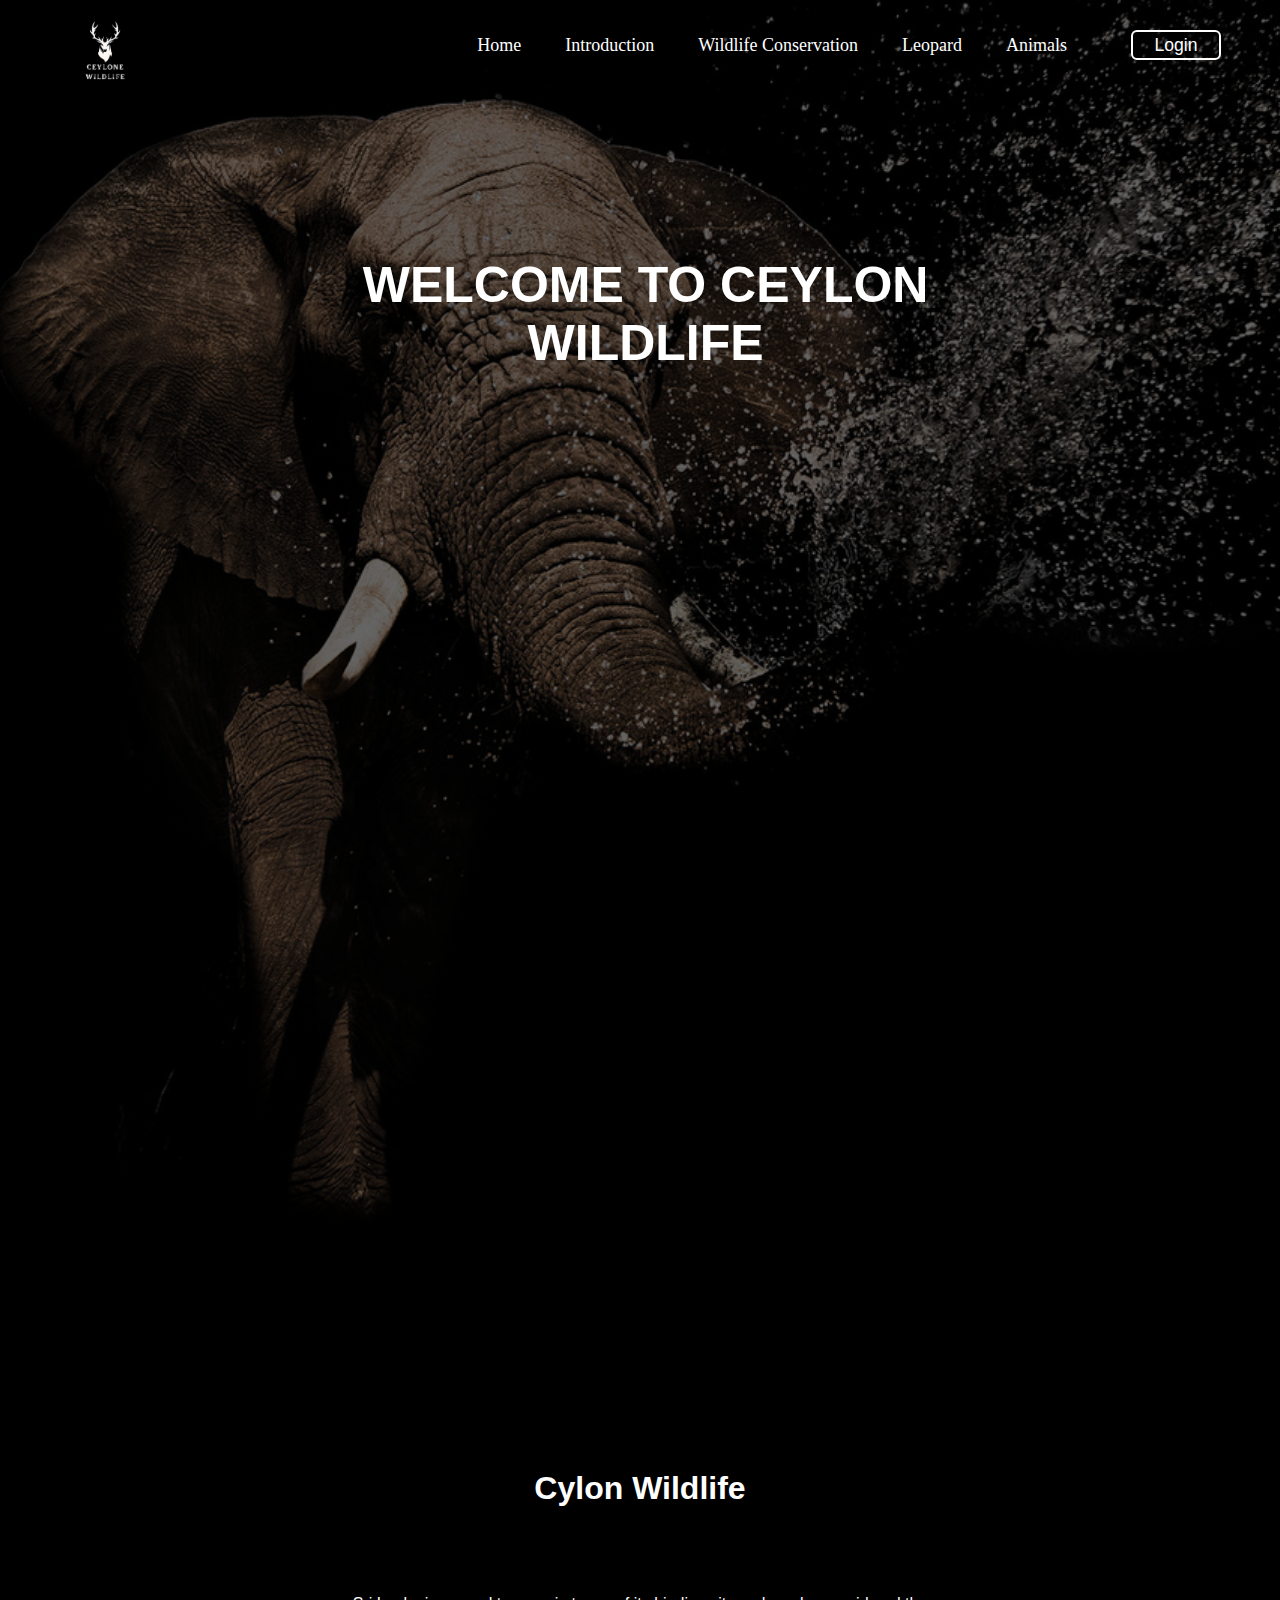
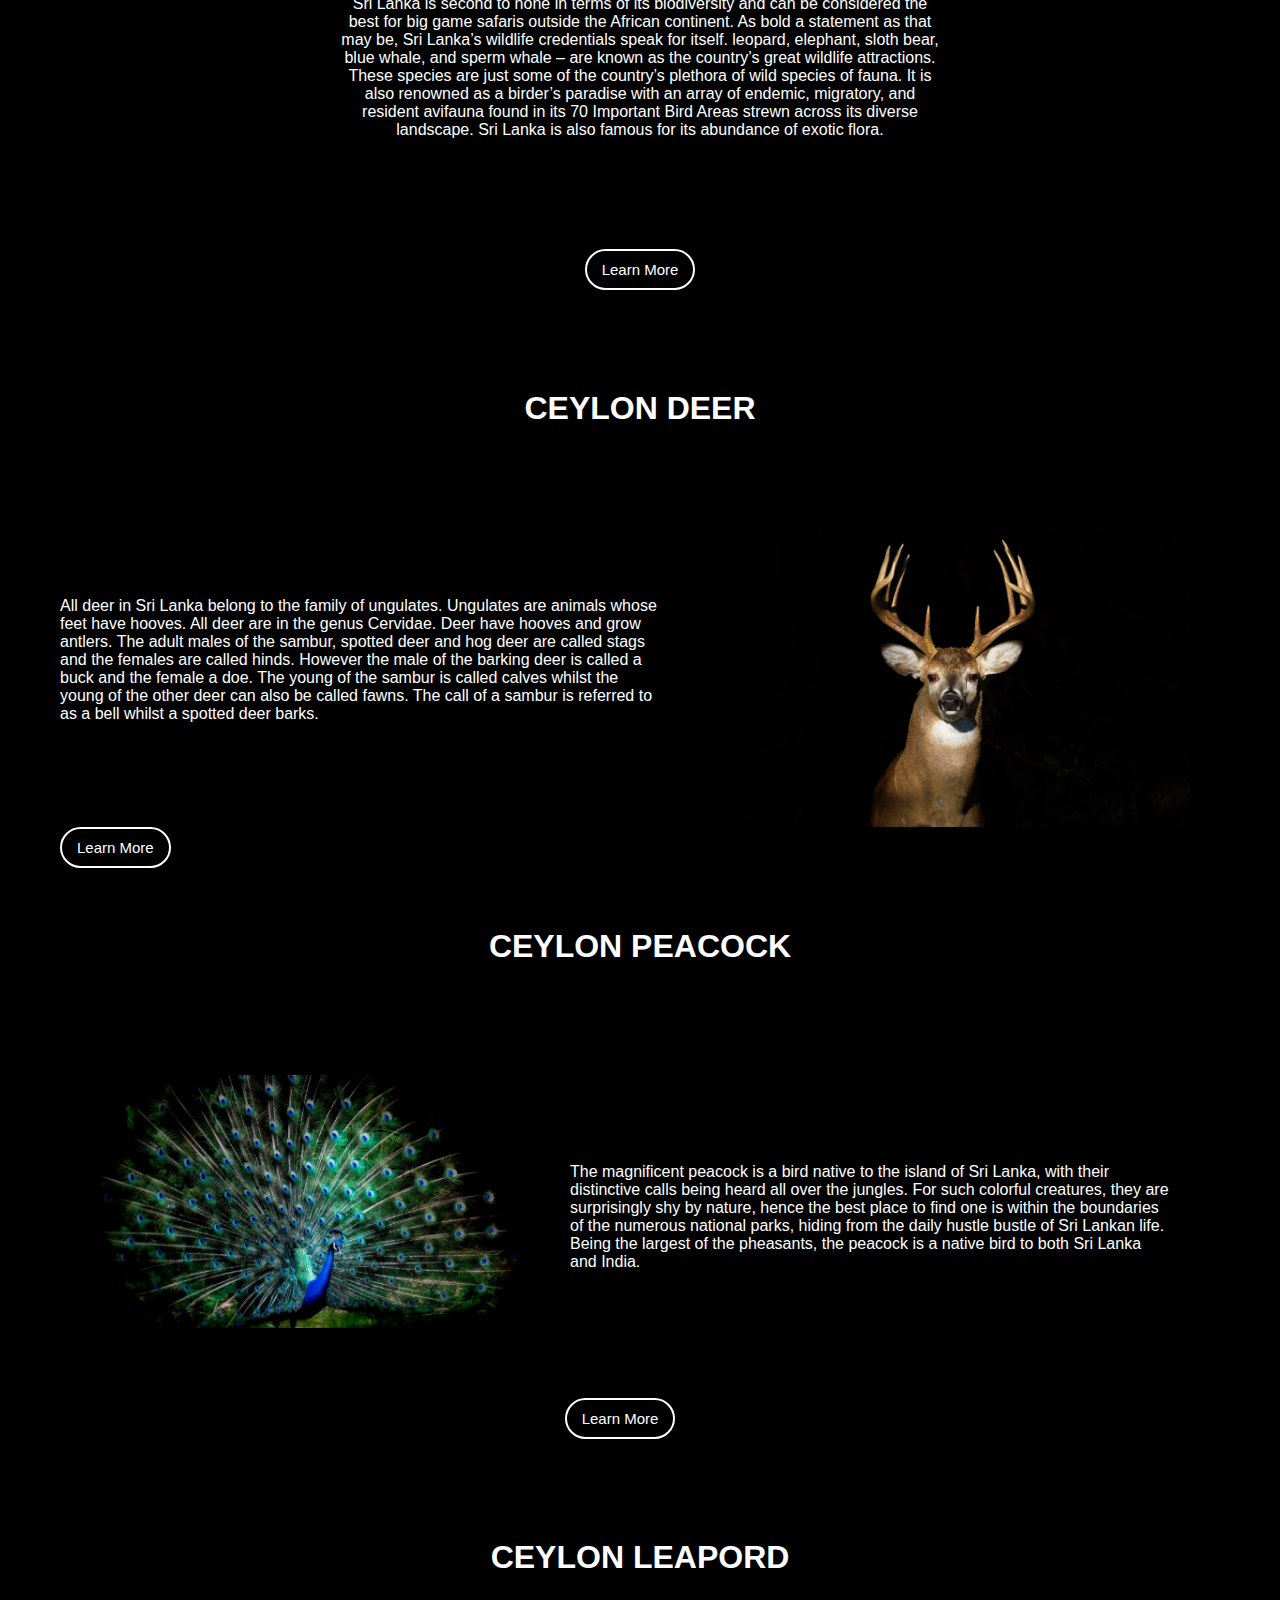
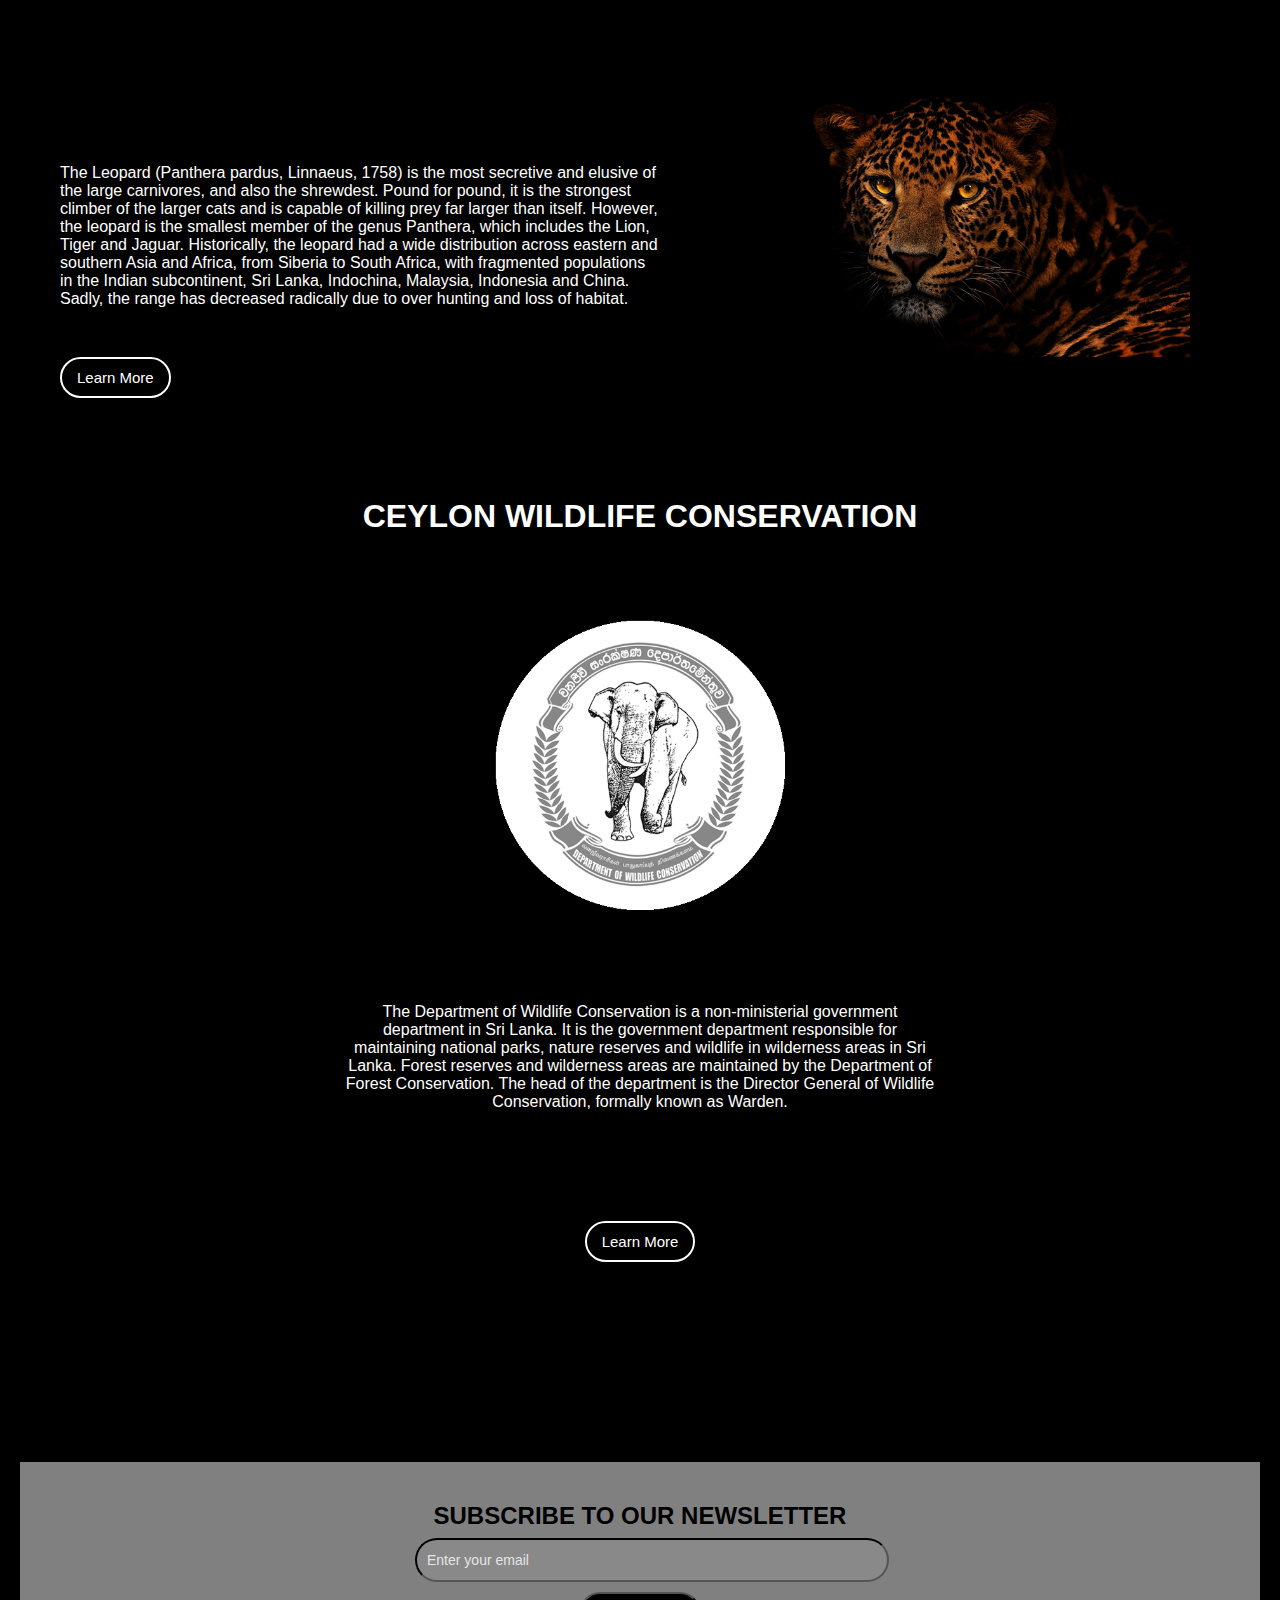
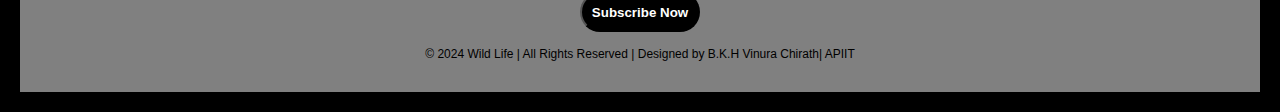
<file: web page/index.html>
<!DOCTYPE html>
<html>
  <head>
    <meta charset="utf-8">
    <meta name="vivewport" content="width=device-width, initial-scale=1.0">
    <meta name="descripiton" content="This is about Sri Lankan Wildlife">
    <title>Home</title>
    <link rel="stylesheet" href="Home.css">
  </head>

  <body>

    <script src="Home.js"></script>

    <header>
      <!--Logo-->
      <div class="wrapper">
        <div class="logo">
          <img src="Image/Logo.png" alt="">
        </div>

      <nav>
        <!--Navigation bar-->
        <ul class="nav-area">
          <li><a href="index.html">Home</a></li>
          <li><a href="introduction.html">Introduction</a></li>
          <li><a href="Wildlife Conservation.html">Wildlife Conservation</a></li>
          <li><a href="Leopard.html">Leopard</a></li>
          <li>
            <a href="animal.html">Animals</a>
              <ul class="dropdown">
              <li><a href="yala.html">Yala </a></li>
              <li><a href="wilpattu.html">Wilpattu</a></li>
            </ul>
          </li>
          <li><button class="loginBtn">Login</button></li>
          <li><button class="editBtn" style="display: none;">Edit</button></li>
        </ul>
      </nav>
    </div>
    <!--main topic-->
    <div class="welcome-text">
      <h1>Welcome To Ceylon Wildlife </h1>
    </div>

      <!-- Login Popup -->
      <div class="popuplogin">
        <div class="background">
          <div class="shape"></div>
          <div class="shape"></div>
      </div>
      <form>
          <button class="btnclose">close</button>
          <h3>Login Here</h3>
          <label for="username">Username</label>
          <input type="text" placeholder="Email or Phone" id="username">
          <label for="password">Password</label>
          <input type="password" placeholder="Password" id="password">
          <button class="btttn">Log In</button>
        </form>
      </div>
    </header>

    <section id="about">
      <h1 class="headings1"> Cylon Wildlife</h1>
      <div id="intro">
        <br>
        <p>Sri Lanka is second to none in terms of its biodiversity and can be considered the best for big game safaris outside the African continent. As bold a statement as that may be, Sri Lanka’s wildlife credentials speak for itself. leopard, elephant, sloth bear, blue whale, and sperm whale – are known as the country’s great wildlife attractions. These species are just some of the country’s plethora of wild species of fauna. It is also renowned as a birder’s paradise with an array of endemic, migratory, and resident avifauna found in its 70 Important Bird Areas strewn across its diverse landscape. Sri Lanka is also famous for its abundance of exotic flora. </p>
      </div>
        
        <div class="btn">
        <a href="introduction.html">Learn More</a>
      </div>
      
      <h1 class="headings1">CEYLON DEER</h1>
      <div id="pic1">
        <img src= "animal/deer.jpeg"  alt="">
        <div id="intro1">
          <p>All deer in Sri Lanka belong to the family of ungulates. Ungulates are animals whose feet have hooves. All deer are in the genus Cervidae. Deer have hooves and grow antlers. The adult males of the sambur, spotted deer and hog deer are called stags and the females are called hinds. However the male of the barking deer is called a buck and the female a doe. The young of the sambur is called calves whilst the young of the other deer can also be called fawns. The call of a sambur is referred to as a bell whilst a spotted deer barks. </p>
          </div>
        </div>
        <div class="btn1">
          <a href="animal.html">Learn More</a>
        </div>
        
        <h1 class="headings2">CEYLON PEACOCK</h1>
        <div id="pic2">
          <img src= "animal/peacock 4.jpg" alt="">
          <div id="intro2">
            <br>
            <p>The magnificent peacock is a bird native to the island of Sri Lanka, with their distinctive calls being heard all over the jungles. For such colorful creatures, they are surprisingly shy by nature, hence the best place to find one is within the boundaries of the numerous national parks, hiding from the daily hustle bustle of Sri Lankan life. Being the largest of the pheasants, the peacock is a native bird to both Sri Lanka and India.</p>
          </div>
          </div>
          
          <div class="btn2">
            <a href="animal.html">Learn More</a>
          </div>
          
          <h1 class="headings1">CEYLON LEAPORD</h1>
          <div id="pic1">
            <img src= "Leopard/l44.png"  alt="">
            <div id="intro1">
              <br>
              <p>The Leopard (Panthera pardus, Linnaeus, 1758) is the most secretive and elusive of the large carnivores, and also the shrewdest. Pound for pound, it is the strongest climber of the larger cats and is capable of killing prey far larger than itself. However, the leopard is the smallest member of the genus Panthera, which includes the Lion, Tiger and Jaguar. Historically, the leopard had a wide distribution across eastern and southern Asia and Africa, from Siberia to South Africa, with fragmented populations in the Indian subcontinent, Sri Lanka, Indochina, Malaysia, Indonesia and China. Sadly, the range has decreased radically due to over hunting and loss of habitat.</p>
            </div>
          </div>
            
            <div class="btn1">
              <a href="Leopard.html">Learn More</a>
            </div>
            
            <h1 class="headings1">CEYLON WILDLIFE CONSERVATION</h1>
            <img id="bigim" src="Image/conservation logo.png" alt="">
            <div id="intro">
              <br>
              <p> The Department of Wildlife Conservation is a non-ministerial government department in Sri Lanka. It is the government department responsible for maintaining national parks, nature reserves and wildlife in wilderness areas in Sri Lanka. Forest reserves and wilderness areas are maintained by the Department of Forest Conservation. The head of the department is the Director General of Wildlife Conservation, formally known as Warden.</p>
            </div>
            <div class="btn">
              <a href="introduction.html">Learn More</a>
            </div>

        <!--Footer-->

        <footer class="con">
          <section class="newsletter">
            <div class="container">
              <div class="row">
                <div class="col-sm-12">
                  <div class="content">
                    <h2>SUBSCRIBE TO OUR NEWSLETTER</h2>
                    <div class="input-group">
                      <input type="email" class="form-control" placeholder="Enter your email">
                      <span class="input-group-btn">
                        <button class="btn" type="submit">Subscribe Now</button>
                      </span>
                    </div>
                  </div>
                </div>
              </div>
            </div>
          </section>
       

          
          
         
          <p>© 2024 Wild Life | All Rights Reserved | Designed by  B.K.H Vinura Chirath| APIIT<p>
      </footer>
       

      <!--
        https://www.mahoora.lk/blog/the-wildlife-of-sri-lanka.html
        https://rotaractsliit.com/2018/09/04/hello-dear-four-species-of-deer-in-sri-lanka/
        https://www.bluelankatours.com/blog/peacocks-in-sri-lanka
        https://www.dilmahconservation.org/about-animals/mammals--f9925cffabdd604dfab150bbcb49f2a8/srilankanleopard--d8dbbf72a303e551afe0fd6c44d31a6f.htm
        https://en.wikipedia.org/wiki/Department_of_Wildlife_Conservation_(Sri_Lanka)

      -->
        

      </section>
    </body> 
    </html>
</file>
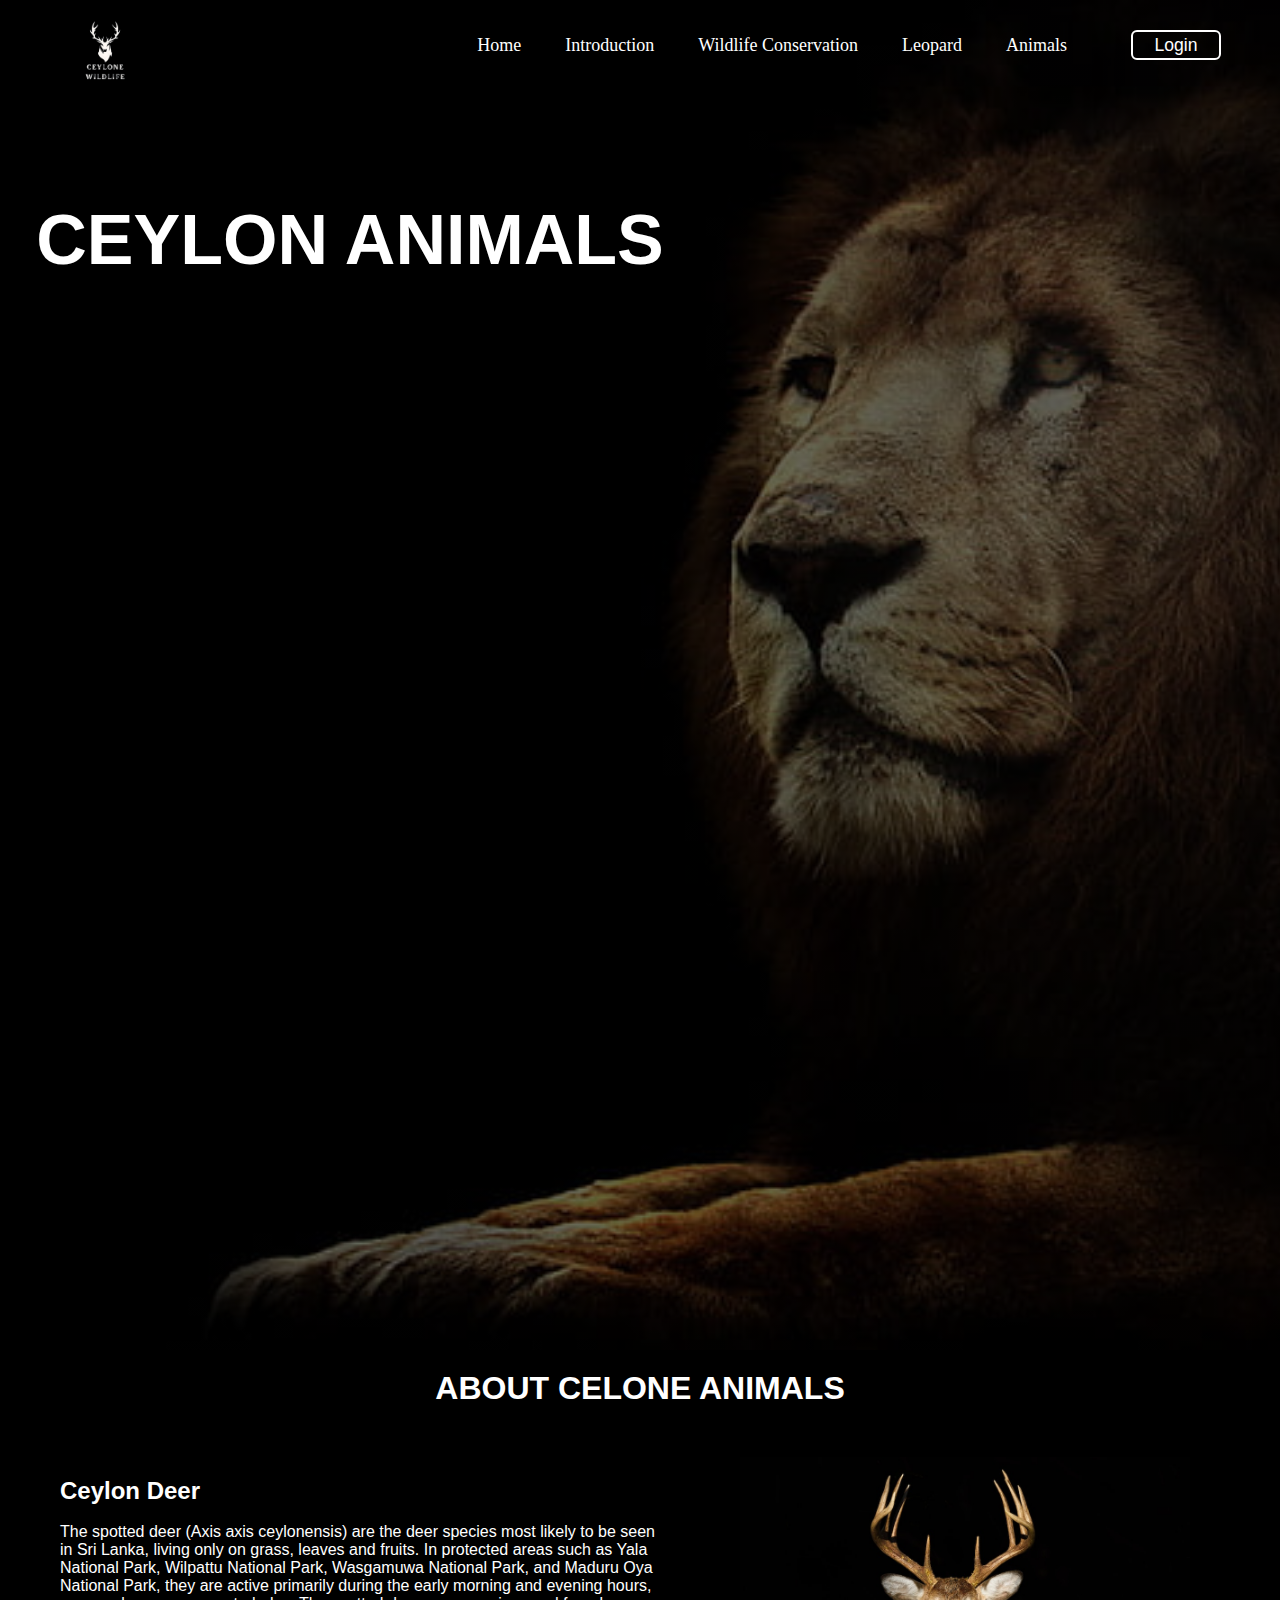
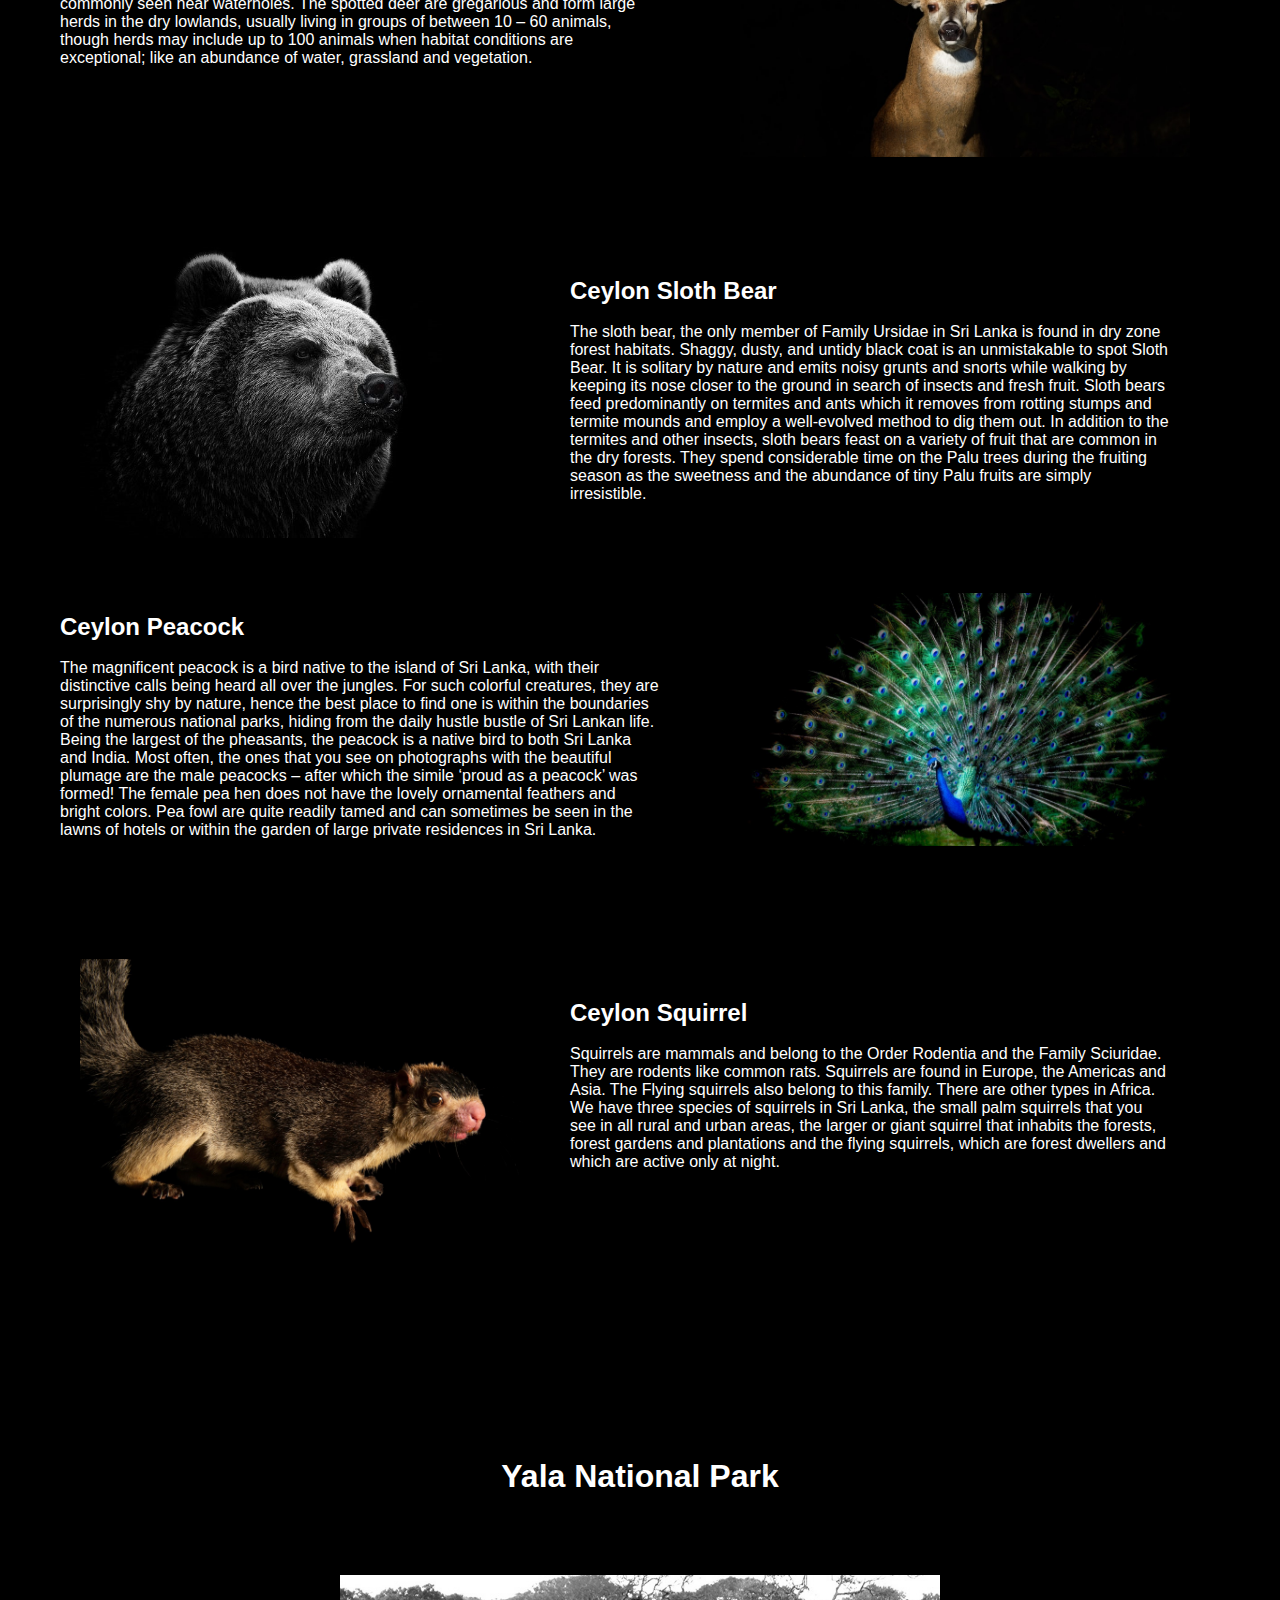
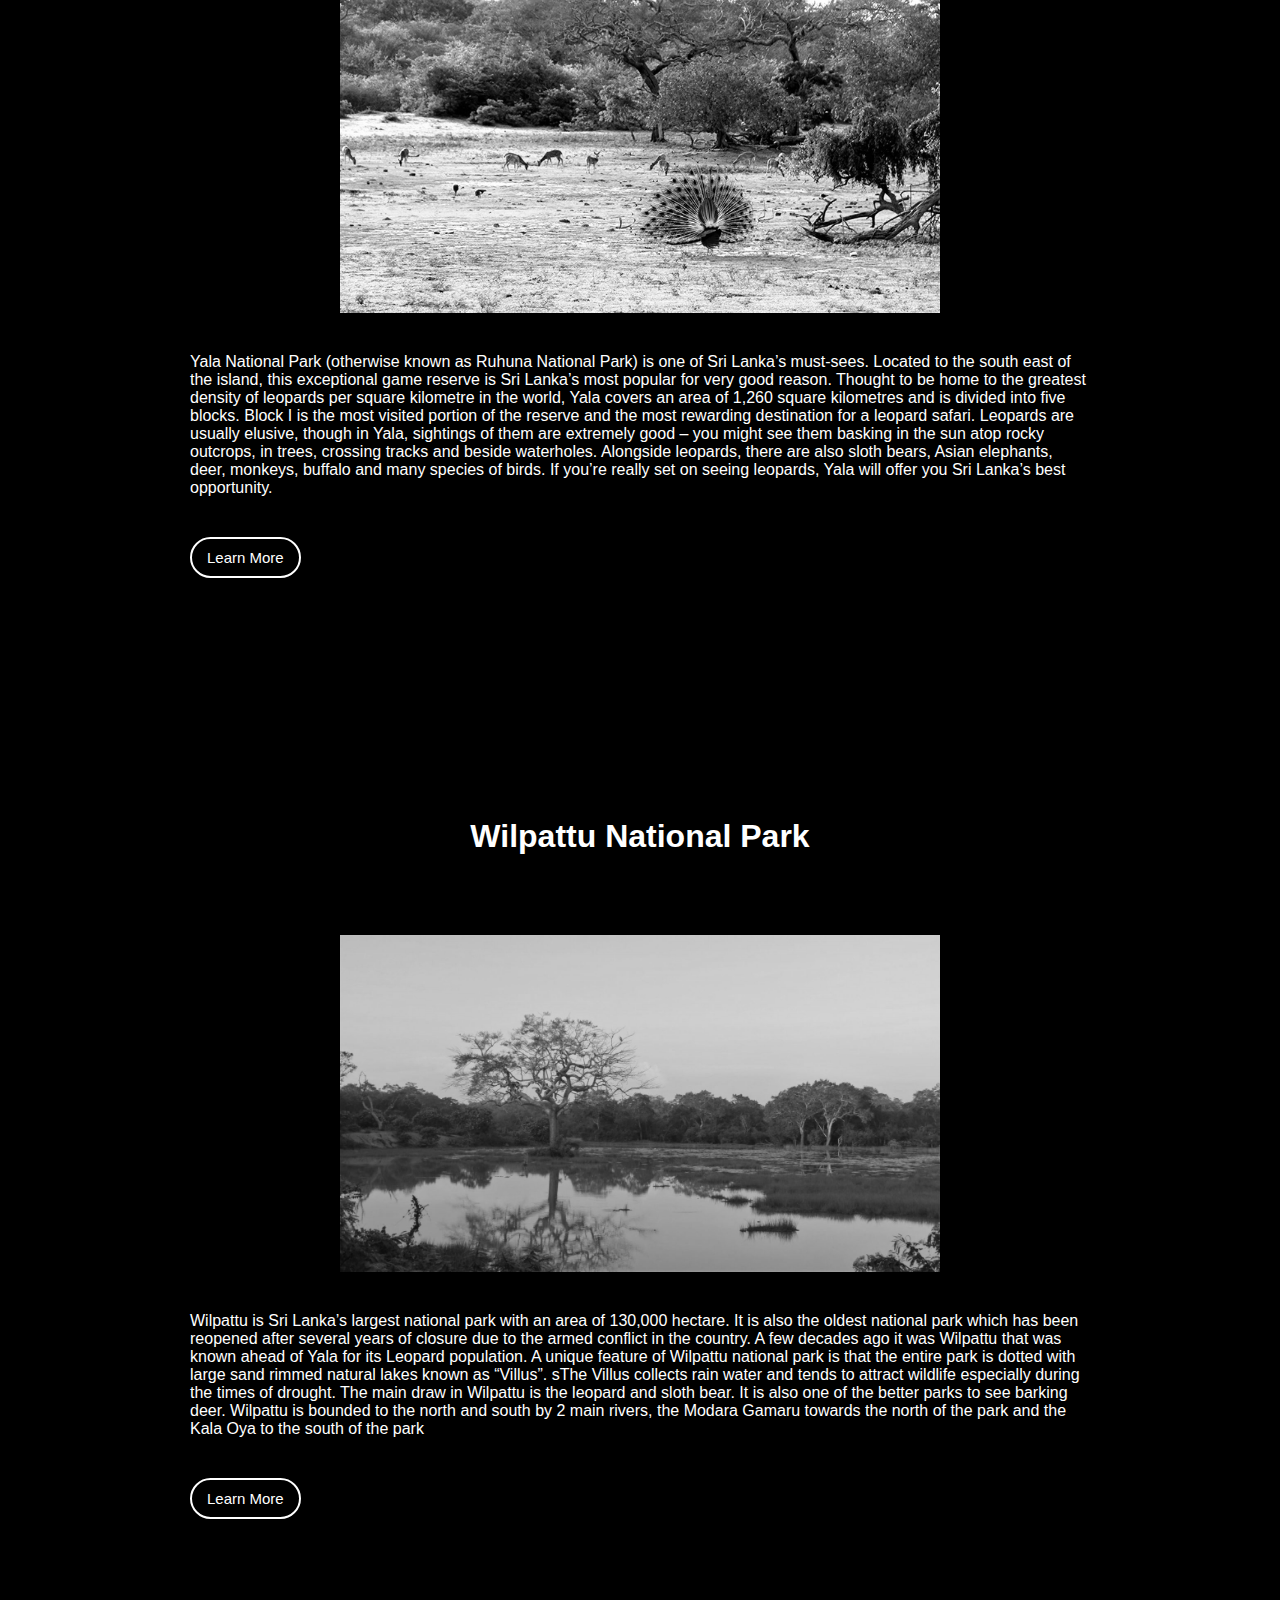
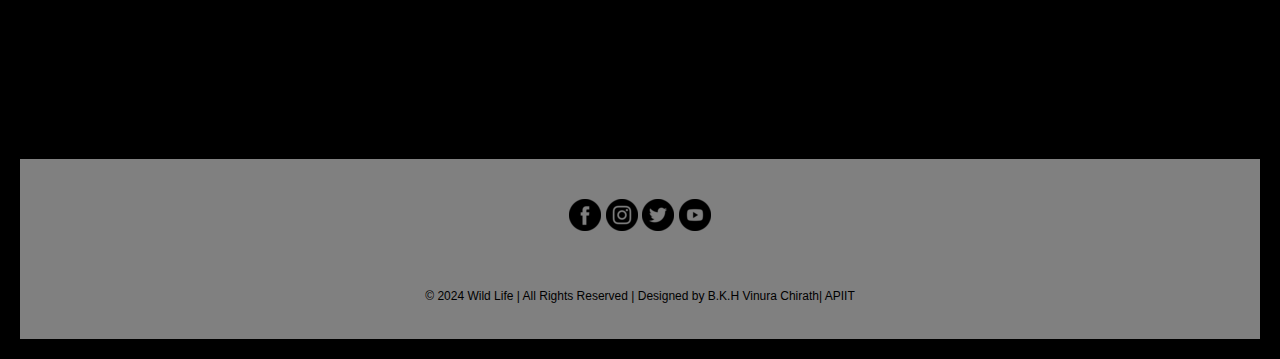
<file: web page/animal.html>
<!DOCTYPE html>
<html>
  <head>
    <meta charset="utf-8">
    <meta name="vivewport" content="width=device-width, initial-scale=1.0">
    <meta name="descripiton" content="This is about Sri Lankan Leopard">
    <title>Animals</title>
    <link rel="stylesheet" href="animal.css">
  </head>

  <body>

    <script src="animal.js"></script>

    <header>
      <div class="wrapper">
        <div class="logo">
          <img src="Image/Logo.png" alt="">
        </div>

      <nav>
        <ul class="nav-area">
          <li><a href="index.html">Home</a></li>
          <li><a href="introduction.html">Introduction</a></li>
          <li><a href="Wildlife Conservation.html">Wildlife Conservation</a></li>
          <li><a href="Leopard.html">Leopard</a></li>
          <li>
            <a href="animal.html">Animals</a>
            <ul class="dropdown">
              <li><a href="yala.html">Yala </a></li>
              <li><a href="wilpattu.html">Wilpattu</a></li>
            </ul>
          </li>
          <li><button class="loginBtn">Login</button></li>
          <li><button class="editBtn" style="display: none;">Edit</button></li>
        </ul>
        

      </nav>
      </div>

      <div class="welcome-text">
        <h1>Ceylon Animals</h1>
      </div>

      <div class="popuplogin">
      

        <div class="background">
          <div class="shape"></div>
          <div class="shape"></div>
      </div>
      <form>
          <button class="btnclose">close</button>
          <h3>Login Here</h3>
  
          <label for="username">Username</label>
          <input type="text" placeholder="Email or Phone" id="username">
  
          <label for="password">Password</label>
          <input type="password" placeholder="Password" id="password">
         
          <button class="btttn">Log In</button>
          
          
  
      </form>
  
    </div>
      
    </header>

    <section id="about">
        <h1 class="headings">ABOUT CELONE ANIMALS</h1>
      <div id="pic">
      
        <img src= "animal/deer.jpeg"  alt="">
        
        <div id="intro">
          <h2>Ceylon Deer</h2>
          <br>
          <p> The spotted deer (Axis axis ceylonensis) are the deer species most likely to be seen in Sri Lanka, living only on grass, leaves and fruits. 
            In protected areas such as Yala National Park, Wilpattu National Park, Wasgamuwa National Park, and Maduru Oya National Park, they are active primarily during the early morning and evening hours, commonly seen near waterholes. 
            The spotted deer are gregarious and form large herds in the dry lowlands, usually living in groups of between 10 – 60 animals, though herds may include up to 100 animals when habitat conditions are exceptional; like an abundance of water, grassland and vegetation.</p>

        </div>
      </div>
      
      
      <div id="pic2">
      
        <img src= "animal/solth bear 3.jpg" alt="">
        
        <div id="intro2">
          <h2>Ceylon Sloth Bear</h2>
          <br>
          <p> The sloth bear, the only member of Family Ursidae in Sri Lanka is found in dry zone forest habitats. 
            Shaggy, dusty, and untidy black coat is an unmistakable to spot Sloth Bear. 
            It is solitary by nature and emits noisy grunts and snorts while walking by keeping its nose closer to the ground in search of insects and fresh fruit. 
            Sloth bears feed predominantly on termites and ants which it removes from rotting stumps and termite mounds and employ a well-evolved method to dig them out. 
            In addition to the termites and other insects, sloth bears feast on a variety of fruit that are common in the dry forests.  
            They spend considerable time on the Palu trees during the fruiting season as the sweetness and the abundance of tiny Palu fruits are simply irresistible.</p>

        </div>
      </div>

      
      <div id="pic">
      
        <img src= "animal/pe.jpg"  alt="">
        
        <div id="intro">
          <h2>Ceylon Peacock</h2>
          <br>
          <p> The magnificent peacock is a bird native to the island of Sri Lanka, with their distinctive calls being heard all over the jungles. 
            For such colorful creatures, they are surprisingly shy by nature, hence the best place to find one is within the boundaries of the numerous national parks, 
            hiding from the daily hustle bustle of Sri Lankan life.
            Being the largest of the pheasants, the peacock is a native bird to both Sri Lanka and India. 
            Most often, the ones that you see on photographs with the beautiful plumage are the male peacocks – after which the simile ‘proud as a peacock’ was formed! The female pea hen does not have the lovely ornamental feathers and bright colors. 
            Pea fowl are quite readily tamed and can sometimes be seen in the lawns of hotels or within the garden of large private residences in Sri Lanka.</p>

        </div>
      </div>


      <div id="pic2">
      
        <img src= "animal/Giant Squirrel.jpg" alt="">
        
        <div id="intro2">
          <h2>Ceylon Squirrel</h2>
          <br>
          <p> Squirrels are mammals and belong to the Order Rodentia and the Family Sciuridae. 
            They are rodents like common rats. Squirrels are found in Europe, the Americas and Asia. 
            The Flying squirrels also belong to this family. There are other types in Africa.
            We have three species of squirrels in Sri Lanka, the small palm squirrels that you see in all rural and urban areas, 
            the larger or giant squirrel that inhabits the forests, forest gardens and plantations and the flying squirrels, 
            which are forest dwellers and which are active only at night.</p>

        </div>
      </div>

      <h1 class="headings1">Yala National Park</h1>
          
          <img id="bigim1" src="animal/yala.jpg" alt="">
          <div id="pic1">
            
            <div id="intro1">
              
              <p> Yala National Park (otherwise known as Ruhuna National Park) is one of Sri Lanka’s must-sees. 
                Located to the south east of the island, this exceptional game reserve is Sri Lanka’s most popular for very good reason. 
                Thought to be home to the greatest density of leopards per square kilometre in the world, Yala covers an area of 1,260 square kilometres and is divided into five blocks. 
                Block I is the most visited portion of the reserve and the most rewarding destination for a leopard safari. 
                Leopards are usually elusive, though in Yala, sightings of them are extremely good – you might see them basking in the sun atop rocky outcrops, in trees, crossing tracks and beside waterholes. 
                Alongside leopards, there are also sloth bears, Asian elephants, deer, monkeys, buffalo and many species of birds. 
                If you’re really set on seeing leopards, Yala will offer you Sri Lanka’s best opportunity.</p>
    
                 <div class="btn">
                  <a href="yala.html">Learn More</a>
                </div>
                
            </div>
          </div>


          <h1 class="headings1">Wilpattu National Park</h1>
          
          <img id="bigim1" src="animal/wilpattu.jpg" alt="">
            
            <div id="intro1">
              
              <p> Wilpattu is Sri Lanka’s largest national park with an area of 130,000 hectare. 
                It is also the oldest national park which has been reopened after several years of closure due to the armed conflict in the country. 
                A few decades ago it was Wilpattu that was known ahead of Yala for its Leopard population. 
                A unique feature of Wilpattu national park is that the entire park is dotted with large sand rimmed natural lakes known as “Villus”. 
                sThe Villus collects rain water and tends to attract wildlife especially during the times of drought.
                The main draw in Wilpattu is the leopard and sloth bear. 
                It is also one of the better parks to see barking deer. 
                Wilpattu is bounded to the north and south by 2 main rivers, 
                the Modara Gamaru towards the north of the park and the Kala Oya to the south of the park</p>
    
                <div class="btn">
                  <a href="wilpattu.html">Learn More</a>
                </div>
            </div>
          </div>

          <footer class="con">
          
          
            <a href="index.html"><img src="Image/facebook.png"></a>
            <a href="index.html"><img src="Image/inster.png"></a>
            <a href="index.html"><img src="Image/twitter.png"></a>
            <a href="index.html"><img src="Image/toutube.png"></a></a> <br><br><br><br>
            <p>© 2024 Wild Life | All Rights Reserved | Designed by  B.K.H Vinura Chirath| APIIT<p>
        </footer>

        <!--
          https://www.wildlifetourssrilanka.com/wildlife/wildlife-in-sri-lanka/spotting-and-getting-to-know-the-spotted-deer.html
          https://www.cinnamonnaturetrails.com/the-wildlife/sloth-bear.html
          https://www.bluelankatours.com/blog/peacocks-in-sri-lanka
          https://www.ugaescapes.com/destinations/yala.html
          https://leopardtrails.com/wilpattu-national-park/
        -->

     

  
    </section>


    
    </body>

</html>
</file>
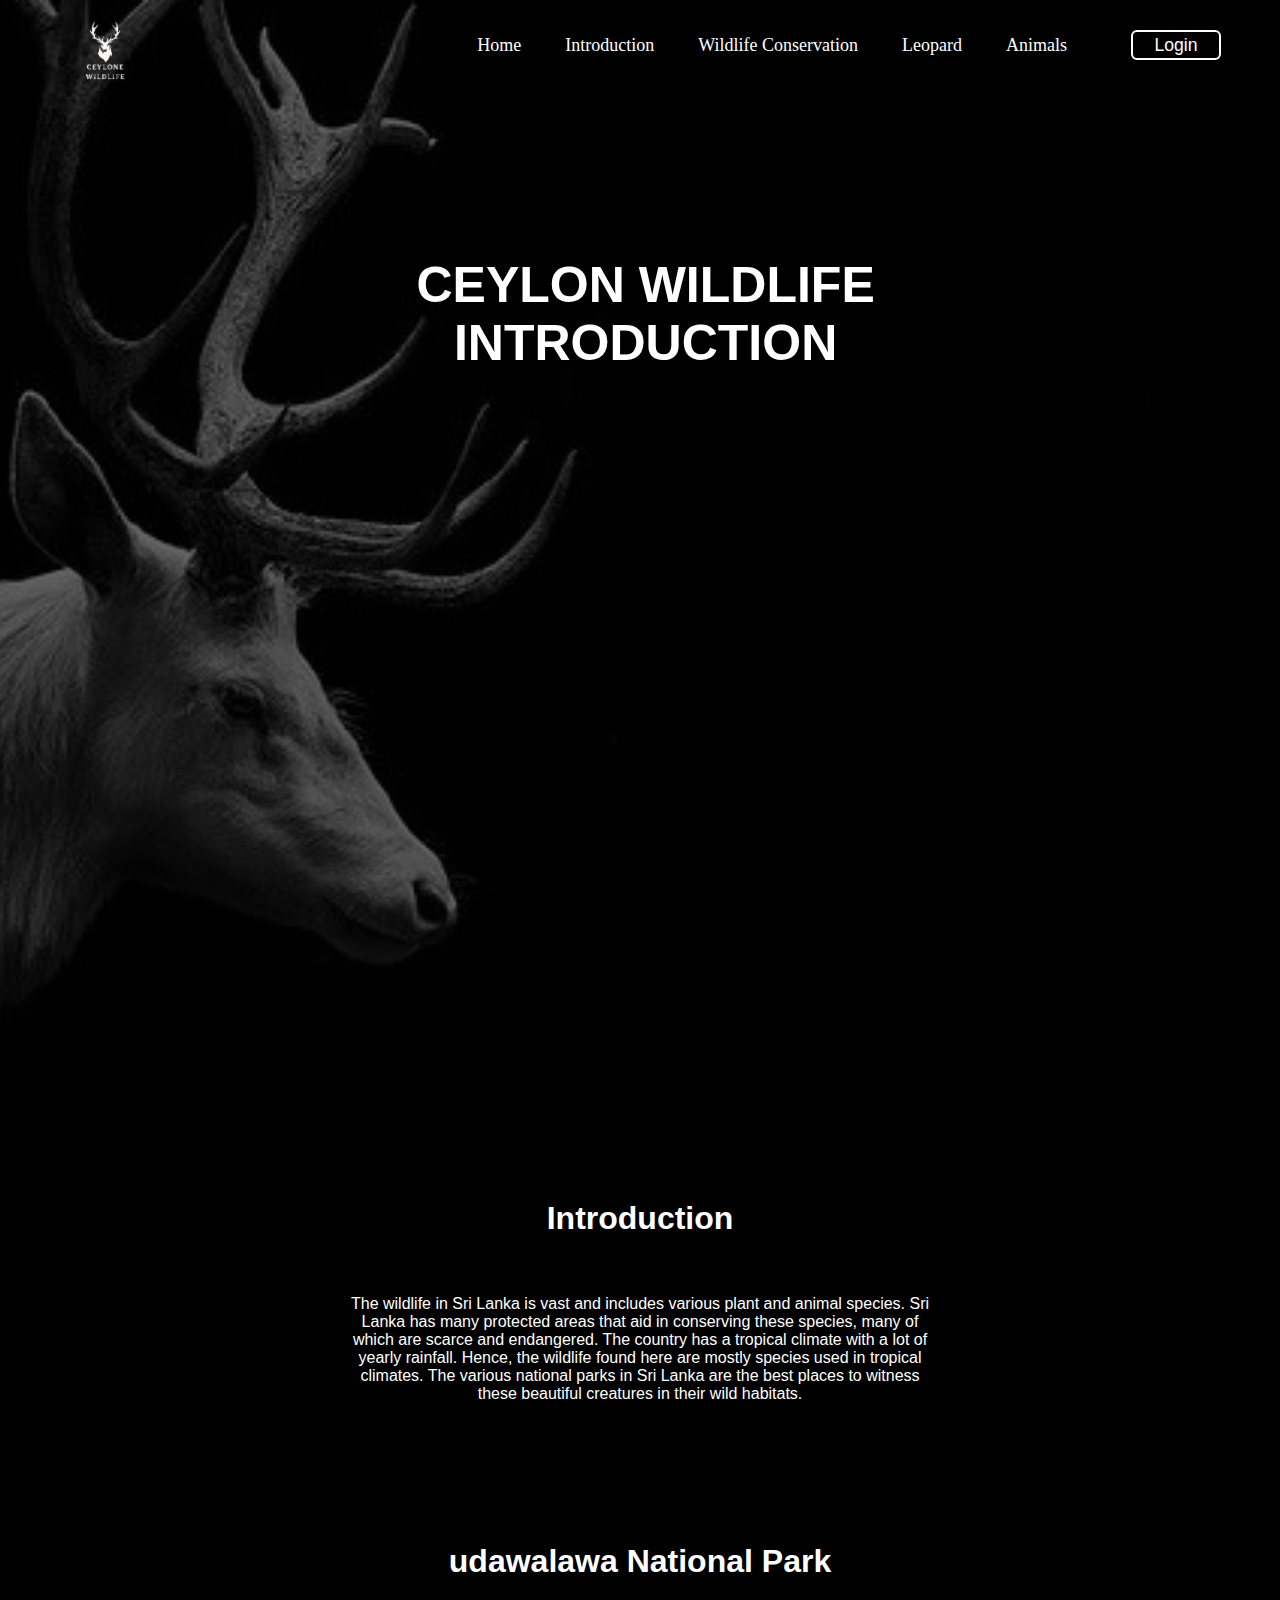
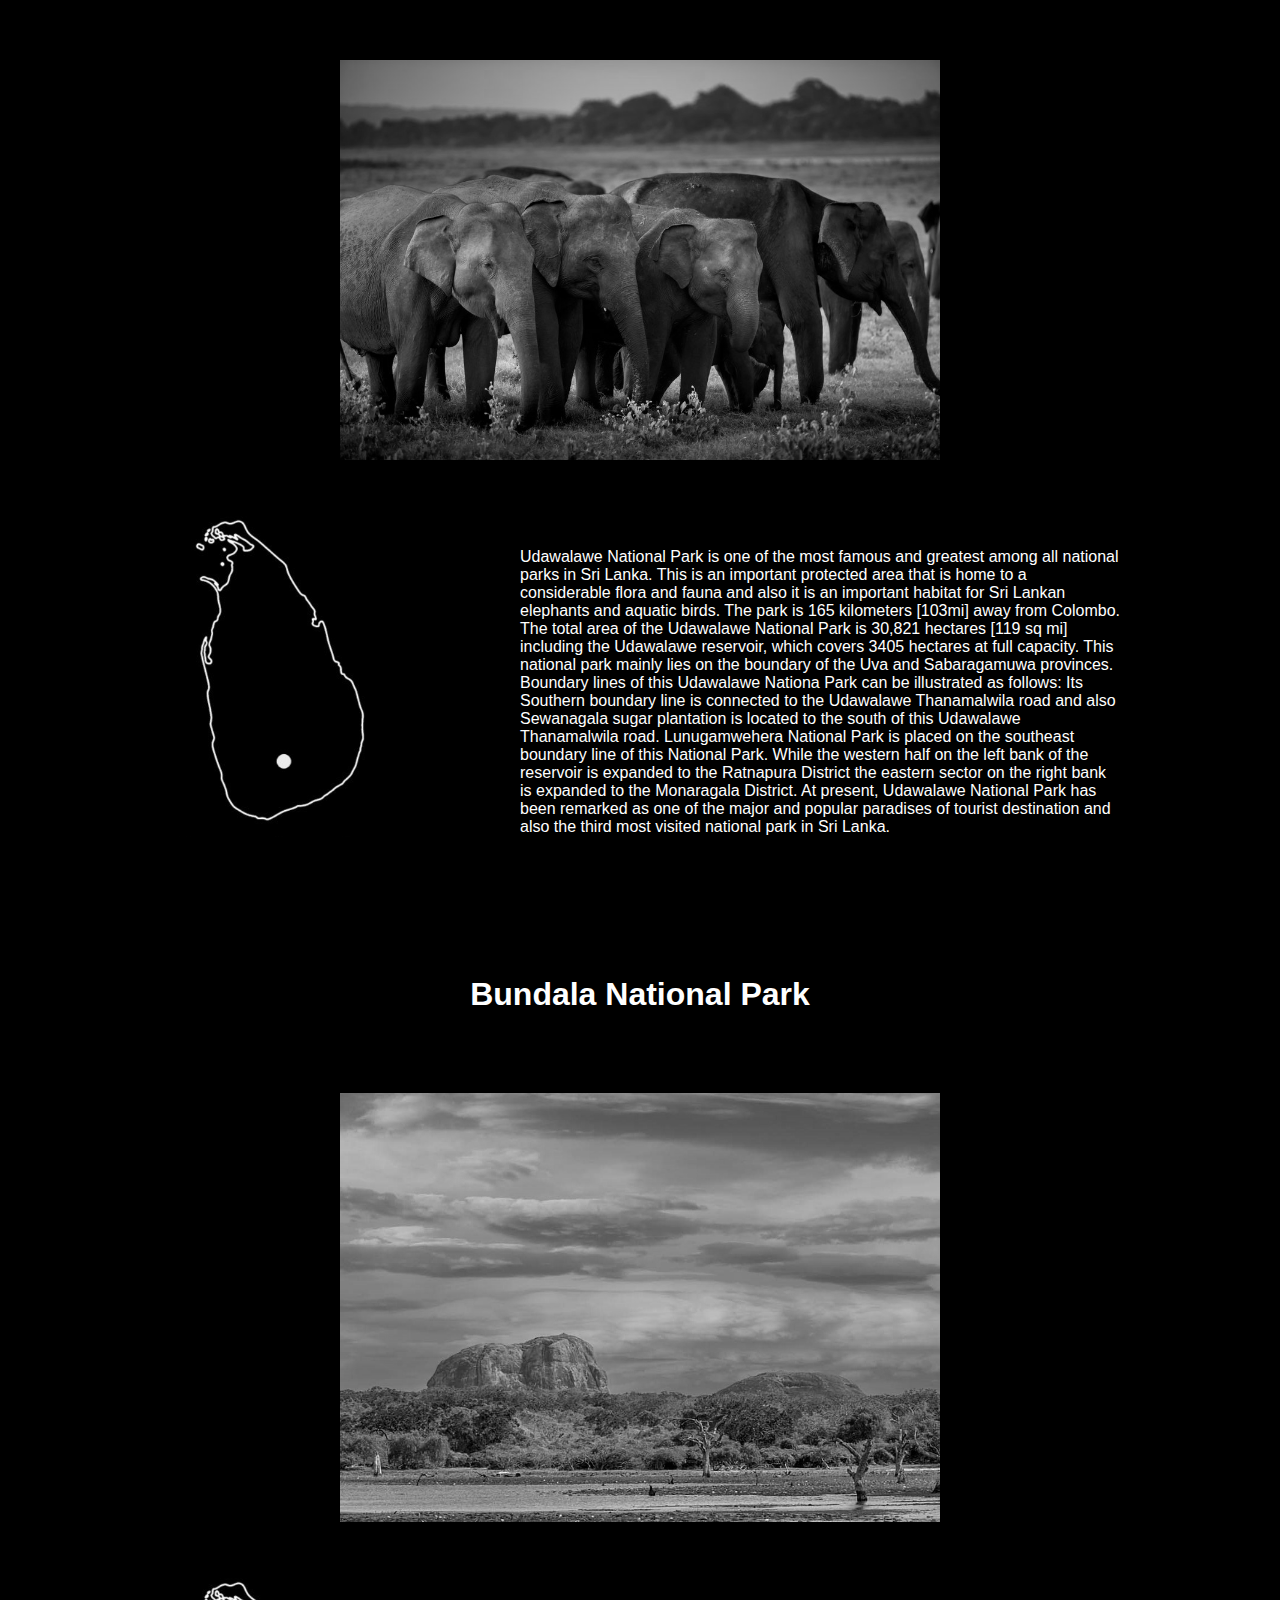
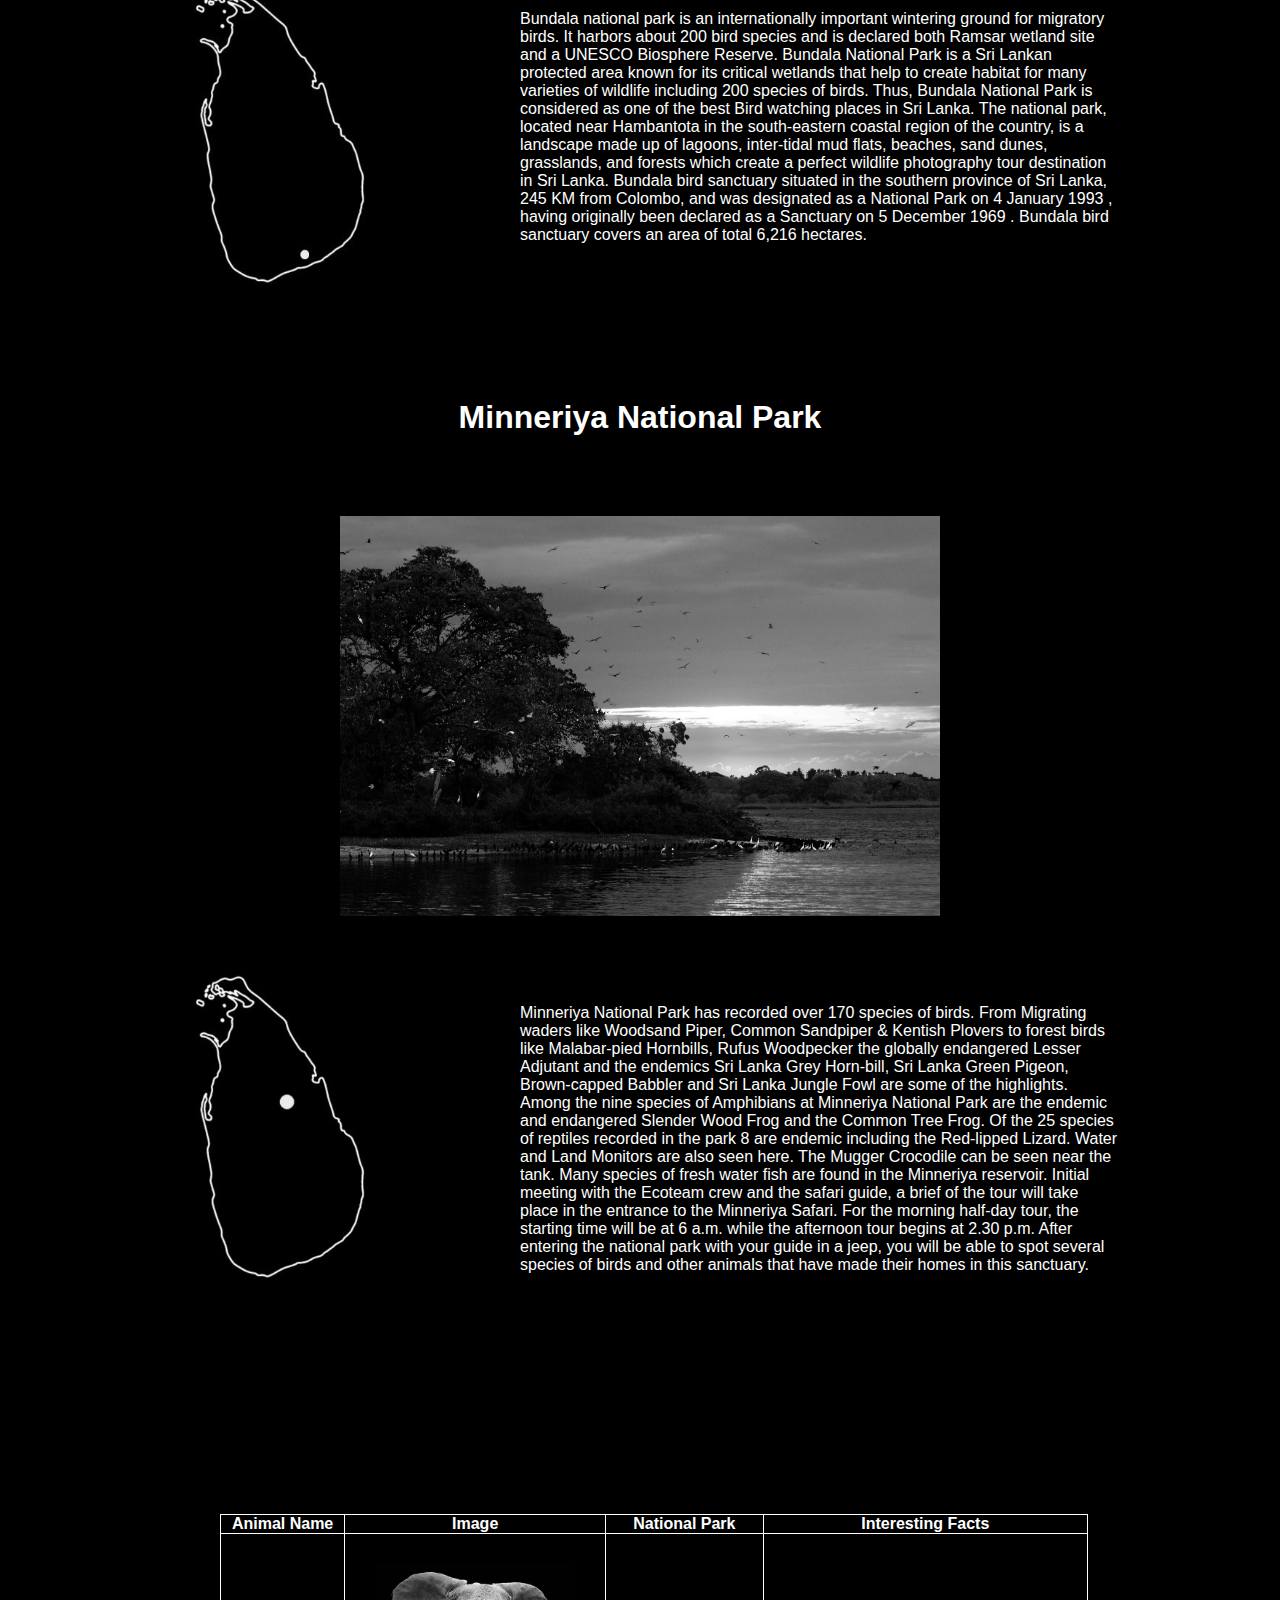
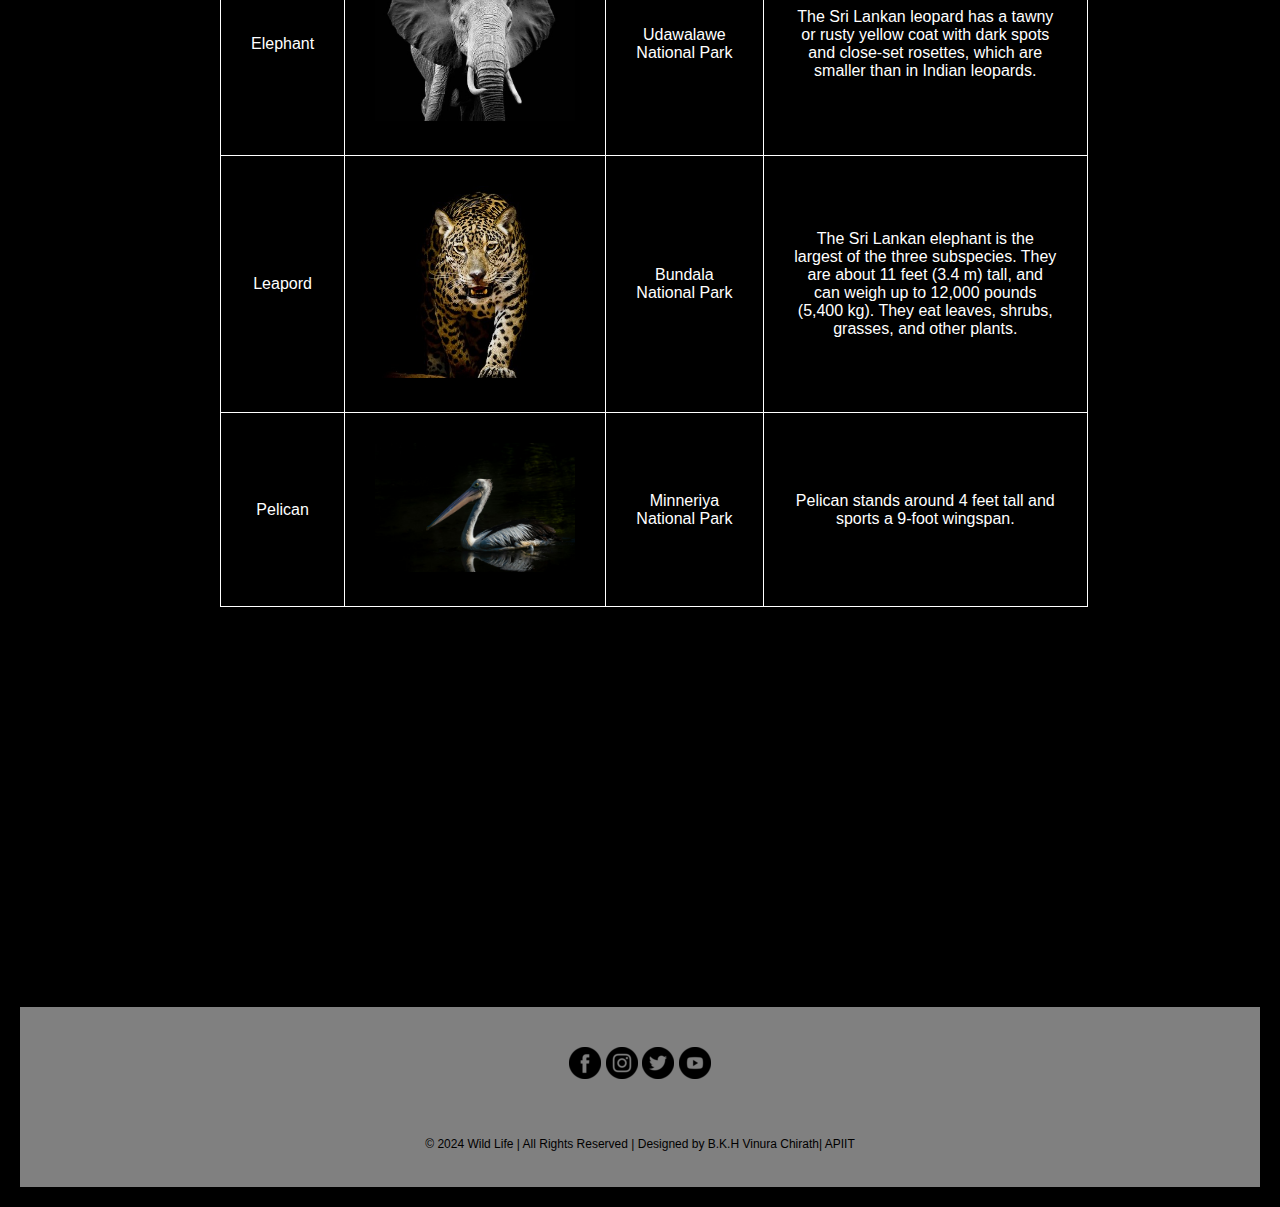
<file: web page/introduction.html>
<!DOCTYPE html>
<html>
  <head>
    <meta charset="utf-8">
    <meta name="vivewport" content="width=device-width, initial-scale=1.0">
    <meta name="descripiton" content="This is about Sri Lankan Wildlife">
    <title>Introduction</title>
    <link rel="stylesheet" href="introduction.css">
  </head>

  <body>

    <script src="introduction.js"></script>

    <header>
      <div class="wrapper">
        <div class="logo">
          <img src="Image/Logo.png" alt="">
        </div>
      <nav>
        <ul class="nav-area">
          <li><a href="index.html">Home</a></li>
          <li><a href="introduction.html">Introduction</a></li>
          <li><a href="Wildlife Conservation.html">Wildlife Conservation</a></li>
          <li><a href="Leopard.html">Leopard</a></li>
          <li>
            <a href="animal.html">Animals</a>
            <ul class="dropdown">
              <li><a href="yala.html">Yala </a></li>
              <li><a href="wilpattu.html">Wilpattu</a></li>
            </ul>
          </li>
          <li><button class="loginBtn">Login</button></li>
          <li><button class="editBtn" style="display: none;">Edit</button></li> 
          

        </ul>


      </nav>
       
      </div>

      <div class="welcome-text">
        <h1>Ceylon Wildlife Introduction</h1>
        
      </div>

      <div class="popuplogin">
      

        <div class="background">
          <div class="shape"></div>
          <div class="shape"></div>
      </div>
      <form>
          <button class="btnclose">close</button>
          <h3>Login Here</h3>
  
          <label for="username">Username</label>
          <input type="text" placeholder="Email or Phone" id="username">
  
          <label for="password">Password</label>
          <input type="password" placeholder="Password" id="password">
         
          <button class="btttn">Log In</button>
          
          
  
      </form>
  
    </div>



    </header>


    <section id="about">
        <h1 class="headings"> Introduction </h1>
        
          
          <div id="intro">
            
            <br>
            <p> The wildlife in Sri Lanka is vast and includes various plant and animal species. 
              Sri Lanka has many protected areas that aid in conserving these species, many of which are scarce and endangered. 
              The country has a tropical climate with a lot of yearly rainfall. 
              Hence, the wildlife found here are mostly species used in tropical climates. 
              The various national parks in Sri Lanka are the best places to witness these beautiful creatures in their wild habitats.</p>
  
          </div>

          



        
          <h1 class="headings">udawalawa National Park</h1>
          
          <img id="bigim" src="Intro/park.jpg" alt="">
          <div id="pic2">
            
            <a href="https://maps.app.goo.gl/NRUsgB42KF4yvAJi6"><img src="Intro/sl map 1.jpg" alt=""></a>
            
            <div id="intro2">
              
              <br>
              <p> Udawalawe National Park is one of the most famous and greatest among all national parks in Sri Lanka. 
                This is an important protected area that is home to a considerable flora and fauna and also it is an important habitat for Sri Lankan elephants and aquatic birds. 
                The park is 165 kilometers [103mi] away from Colombo. 
                The total area of the Udawalawe National Park is 30,821 hectares [119 sq mi] including the Udawalawe reservoir, which covers 3405 hectares at full capacity. 
                This national park mainly lies on the boundary of the Uva and Sabaragamuwa provinces. 
                Boundary lines of this Udawalawe Nationa Park can be illustrated as follows: Its Southern boundary line is connected to the Udawalawe Thanamalwila road and also Sewanagala sugar plantation is located to the south of this Udawalawe Thanamalwila road. 
                Lunugamwehera National Park is placed on the southeast boundary line of this National Park. 
                While the western half on the left bank of the reservoir is expanded to the Ratnapura District the eastern sector on the right bank is expanded to the Monaragala District. 
                At present, Udawalawe National Park has been remarked as one of the major and popular paradises of tourist destination and also the third most visited national park in Sri Lanka. </p>
    
            </div>
          </div>

          <h1 class="headings">Bundala National Park</h1>
          
          <img id="bigim" src="Intro/b park.jpg" alt="">
          <div id="pic2">
      
            <a href="https://maps.app.goo.gl/j21xQS2gAbHxrYXw6"><img src= "Intro/sl map 2.jpg" alt=""></a>
            
            <div id="intro2">
              
              <br>
              <p> Bundala national park is an internationally important wintering ground for migratory birds. 
                It harbors about 200 bird species and is declared both Ramsar wetland site and a UNESCO Biosphere Reserve. 
                Bundala National Park is a Sri Lankan protected area known for its critical wetlands that help to create habitat for many varieties of wildlife including 200 species of birds. 
                Thus, Bundala National Park is considered as one of the best Bird watching places in Sri Lanka. 
                The national park, located near Hambantota in the south-eastern coastal region of the country, is a landscape made up of lagoons, 
                inter-tidal mud flats, beaches, sand dunes, grasslands, and forests which create a perfect wildlife photography tour destination in Sri Lanka. 
                Bundala bird sanctuary situated in the southern province of Sri Lanka, 245 KM from Colombo, and was designated as a National Park on 4 January 1993 , having originally been declared as a Sanctuary on 5 December 1969 . 
                Bundala bird sanctuary covers an area of total 6,216 hectares.</p>
    
            </div>
          </div>

          <h1 class="headings">Minneriya National Park</h1>
          
          <img id="bigim" src="Intro/udawalawa.jpg" alt="">
          <div id="pic2">
      
            <a href="https://maps.app.goo.gl/NXFE6kq5eXHYfgmm8"><img src= "Intro/sl map 3.jpg" alt=""></a>
            
            <div id="intro2">
              
              <br>
              <p> Minneriya National Park has recorded over 170 species of birds. 
                  From Migrating waders like Woodsand Piper, Common Sandpiper & Kentish Plovers to forest birds like Malabar-pied Hornbills, Rufus Woodpecker the globally endangered Lesser Adjutant and the endemics Sri Lanka Grey Horn-bill, 
                  Sri Lanka Green Pigeon, Brown-capped Babbler and Sri Lanka Jungle Fowl are some of the highlights.
                  Among the nine species of Amphibians at Minneriya National Park are the endemic and endangered Slender Wood Frog and the Common Tree Frog. 
                  Of the 25 species of reptiles recorded in the park 8 are endemic including the Red-lipped Lizard. 
                  Water and Land Monitors are also seen here. 
                  The Mugger Crocodile can be seen near the tank. 
                  Many species of fresh water fish are found in the Minneriya reservoir.
                  Initial meeting with the Ecoteam crew and the safari guide, a brief of the tour will take place in the entrance to the Minneriya Safari. 
                  For the morning half-day tour, the starting time will be at 6 a.m. while the afternoon tour begins at 2.30 p.m.
                  After entering the national park with your guide in a jeep, you will be able to spot several species of birds and other animals that have made their homes in this sanctuary. 
                </p>
    
            </div>
          </div>

          <table>
            <tr>
              <th>Animal Name</th>
              <th>Image</th>
              <th>National Park</th>
              <th>Interesting Facts</th>

            </tr>
            <tr>
              
              <td>
                
                Elephant
              
              </td>

              <td>
                <div class="imagename">
                  <img src="Intro/table elephant.jpg" alt="">

                </div>

              </td>



              <td>
                Udawalawe National Park

              </td>

              <td>The Sri Lankan leopard has a tawny or rusty yellow coat with dark spots and close-set rosettes, 
                which are smaller than in Indian leopards.</td>

            
            <tr>
              
              <td>
                
                Leapord
              
              </td>

              <td>
                <div class="imagename">
                  <img src="Intro/table leapord.jpg" alt="">

                </div>

              </td>



              <td>
                Bundala National Park

              </td>

              <td>The Sri Lankan elephant is the largest of the three subspecies.
                  They are about 11 feet (3.4 m) tall, and can weigh up to 12,000 pounds (5,400 kg). 
                  They eat leaves, shrubs, grasses, and other plants.</td>

            </tr>

            
            <tr>
              
              <td>
                
                Pelican
              
              </td>

              <td>
                <div class="imagename">
                  <img src="Intro/table pelicon.jfif" alt="">

                </div>

              </td>



              <td>
                Minneriya National Park

              </td>

              <td>Pelican stands around 4 feet tall and sports a 9-foot wingspan. </td>

            </tr>

            
          

          </table>


          <footer class="con">
          
          
            <a href="index.html"><img src="Image/facebook.png"></a>
            <a href="index.html"><img src="Image/inster.png"></a>
            <a href="index.html"><img src="Image/twitter.png"></a>
            <a href="index.html"><img src="Image/toutube.png"></a></a> <br><br><br><br>
            <p>© 2024 Wild Life | All Rights Reserved | Designed by  B.K.H Vinura Chirath| APIIT<p>
        </footer>

          <!--
            https://www.holidify.com/pages/wildlife-in-sri-lanka-2614.html
            https://udawalaweusafari.com/udawalawe-national-park/
            https://www.ceylonexpeditions.com/bundala-national-park-safari
            https://www.ecoteam.lk/travel-destinations-sri-lanka/nature-an-national-parks-sri-lanka/minneriya.html

          -->

          
        




    </section>

        
    </body>


</html>
</file>
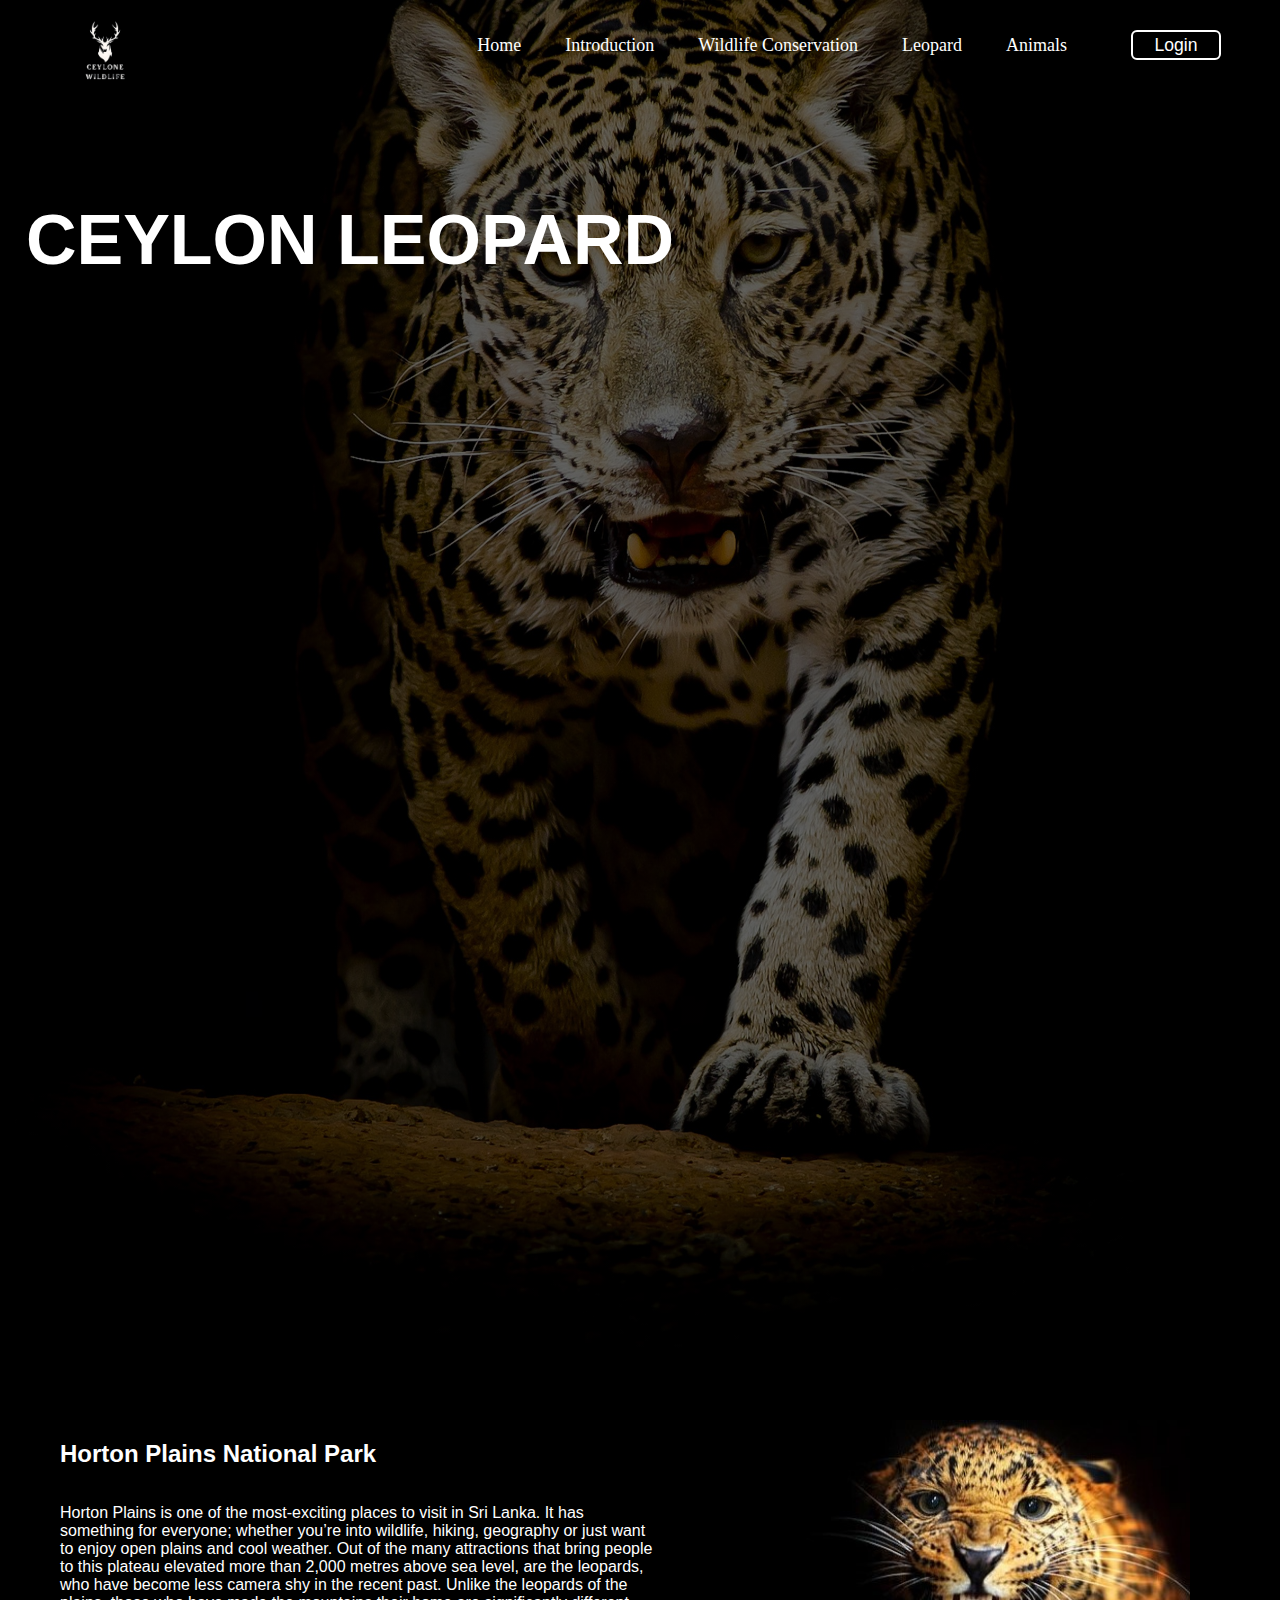
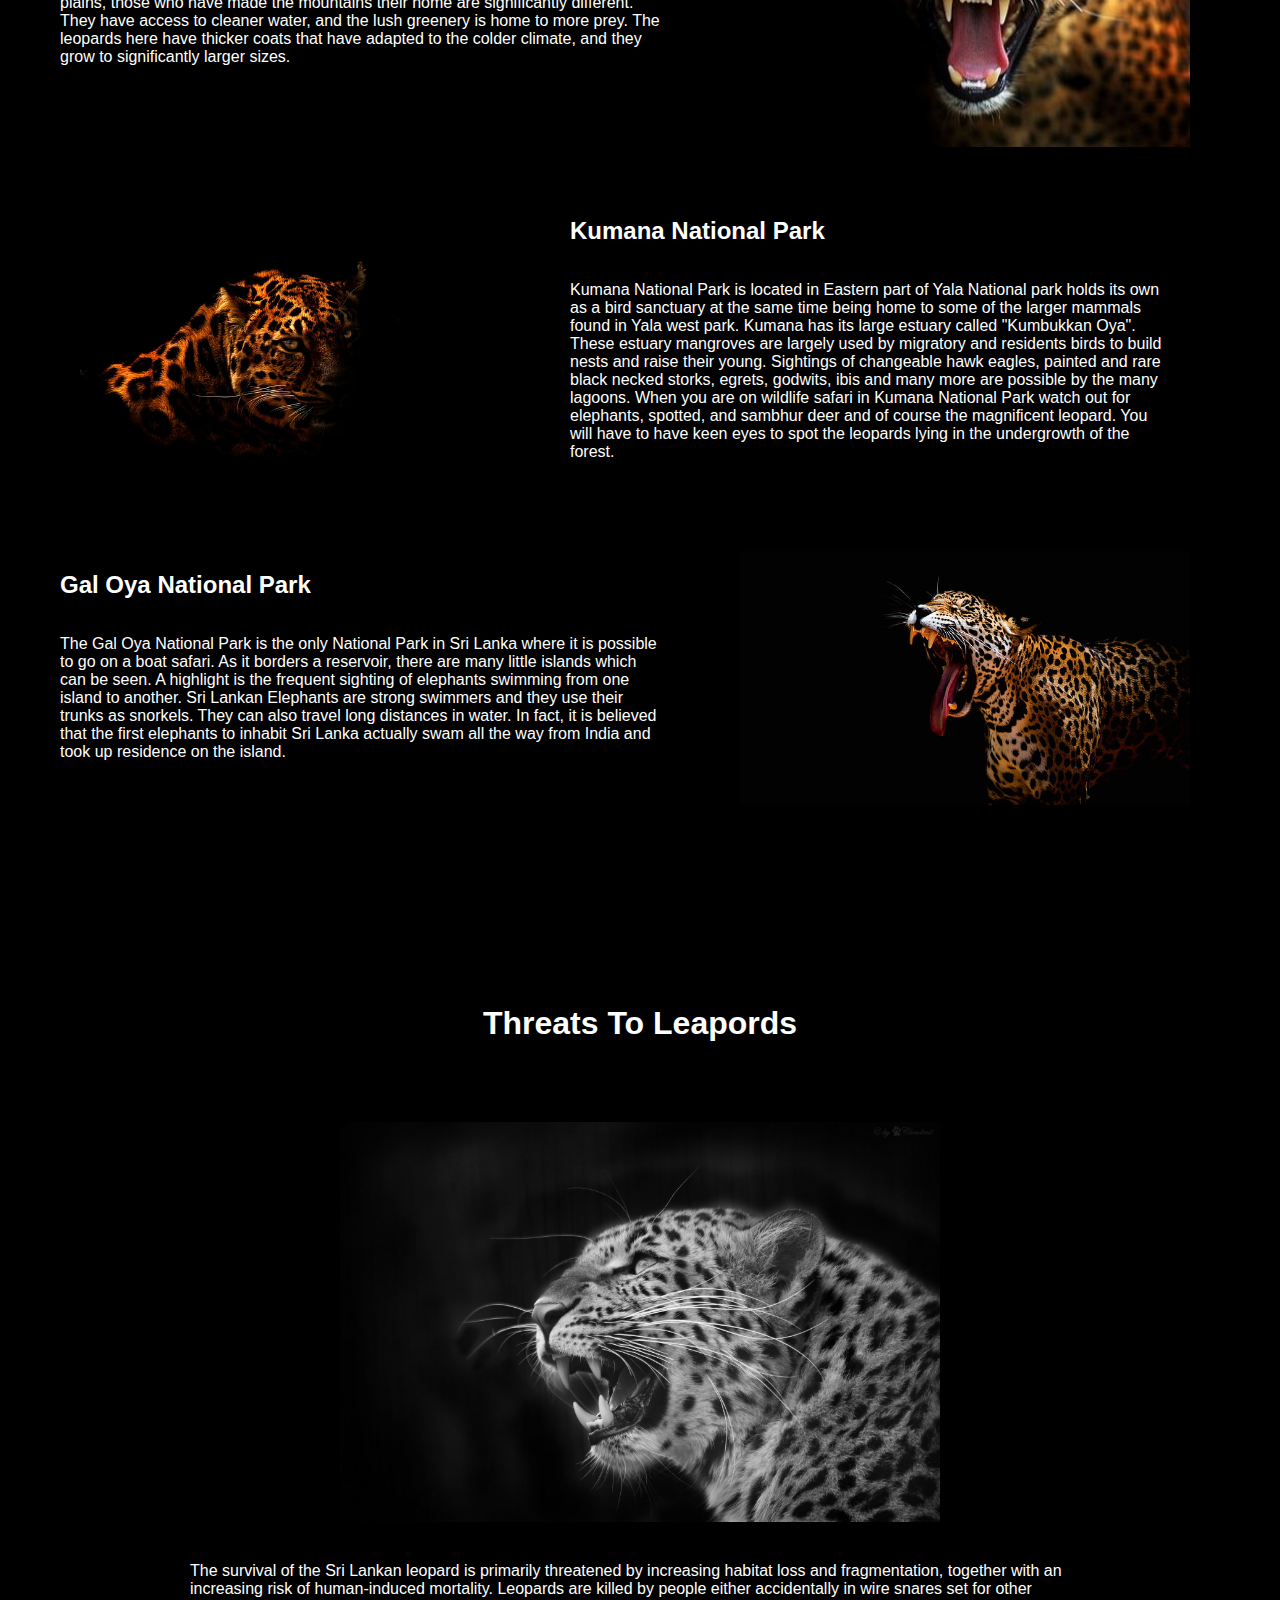
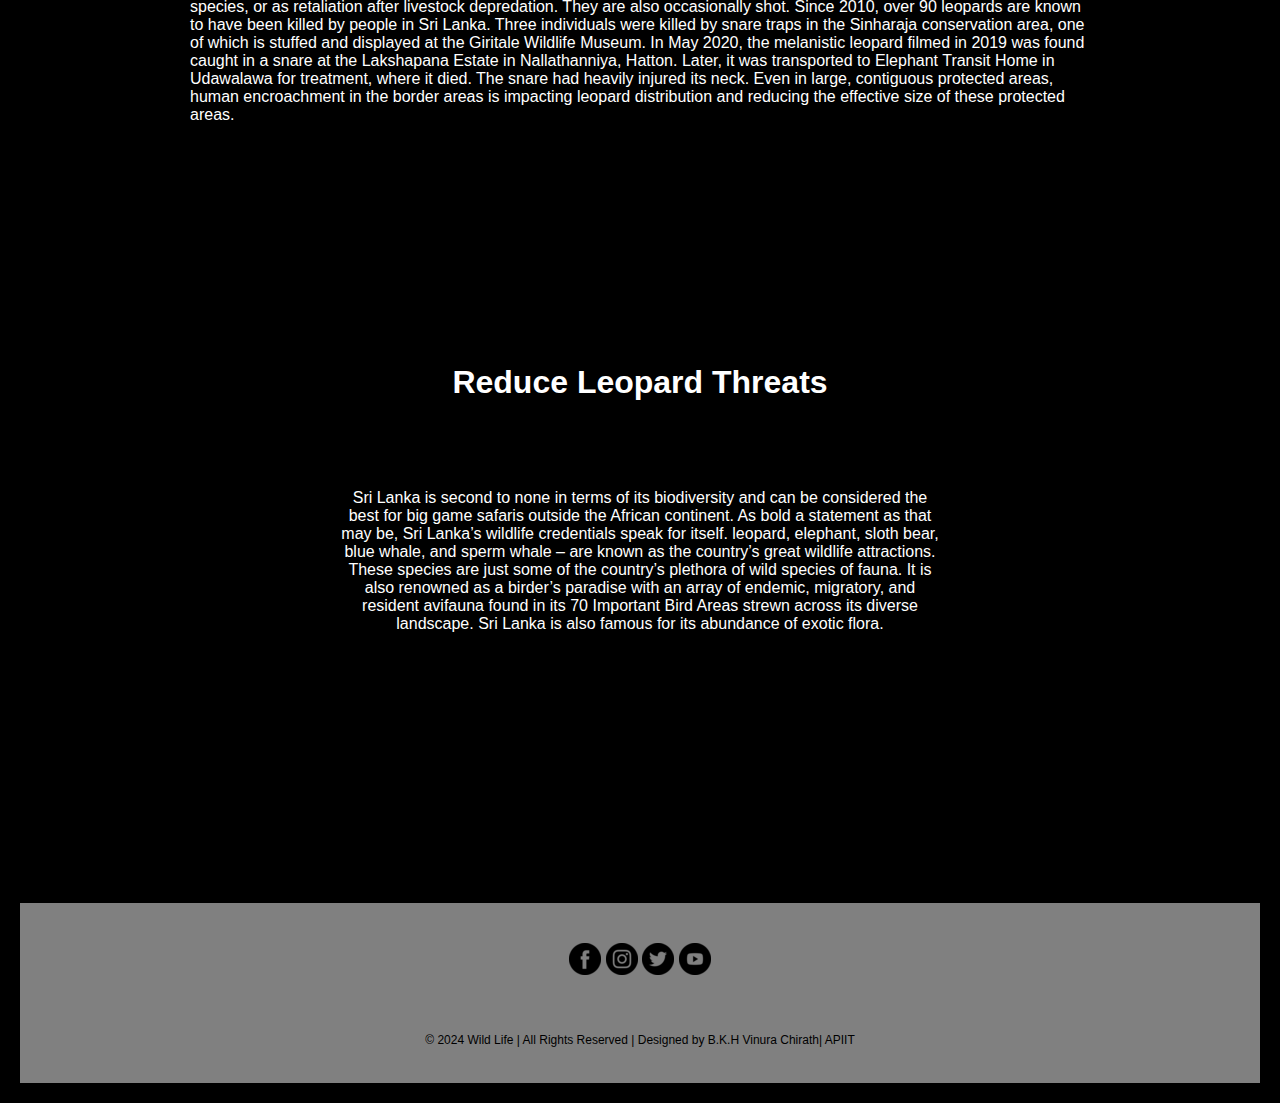
<file: web page/Leopard.html>
<!DOCTYPE html>
<html>
  <head>
    <meta charset="utf-8">
    <meta name="vivewport" content="width=device-width, initial-scale=1.0">
    <meta name="descripiton" content="This is about Sri Lankan Leopard">
    <title>Leapord</title>
    <link rel="stylesheet" href="Leopard.css">
  </head>

  <body>
    <script src="Leopard.js"></script>


    <header>
      <div class="wrapper">
        <div class="logo">
          <img src="Image/Logo.png" alt="">
        </div>
      <nav>
        <ul class="nav-area">
          <li><a href="index.html">Home</a></li>
          <li><a href="introduction.html">Introduction</a></li>
          <li><a href="Wildlife Conservation.html">Wildlife Conservation</a></li>
          <li><a href="Leopard.html">Leopard</a></li>
          <li>
            <a href="animal.html">Animals</a>
              <ul class="dropdown">
                <li><a href="yala.html">Yala </a></li>
                <li><a href="wilpattu.html">Wilpattu</a></li>
            </ul>
          </li>
          <li><button class="loginBtn">Login</button></li>
          <li><button class="editBtn" style="display: none;">Edit</button></li>
        </ul>
        
      </nav>
      </div>

      <div class="welcome-text">
        <h1>Ceylon Leopard</h1>
      </div>


      <div class="popuplogin">
      

        <div class="background">
          <div class="shape"></div>
          <div class="shape"></div>
      </div>
      <form>
          <button class="btnclose">close</button>
          <h3>Login Here</h3>
  
          <label for="username">Username</label>
          <input type="text" placeholder="Email or Phone" id="username">
  
          <label for="password">Password</label>
          <input type="password" placeholder="Password" id="password">
         
          <button class="btttn">Log In</button>
          
          
  
      </form>
  
    </div>
      
    </header>
    
    <section id="about">
      
      <div id="pic">
      
        <img src= "Leopard/lb.jpg"  alt="">
        
        <div id="intro5">
          <h2>Horton Plains National Park</h2>

          <br><br>
          
          <p> Horton Plains is one of the most-exciting places to visit in Sri Lanka. 
            It has something for everyone; whether you’re into wildlife, hiking, geography or just want to enjoy open plains and cool weather. 
            Out of the many attractions that bring people to this plateau elevated more than 2,000 metres above sea level, are the leopards, who have become less camera shy in the recent past. 
            Unlike the leopards of the plains, those who have made the mountains their home are significantly different. 
            They have access to cleaner water, and the lush greenery is home to more prey. 
            The leopards here have thicker coats that have adapted to the colder climate, and they grow to significantly larger sizes.</p>

        </div>
      </div>

      
      <div id="pic2">
      
        <img src= "Leopard/leop.jpg" alt="">
        
        <div id="intro6">
          <h2>Kumana National Park</h2>
          <br>
          <br>
          <p>Kumana National Park is located in Eastern part of Yala National park holds its own as a bird sanctuary at the same time being home to some of the larger mammals found in Yala west park. 
            Kumana has its large estuary called "Kumbukkan Oya". 
            These estuary mangroves are largely used by migratory and residents birds to build nests and raise their young. 
            Sightings of changeable hawk eagles, painted and rare black necked storks, egrets, godwits, ibis and many more are possible by the many lagoons. 
            When you are on wildlife safari in Kumana National Park watch out for elephants, spotted, and sambhur deer and of course the magnificent leopard. 
            You will have to have keen eyes to spot the leopards lying in the undergrowth of the forest.  </p>

        </div>
      </div>


      <div id="pic">
      
        <img src= "Leopard/lep.jpg" alt="">
        
        <div id="intro5">
          <h2>Gal Oya National Park</h2>
          <br>
          <br>
          <p> The Gal Oya National Park is the only National Park in Sri Lanka where it is possible to go on a boat safari. 
            As it borders a reservoir, there are many little islands which can be seen. A highlight is the frequent sighting of elephants swimming from one island to another. 
            Sri Lankan Elephants are strong swimmers and they use their trunks as snorkels. 
            They can also travel long distances in water. 
            In fact, it is believed that the first elephants to inhabit Sri Lanka actually swam all the way from India and took up residence on the island.</p>

        </div>
      </div>

      <h1 class="headings1">Threats To Leapords</h1>
          
          <img id="bigim1" src="Leopard/lep 40.jpg" alt="">
          <div id="pic1">
            
            <div id="intro1">
              
              <p> The survival of the Sri Lankan leopard is primarily threatened by increasing habitat loss and fragmentation, together with an increasing risk of human-induced mortality. 
                Leopards are killed by people either accidentally in wire snares set for other species, or as retaliation after livestock depredation. 
                They are also occasionally shot. Since 2010, over 90 leopards are known to have been killed by people in Sri Lanka. 
                Three individuals were killed by snare traps in the Sinharaja conservation area, 
                one of which is stuffed and displayed at the Giritale Wildlife Museum. 
                In May 2020, the melanistic leopard filmed in 2019 was found caught in a snare at the Lakshapana Estate in Nallathanniya, Hatton. 
                Later, it was transported to Elephant Transit Home in Udawalawa for treatment, where it died. The snare had heavily injured its neck. 
                Even in large, contiguous protected areas, human encroachment in the border areas is impacting leopard distribution and reducing the effective size of these protected areas.</p>
    
            </div>
          </div>

              
       
      
   
        
          
          <h1 class="headings1">Reduce Leopard Threats</h1>
          
          <div id="intro">
            
            <br>
            <p>Sri Lanka is second to none in terms of its biodiversity and can be considered the best for big game safaris outside the African continent. 
              As bold a statement as that may be, Sri Lanka’s wildlife credentials speak for itself.
              leopard, elephant, sloth bear, blue whale, and sperm whale – are known as the country’s great wildlife attractions. 
              These species are just some of the country’s plethora of wild species of fauna. It is also renowned as a birder’s paradise with an array of endemic, migratory, and resident avifauna found in its 70 Important Bird Areas strewn across its diverse landscape. 
              Sri Lanka is also famous for its abundance of exotic flora. </p>
    
          </div>
    

        
        
          <footer class="con">
          
          
            <a href="index.html"><img src="Image/facebook.png"></a>
            <a href="index.html"><img src="Image/inster.png"></a>
            <a href="index.html"><img src="Image/twitter.png"></a>
            <a href="index.html"><img src="Image/toutube.png"></a></a> <br><br><br><br>
            <p>© 2024 Wild Life | All Rights Reserved | Designed by  B.K.H Vinura Chirath| APIIT<p>
        </footer>
        
        <!--
          https://ceylontoday.lk/2023/09/09/the-getaway-guide-to-leopard-spotting-in-horton-plains/
          https://www.srilankansafari.com/top-three-wildlife-national-parks-in-sri-lanka-to-see-leopards.php
          https://www.mahoora.com/national-parks-sri-lanka/less-frequented-national-parks-sri-lanka/gal-oya-national-park-sri-lanka.html
          https://thinkwildlifefoundation.com/what-are-the-main-threats-to-the-leopard/
        -->
        

      
        

     

     
  
    </section>


  </body> 
  
</html>
</file>
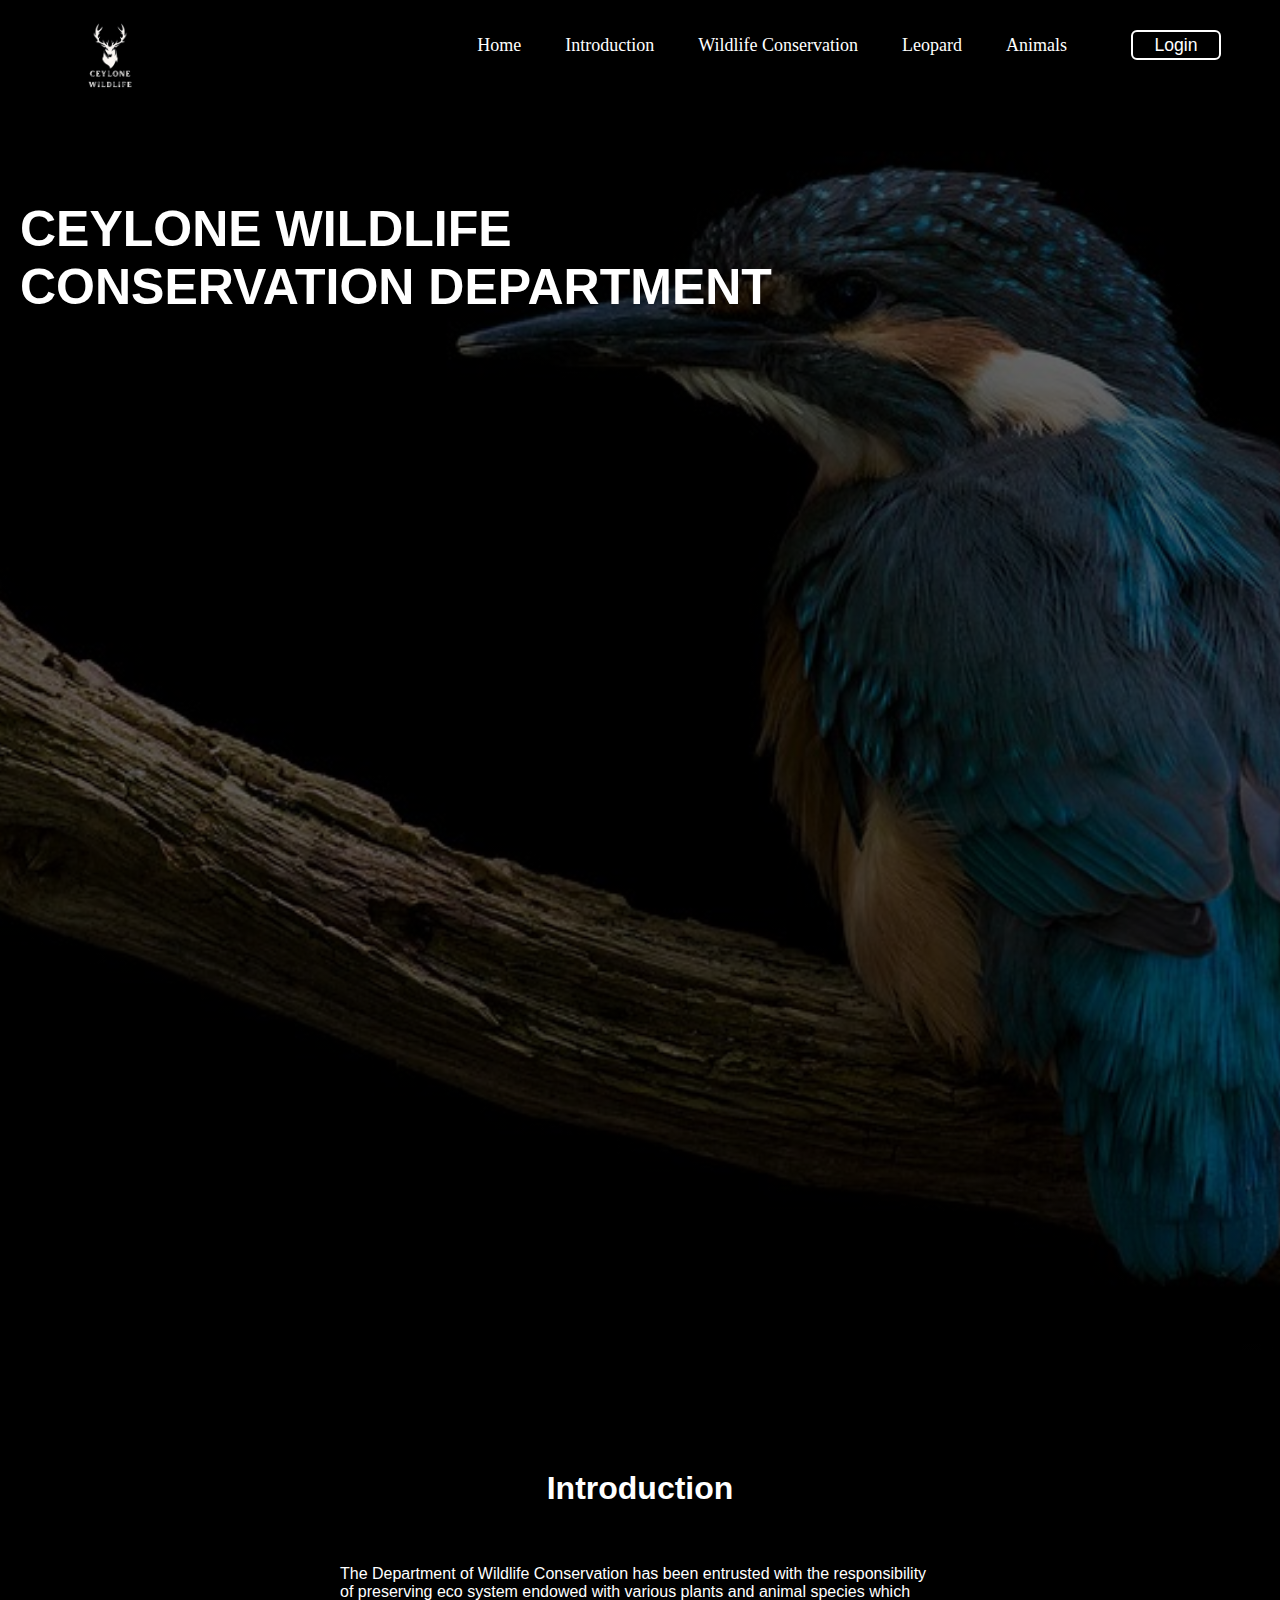
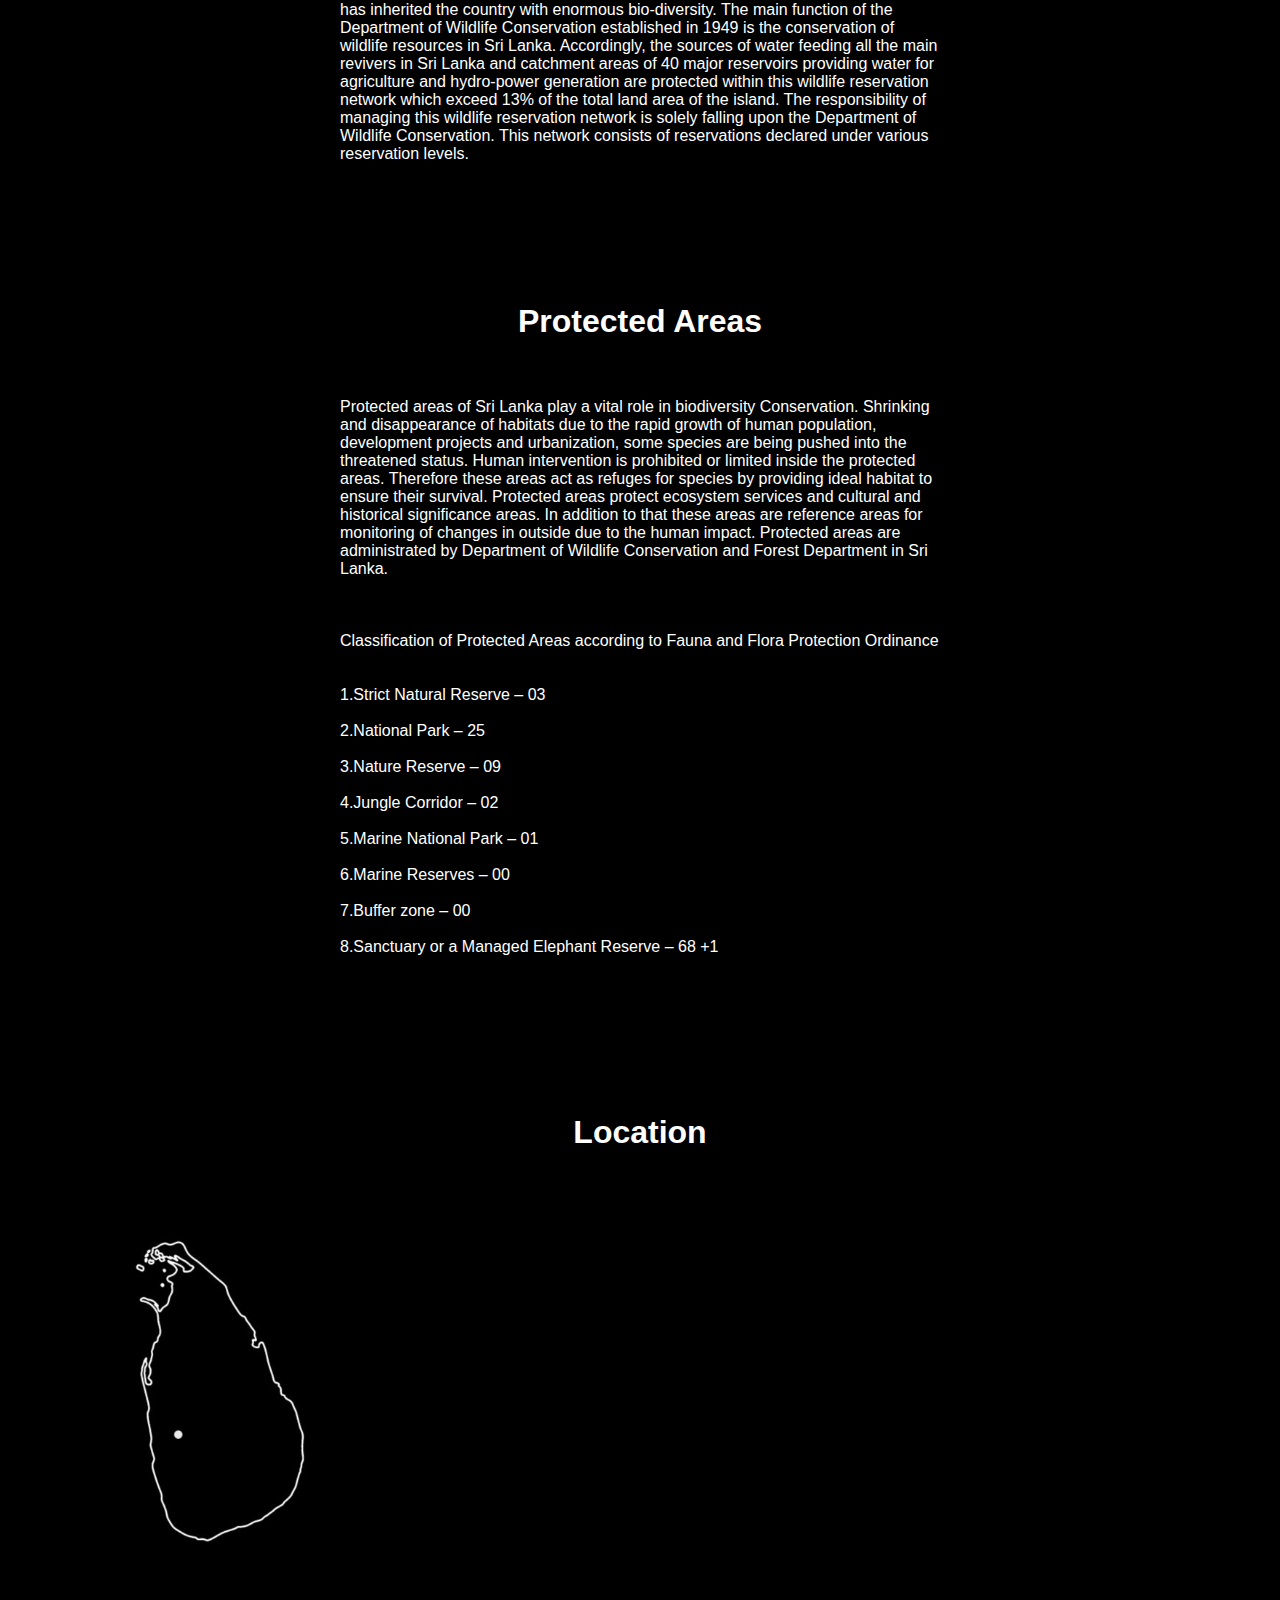
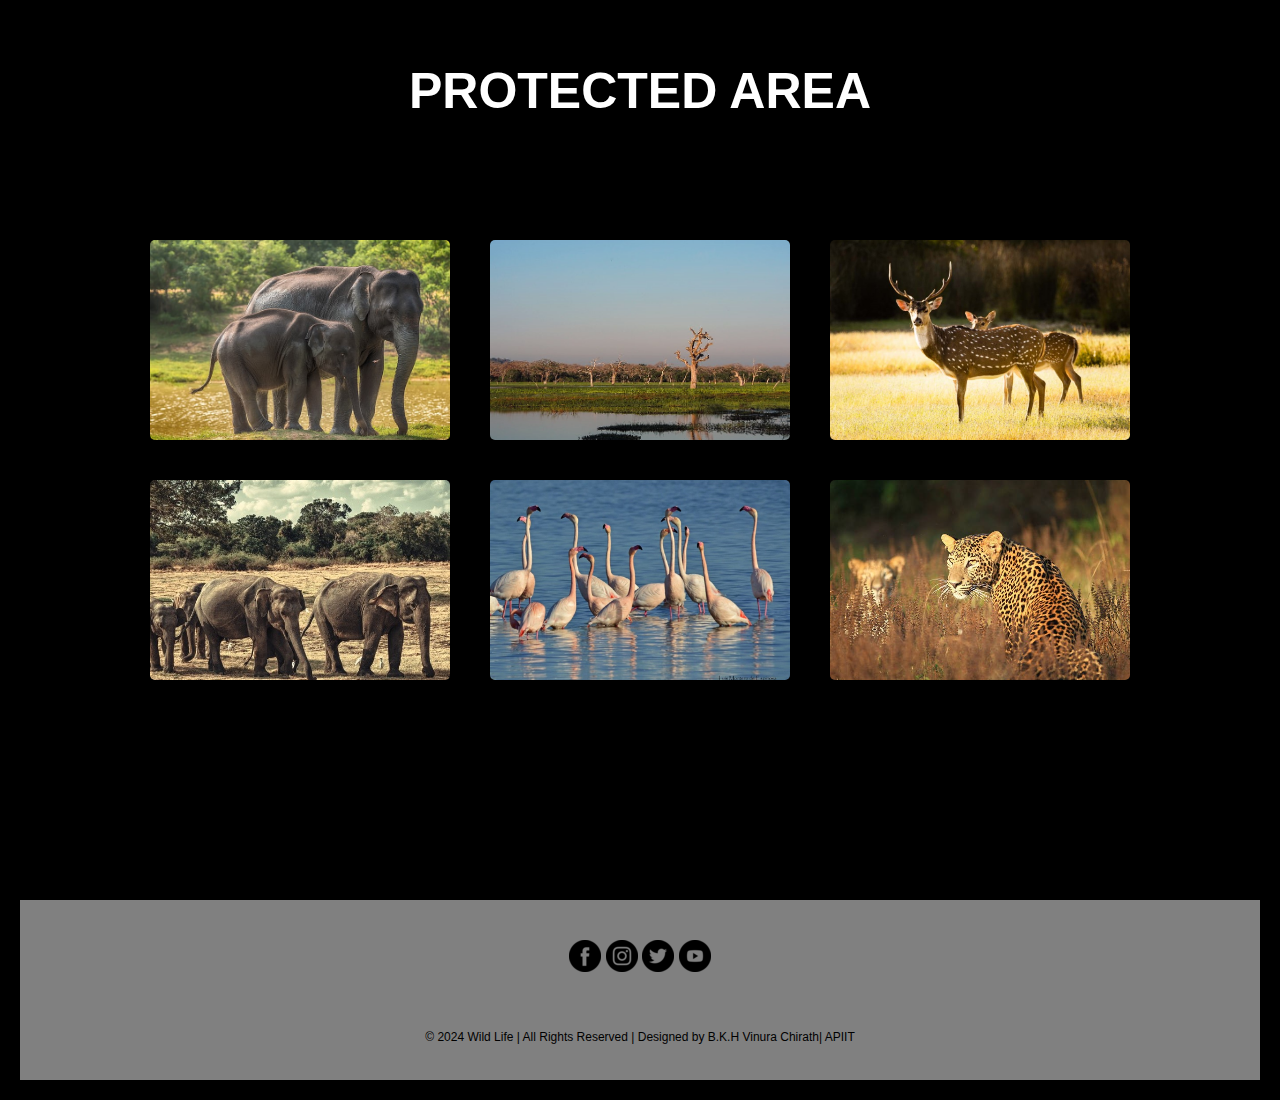
<file: web page/Wildlife Conservation.html>
<!DOCTYPE html>
<html>
  <head>
    <meta charset="utf-8">
    <meta name="vivewport" content="width=device-width, initial-scale=1.0">
    <meta name="descripiton" content="This is about Sri Lankan Wildlife">
    <title>Wildlife conservation</title>
    <link rel="stylesheet" href="Wildlife Conservation.css">
  </head>

  <body>

    <script src="Wildlife conservation.js"></script>

    <header>
      <div class="wrapper">
        <div class="logo">
          <img src="Image/Logo.png" alt="">
        </div>
      <nav>
        <ul class="nav-area">
          <li><a href="index.html">Home</a></li>
          <li><a href="introduction.html">Introduction</a></li>
          <li><a href="Wildlife Conservation.html">Wildlife Conservation</a></li>
          <li><a href="Leopard.html">Leopard</a></li>
          <li>
            <a href="animal.html">Animals</a>
            <ul class="dropdown">
              <li><a href="yala.html">Yala </a></li>
              <li><a href="wilpattu.html">Wilpattu</a></li>
            </ul>
          </li>

          <li><button class="loginBtn">Login</button></li>
          <li><button class="editBtn" style="display: none;">Edit</button></li>
        </ul>
          
        

      </nav>
      </div>

      <div class="welcome-text">
        <h1>Ceylone Wildlife Conservation Department</h1>
      </div>

      <div class="popuplogin">
      

        <div class="background">
          <div class="shape"></div>
          <div class="shape"></div>
      </div>
      <form>
          <button class="btnclose">close</button>
          <h3>Login Here</h3>
  
          <label for="username">Username</label>
          <input type="text" placeholder="Email or Phone" id="username">
  
          <label for="password">Password</label>
          <input type="password" placeholder="Password" id="password">
         
          <button class="btttn">Log In</button>
          
          
  
      </form>
  
    </div>


      
      
    </header>



    <section id="about">
        <h1 class="headings">Introduction</h1>
        
          
          <div id="intro">
            
            <br>
            <p> The Department of Wildlife Conservation has been entrusted with the responsibility of preserving eco system endowed with various plants and animal species which has inherited the country with enormous bio-diversity. 
              The main function of the Department of Wildlife Conservation established in 1949 is the conservation of wildlife resources in Sri Lanka. 
              Accordingly, the sources of water feeding all the main revivers in Sri Lanka and catchment areas of 40 major reservoirs providing water for agriculture and hydro-power generation are protected within this wildlife reservation network which exceed 13% of the total land area of the island. 
              The responsibility of managing this wildlife reservation network is solely falling upon the Department of Wildlife Conservation. 
              This network consists of reservations declared under various reservation levels. </p>
  
          </div>



          <h1 class="headings">Protected Areas</h1>
          
          
          <div id="intro">
            
            <br>
            <p> Protected areas of Sri Lanka play a vital role in biodiversity Conservation. 
              Shrinking and disappearance of habitats due to the rapid growth of human population, development projects and urbanization, some species are being pushed into the threatened status. 
              Human intervention is prohibited or limited inside the protected areas. Therefore these areas act as refuges for species by providing ideal habitat to ensure their survival. 
              Protected areas protect ecosystem services and cultural and historical significance areas. 
              In addition to that these areas are reference areas for monitoring of changes in outside due to the human impact. 
              Protected areas are administrated by Department of Wildlife Conservation and Forest Department in Sri Lanka.
              <br>
              <br>
              <br>
              <br>

              Classification of Protected Areas according to Fauna and Flora Protection Ordinance
              <br>
              <br>
              
              <br>
              1.Strict Natural Reserve – 03 <br><br>
              2.National Park – 25 <br><br>
              3.Nature Reserve – 09 <br><br>
              4.Jungle Corridor – 02 <br><br>
              5.Marine National Park – 01 <br><br>
              6.Marine Reserves – 00 <br><br>
              7.Buffer zone – 00 <br><br>
              8.Sanctuary or a Managed Elephant Reserve – 68 +1 <br><br>
            </p>

              
          </div>

          <h1 class="headings">Location</h1>
          <a href="https://maps.app.goo.gl/cba7nzCCvCA3PWoM6"><img id="bigim" src="conservation/sl map conservation.jpg" alt=""></a>
          
        
          
           
          
          <h1 id="he">Protected Area</h1>


          <div class="gallery">
            <a href="conservation/gallery 1.jpg">
              <img src="conservation/gallery 1.jpg" alt="">
            </a>

            <a href="conservation/gallery 2.jpg">
              <img src="conservation/gallery 2.jpg" alt="">
            </a>

            <a href="conservation/gallery 3.jpg">
              <img src="conservation/gallery 3.jpg" alt="">
            </a>

            <a href="conservation/gallery 4.jpg">
              <img src="conservation/gallery 4.jpg" alt="">
            </a>

            <a href="conservation/gallery 5.jpg">
              <img src="conservation/gallery 5.jpg" alt="">
            </a>

            <a href="conservation/gallery 6.jpg">
              <img src="conservation/gallery 6.jpg" alt="">
            </a>

           


          </div>


          <footer class="con">
          
          
            <a href="index.html"><img src="Image/facebook.png"></a>
            <a href="index.html"><img src="Image/inster.png"></a>
            <a href="index.html"><img src="Image/twitter.png"></a>
            <a href="index.html"><img src="Image/toutube.png"></a></a> <br><br><br><br>
            <p>© 2024 Wild Life | All Rights Reserved | Designed by  B.K.H Vinura Chirath| APIIT<p>
        </footer>


        <!--
          https://www.dwc.gov.lk/about-the-agency/
        -->
          
         
        </section>




   </body> 
  
</html>
</file>
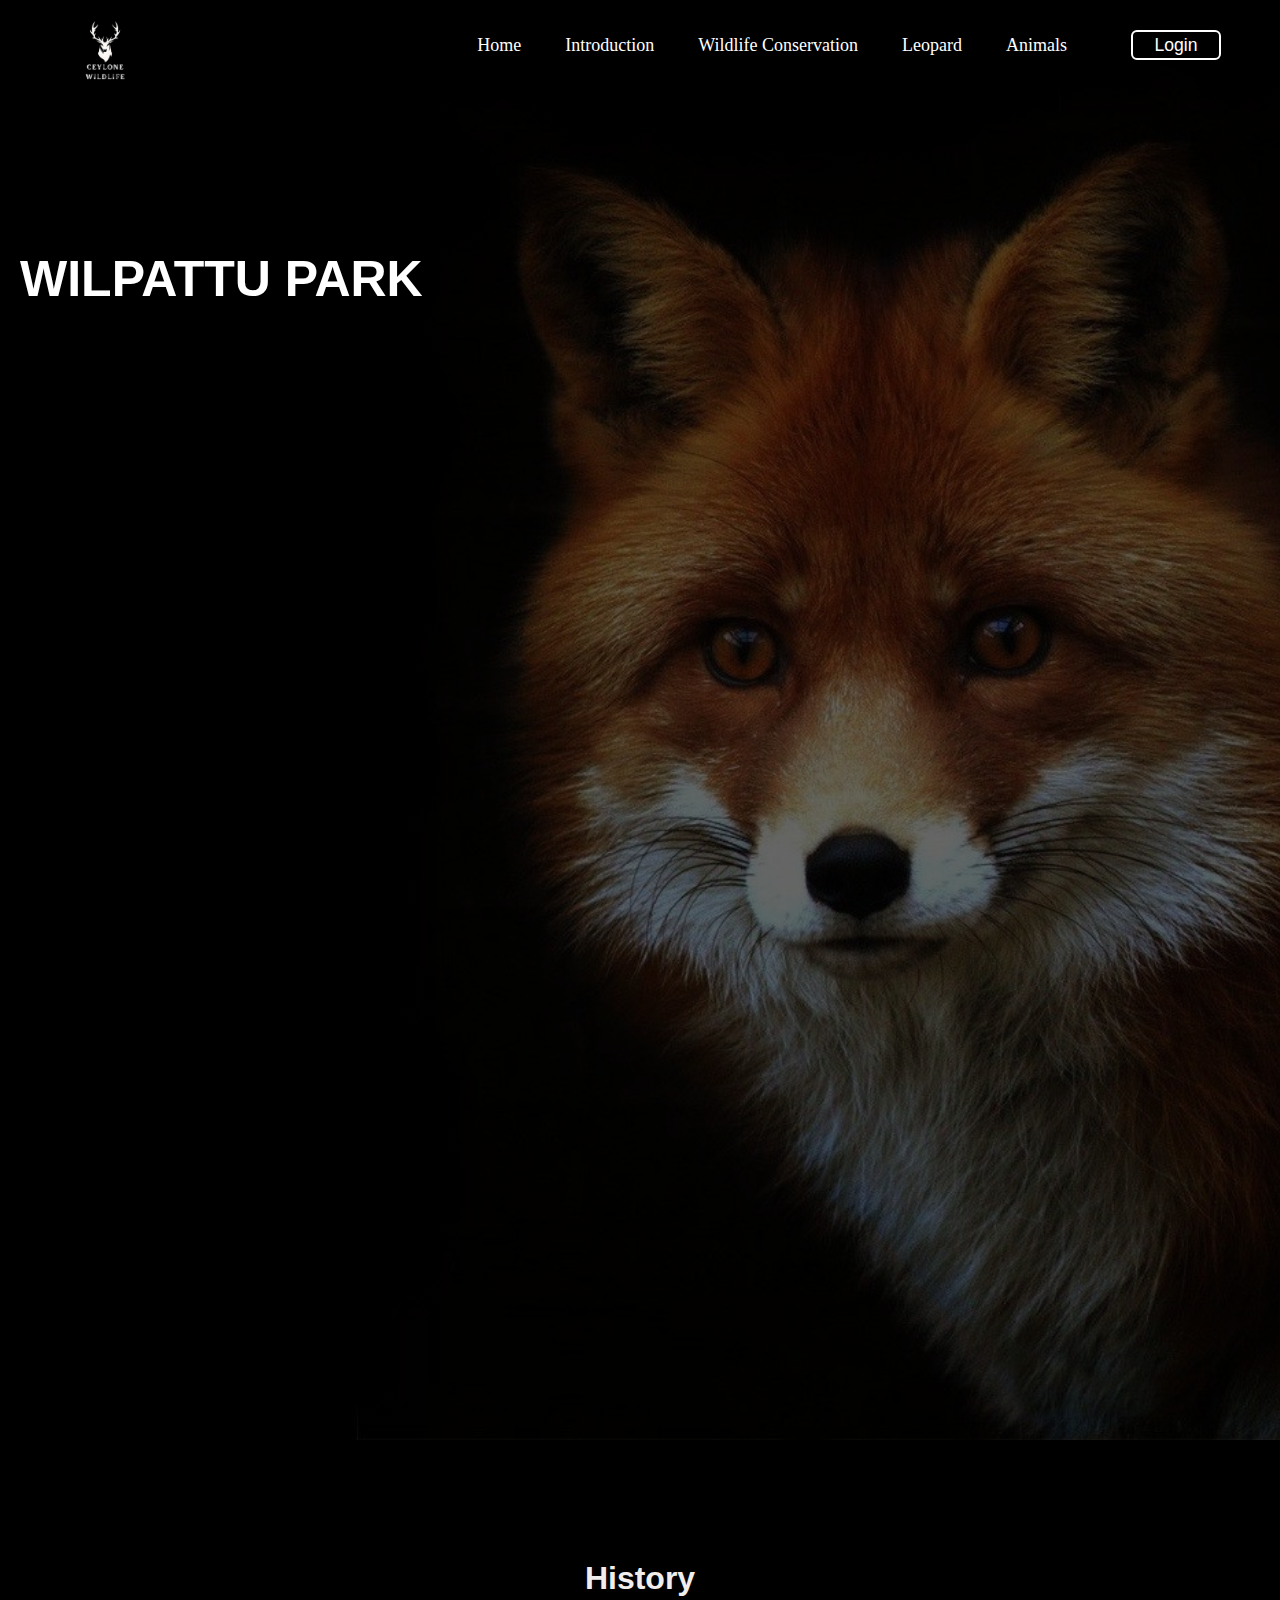
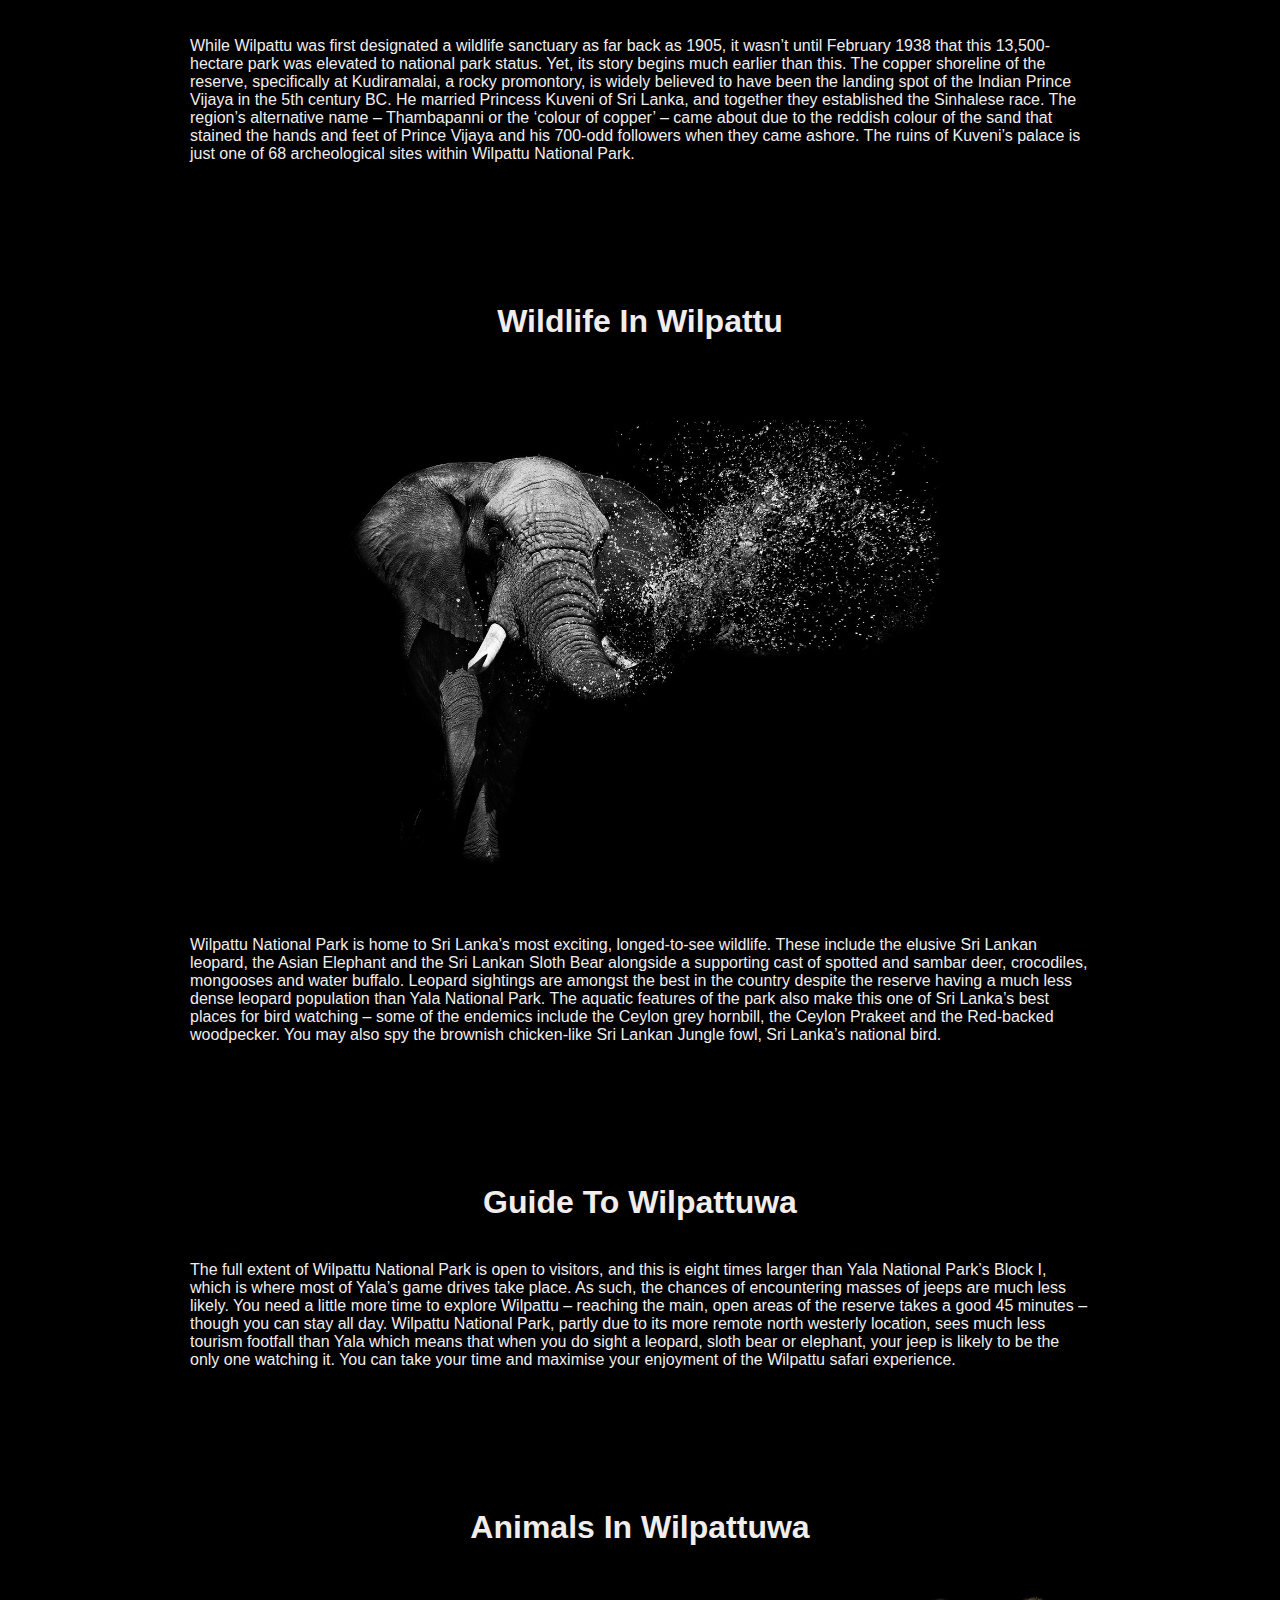
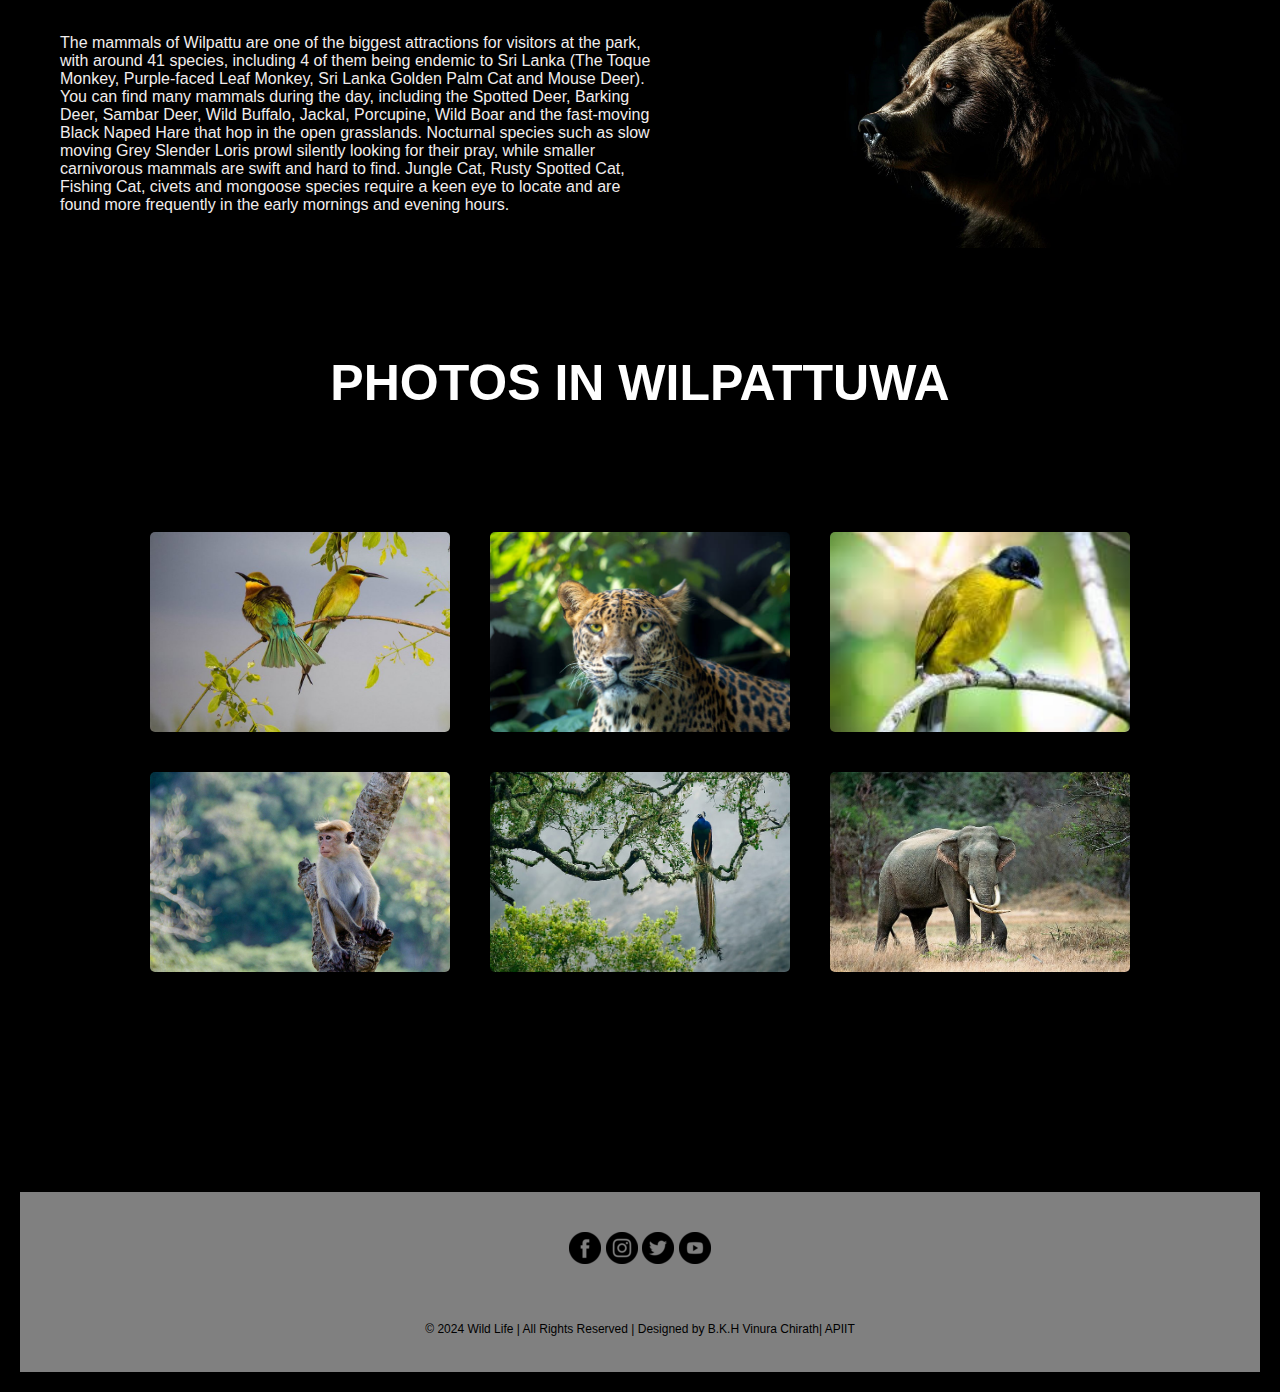
<file: web page/wilpattu.html>
<!DOCTYPE html>
<html>
  <head>
    <meta charset="utf-8">
    <meta name="vivewport" content="width=device-width, initial-scale=1.0">
    <meta name="descripiton" content="This is about Sri Lankan Wildlife">
    <title>Wilpattu</title>
    <link rel="stylesheet" href="wilpattu.css">
  </head>

  <body>
    <script src="wilpattu.js"></script>
    <header>
      <div class="wrapper">
        <div class="logo">
          <img src="Image/Logo.png" alt="">
        </div>
      <nav>
        <ul class="nav-area">
          <li><a href="index.html">Home</a></li>
          <li><a href="introduction.html">Introduction</a></li>
          <li><a href="Wildlife Conservation.html">Wildlife Conservation</a></li>
          <li><a href="Leopard.html">Leopard</a></li>
          <li>
            <a href="animal.html">Animals</a>
              <ul class="dropdown">
              <li><a href="yala.html">Yala </a></li>
              <li><a href="wilpattu.html">Wilpattu</a></li>
            </ul>
          </li>
          <li><button class="loginBtn">Login</button></li>
          <li><button class="editBtn" style="display: none;">Edit</button></li>
        </ul>

      </nav>
       
      </div>

      <div class="welcome-text">
        <h1>Wilpattu Park</h1>
        
      </div>

      <div class="popuplogin">
      

        <div class="background">
          <div class="shape"></div>
          <div class="shape"></div>
      </div>
      <form>
          <button class="btnclose">close</button>
          <h3>Login Here</h3>
  
          <label for="username">Username</label>
          <input type="text" placeholder="Email or Phone" id="username">
  
          <label for="password">Password</label>
          <input type="password" placeholder="Password" id="password">
         
          <button class="btttn">Log In</button>
          
          
  
      </form>
  
    </div>

    </header>


    
    <section id="about">

        <h1 class="headings1">History</h1> 
          
          
        
            
            <div id="intro1">
              
             <p>While Wilpattu was first designated a wildlife sanctuary as far back as 1905, it wasn’t until February 1938 that this 13,500-hectare park was elevated to national park status. 
                Yet, its story begins much earlier than this. The copper shoreline of the reserve, specifically at Kudiramalai, a rocky promontory, is widely believed to have been the landing spot of the Indian Prince Vijaya in the 5th century BC. 
                He married Princess Kuveni of Sri Lanka, and together they established the Sinhalese race. 
                The region’s alternative name – Thambapanni or the ‘colour of copper’ – came about due to the reddish colour of the sand that stained the hands and feet of Prince Vijaya and his 700-odd followers when they came ashore. 
                The ruins of Kuveni’s palace is just one of 68 archeological sites within Wilpattu National Park.</p>
    
               
            </div>

            

            <h1 class="headings1">Wildlife In Wilpattu</h1>

            <img id="bigim1" src="Image/elephant.jpg" alt="">
          
          
        
            
            <div id="intro1">
              
             <p>Wilpattu National Park is home to Sri Lanka’s most exciting, longed-to-see wildlife. 
                These include the elusive Sri Lankan leopard, the Asian Elephant and the Sri Lankan Sloth Bear alongside a supporting cast of spotted and sambar deer, crocodiles, mongooses and water buffalo. 
                Leopard sightings are amongst the best in the country despite the reserve having a much less dense leopard population than Yala National Park. 
                The aquatic features of the park also make this one of Sri Lanka’s best places for bird watching – some of the endemics include the Ceylon grey hornbill, the Ceylon Prakeet and the Red-backed woodpecker. 
                You may also spy the brownish chicken-like Sri Lankan Jungle fowl, Sri Lanka’s national bird.</p>
    
               
            </div>


            <h1 class="headings1">Guide To Wilpattuwa</h1>


            <div id="intro1">
              
                <p> The full extent of Wilpattu National Park is open to visitors, and this is eight times larger than Yala National Park’s Block I, which is where most of Yala’s game drives take place. 
                    As such, the chances of encountering masses of jeeps are much less likely. 
                    You need a little more time to explore Wilpattu – reaching the main, open areas of the reserve takes a good 45 minutes – though you can stay all day. 
                    Wilpattu National Park, partly due to its more remote north westerly location, sees much less tourism footfall than Yala which means that when you do sight a leopard, sloth bear or elephant, your jeep is likely to be the only one watching it. 
                    You can take your time and maximise your enjoyment of the Wilpattu safari experience.</p>
      
                 
              </div>


          
             
                <h1 class="headings1">Animals In Wilpattuwa</h1>
              <div id="pic">
              
                <img src= "Image/sl bear.jpg"  alt="">
                
                <div id="intro4">
                  
                  <br>
                  <p> The mammals of Wilpattu are one of the biggest attractions for visitors at the park, with around 41 species, including 4 of them being endemic to Sri Lanka (The Toque Monkey, Purple-faced Leaf Monkey, Sri Lanka Golden Palm Cat and Mouse Deer). 
                    You can find many mammals during the day, including the Spotted Deer, Barking Deer, Sambar Deer, Wild Buffalo, Jackal, Porcupine, Wild Boar and the fast-moving Black Naped Hare that hop in the open grasslands. 
                    Nocturnal species such as slow moving Grey Slender Loris prowl silently looking for their pray, while smaller carnivorous mammals are swift and hard to find. 
                    Jungle Cat, Rusty Spotted Cat, Fishing Cat, civets and mongoose species require a keen eye to locate and are found more frequently in the early mornings and evening hours.</p>
        
                </div>
              </div>


              <h1 id="he">Photos In Wilpattuwa</h1>


          <div class="gallery">
            <a href="wilpattu/gallery 6.jpg">
              <img src="wilpattu/gallery 6.jpg" alt="">
            </a>

            <a href="wilpattu/gallery 2.jpg">
              <img src="wilpattu/gallery 2.jpg" alt="">
            </a>

            <a href="wilpattu/gallery 3.jpeg">
              <img src="wilpattu/gallery 3.jpeg" alt="">
            </a>

            <a href="wilpattu/gallery 4.jpg">
              <img src="wilpattu/gallery 4.jpg" alt="">
            </a>

            <a href="wilpattu/gallery 5 (2).jpg">
              <img src="wilpattu/gallery 5 (2).jpg" alt="">
            </a>

            <a href="wilpattu/gallery1.jpg">
              <img src="wilpattu/gallery1.jpg" alt="">
            </a>

           


          </div>


          <footer class="con">
          
          
            <a href="index.html"><img src="Image/facebook.png"></a>
            <a href="index.html"><img src="Image/inster.png"></a>
            <a href="index.html"><img src="Image/twitter.png"></a>
            <a href="index.html"><img src="Image/toutube.png"></a></a> <br><br><br><br>
            <p>© 2024 Wild Life | All Rights Reserved | Designed by  B.K.H Vinura Chirath| APIIT<p>
        </footer>

        <!--
            
            https://www.ugaescapes.com/destinations/wilpattu-national-park.html
        -->

    
          
         

    </section>

        
    </body>


    </html>
</file>
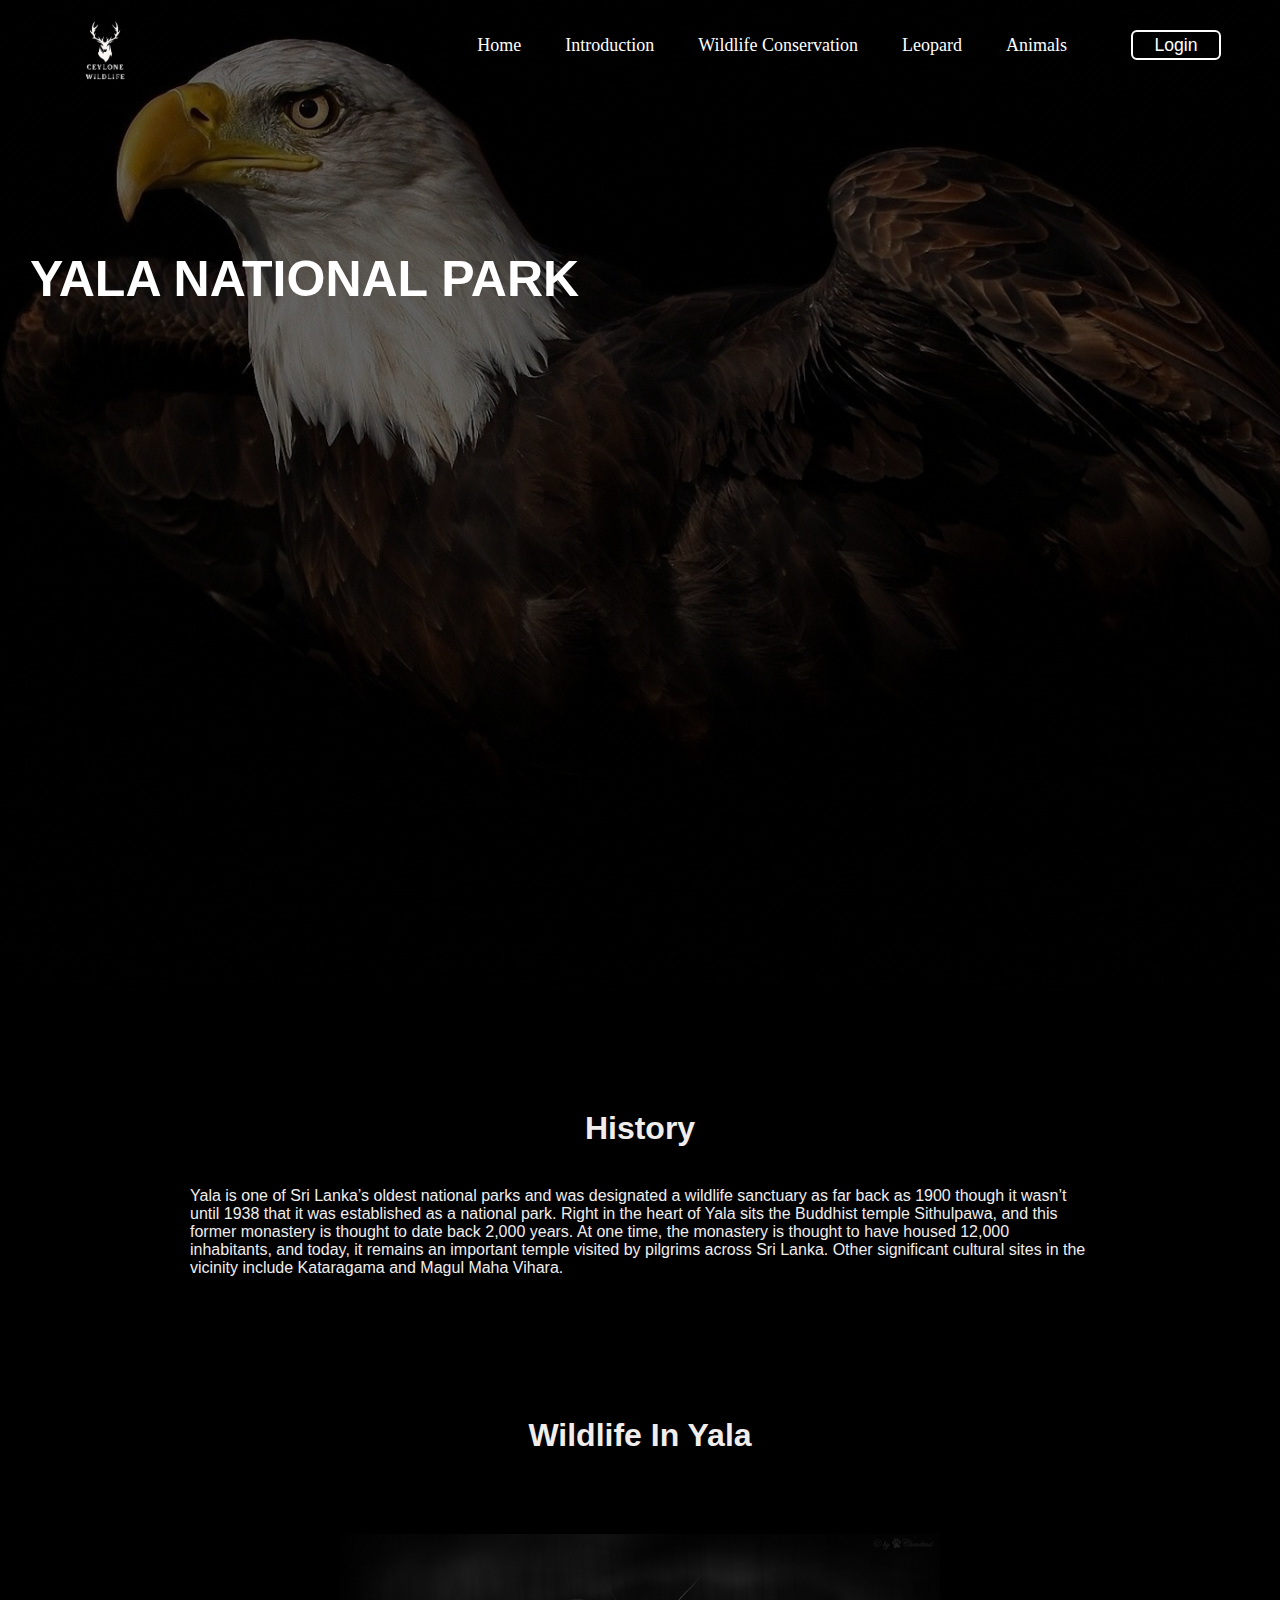
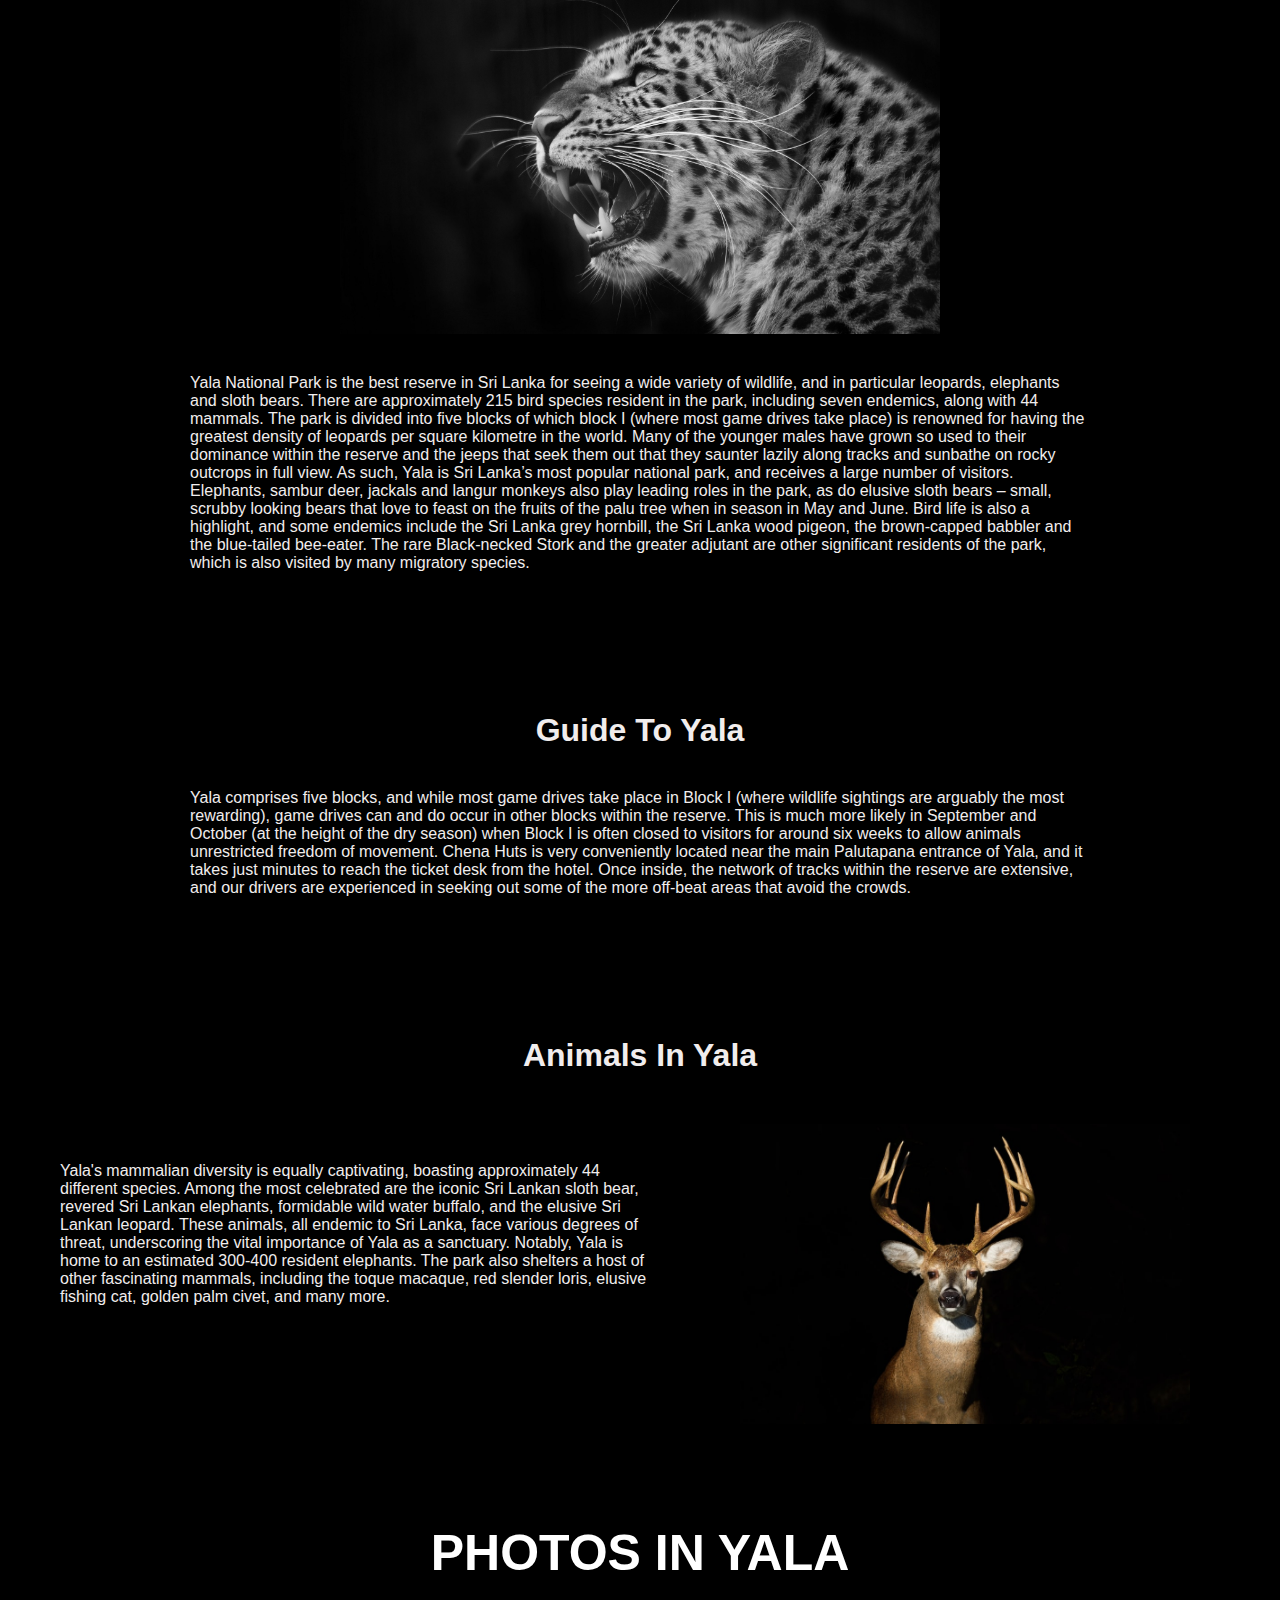
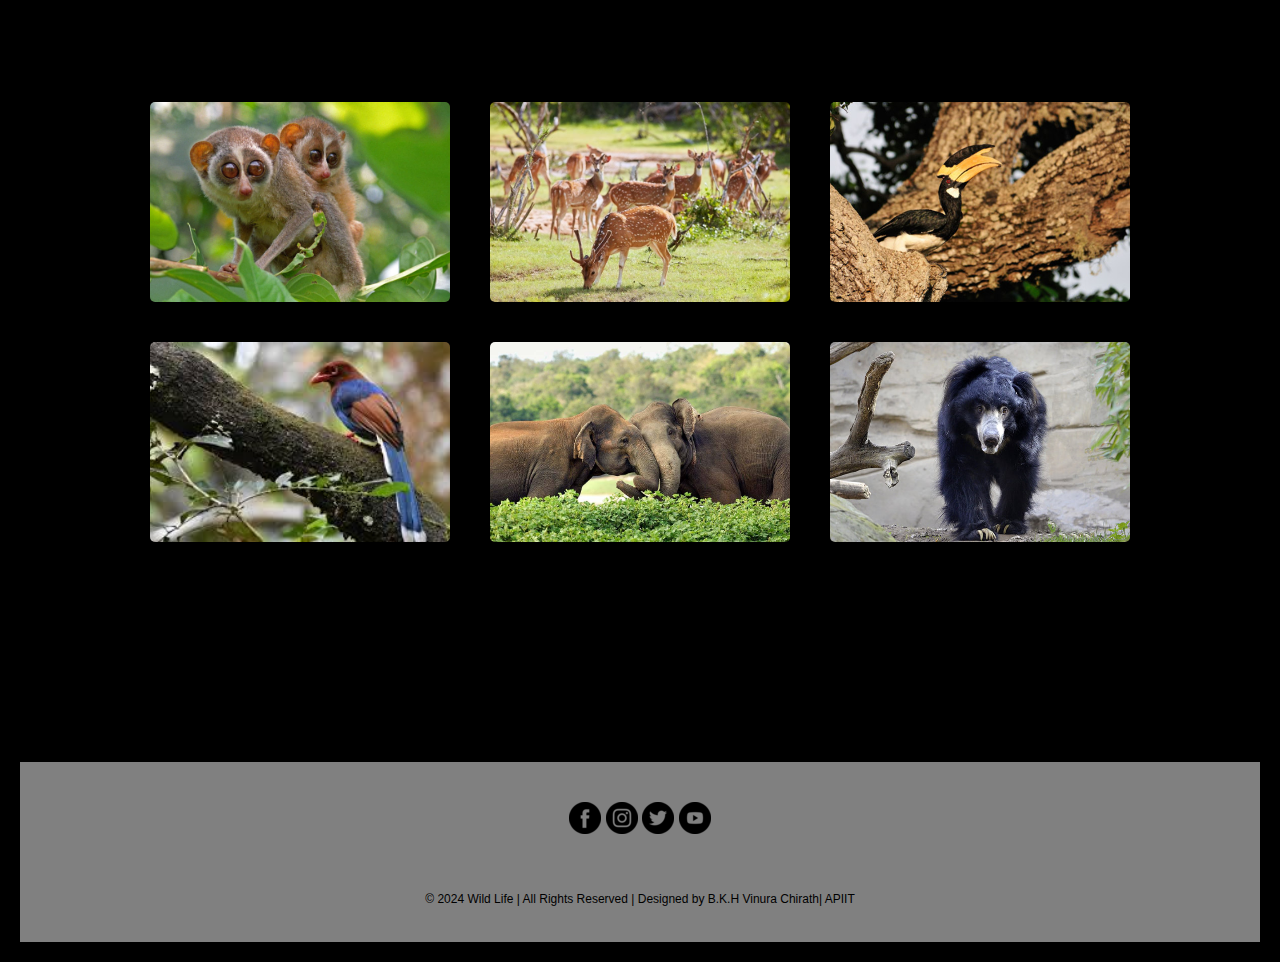
<file: web page/yala.html>
<!DOCTYPE html>
<html>
  <head>
    <meta charset="utf-8">
    <meta name="vivewport" content="width=device-width, initial-scale=1.0">
    <meta name="descripiton" content="This is about Sri Lankan Wildlife">
    <title>Yala</title>
    <link rel="stylesheet" href="yala.css">
  </head>

  <body>
    <script src="yala.js"></script>
    <header>
      <div class="wrapper">
        <div class="logo">
          <img src="Image/Logo.png" alt="">
        </div>
      <nav>
        <ul class="nav-area">
          <li><a href="index.html">Home</a></li>
          <li><a href="introduction.html">Introduction</a></li>
          <li><a href="Wildlife Conservation.html">Wildlife Conservation</a></li>
          <li><a href="Leopard.html">Leopard</a></li>
          <li>
            <a href="animal.html">Animals</a>
              <ul class="dropdown">
              <li><a href="yala.html">Yala </a></li>             
              <li><a href="wilpattu.html">Wilpattu</a></li>
            </ul>
          </li>
          <li><button class="loginBtn">Login</button></li>
          <li><button class="editBtn" style="display: none;">Edit</button></li>
        </ul>

      </nav>
       
      </div>

      <div class="welcome-text">
        <h1>Yala National Park</h1>
        
      </div>

      <div class="popuplogin">
      

        <div class="background">
          <div class="shape"></div>
          <div class="shape"></div>
      </div>
      <form>
          <button class="btnclose">close</button>
          <h3>Login Here</h3>
  
          <label for="username">Username</label>
          <input type="text" placeholder="Email or Phone" id="username">
  
          <label for="password">Password</label>
          <input type="password" placeholder="Password" id="password">
         
          <button class="btttn">Log In</button>
          
          
  
      </form>
  
    </div>

    </header>


    
    <section id="about">

        <h1 class="headings1">History</h1>
          
          
        
            
            <div id="intro1">
              
              <p> Yala is one of Sri Lanka’s oldest national parks and was designated a wildlife sanctuary as far back as 1900 though it wasn’t until 1938 that it was established as a national park. 
                Right in the heart of Yala sits the Buddhist temple Sithulpawa, and this former monastery is thought to date back 2,000 years. 
                At one time, the monastery is thought to have housed 12,000 inhabitants, and today, it remains an important temple visited by pilgrims across Sri Lanka. 
                Other significant cultural sites in the vicinity include Kataragama and Magul Maha Vihara.</p>
    
               
            </div>



            <h1 class="headings1">Wildlife In Yala</h1>
          
            <img id="bigim1" src="Leopard/lep 40.jpg" alt=""> 
          
        
            
            <div id="intro1">
              
              <p> Yala National Park is the best reserve in Sri Lanka for seeing a wide variety of wildlife, and in particular leopards, elephants and sloth bears. 
                There are approximately 215 bird species resident in the park, including seven endemics, along with 44 mammals. 
                The park is divided into five blocks of which block I (where most game drives take place) is renowned for having the greatest density of leopards per square kilometre in the world. 
                Many of the younger males have grown so used to their dominance within the reserve and the jeeps that seek them out that they saunter lazily along tracks and sunbathe on rocky outcrops in full view. 
                As such, Yala is Sri Lanka’s most popular national park, and receives a large number of visitors. Elephants, sambur deer, jackals and langur monkeys also play leading roles in the park, as do elusive sloth bears – small, scrubby looking bears that love to feast on the fruits of the palu tree when in season in May and June. 
                Bird life is also a highlight, and some endemics include the Sri Lanka grey hornbill, the Sri Lanka wood pigeon, the brown-capped babbler and the blue-tailed bee-eater. 
                The rare Black-necked Stork and the greater adjutant are other significant residents of the park, which is also visited by many migratory species.</p>
    
               
            </div>


            <h1 class="headings1">Guide To Yala</h1>


            <div id="intro1">
              
                <p>  
                  Yala comprises five blocks, and while most game drives take place in Block I (where wildlife sightings are arguably the most rewarding), game drives can and do occur in other blocks within the reserve. 
                  This is much more likely in September and October (at the height of the dry season) when Block I is often closed to visitors for around six weeks to allow animals unrestricted freedom of movement. 
                  Chena Huts is very conveniently located near the main Palutapana entrance of Yala, and it takes just minutes to reach the ticket desk from the hotel. 
                  Once inside, the network of tracks within the reserve are extensive, and our drivers are experienced in seeking out some of the more off-beat areas that avoid the crowds.</p>
      
                 
              </div>


          
             
                <h1 class="headings1">Animals In Yala</h1>
              <div id="pic">
              
                <img src= "animal/deer.jpeg"  alt="">
                
                <div id="intro4">
                  
                  <br>
                  <p> Yala's mammalian diversity is equally captivating, boasting approximately 44 different species. 
                    Among the most celebrated are the iconic Sri Lankan sloth bear, revered Sri Lankan elephants, formidable wild water buffalo, and the elusive Sri Lankan leopard. 
                    These animals, all endemic to Sri Lanka, face various degrees of threat, underscoring the vital importance of Yala as a sanctuary. 
                    Notably, Yala is home to an estimated 300-400 resident elephants. 
                    The park also shelters a host of other fascinating mammals, including the toque macaque, red slender loris, elusive fishing cat, golden palm civet, and many more.</p>
        
                </div>
              </div>



              <h1 id="he">Photos In Yala</h1>


          <div class="gallery">
            <a href="yala/gallery1.jpg">
              <img src="yala/gallery1.jpg" alt="">
            </a>

            <a href="yala/gallery 2.jpg">
              <img src="yala/gallery 2.jpg" alt="">
            </a>

            <a href="yala/gallery 3.jpg">
              <img src="yala/gallery 3.jpg" alt="">
            </a>

            <a href="yala/gallery 4.jfif">
              <img src="yala/gallery 4.jfif" alt="">
            </a>

            <a href="yala/gallery 5.jpg">
              <img src="yala/gallery 5.jpg" alt="">
            </a>

            <a href="yala/gallery 6.jpg">
              <img src="yala/gallery 6.jpg" alt="">
            </a>

           


          </div>



          <footer class="con">
          
          
            <a href="index.html"><img src="Image/facebook.png"></a>
            <a href="index.html"><img src="Image/inster.png"></a>
            <a href="index.html"><img src="Image/twitter.png"></a>
            <a href="index.html"><img src="Image/toutube.png"></a></a> <br><br><br><br>
            <p>© 2024 Wild Life | All Rights Reserved | Designed by  B.K.H Vinura Chirath| APIIT<p>
        </footer>

        <!--
          https://myflightzone.com.au/blog/40/exploring-the-wonders-of-yala-national-park-sri-lankas-premier-wildlife-sanctuary
          https://www.ugaescapes.com/destinations/yala.html
        -->

    
          
         

    </section>

        
    </body>


    </html>
</file>
<file: web page/Home.css>
*{
    margin: 0;
    padding: 0;
}

.wrapper{
    width: 1170px;
    margin: auto;

}

header{
    background: linear-gradient(rgba(0,0,0,0.6),rgba(0, 0, 0, 0.6)),url("Image/elephant1.jpg") ;
    height: 150vh;
    -webkit-background-size:cover;
    background-size: cover;
    background-position: center center;
    position: relative;

}

  
.nav-area{
    float:right;
    list-style: none;
    margin-top: 30px;
    
    
}

.nav-area li{
    display: inline-block;

}

.nav-area li a{
    color: #fff;
    text-decoration: none;
    padding: 5px 20px;
    font-family: poppins;
    font-size: 18px;

}


.nav-area li a:hover{
    
    background: white;
    color: #000000;
}

.nav-area li ul.dropdown li{
    display: block;
}


.nav-area li ul.dropdown{
    padding: 10px;
    width: 100%;
   
    
    position: absolute;
    z-index: 999;
    display: none;
    


}

.nav-area li:hover ul.dropdown{
    display: block;
    
}




.logo img{
    width: 100px;
    float: left;
    height: auto;
}




























































.loginBtn{
    width: 90px;
    height: 30px;
    background: transparent;
    border: 2px solid white;
    outline: none;
    border-radius: 6px;
    cursor: pointer;
    font-size: 1.1em;
    color: #fff;
    font-weight: 500;
    margin-left: 40px;

}

.loginBtn:hover{
    background: #fff;
    color: #162938;


}

.editBtn{
    width: 90px;
    height: 30px;
    background: transparent;
    border: 2px solid white;
    outline: none;
    border-radius: 6px;
    cursor: pointer;
    font-size: 1.1em;
    color: #fff;
    font-weight: 500;
    margin-right: 0px;

}

.editBtn:hover{
    background: #fff;
    color: #162938;


}

.popuplogin {
    display: none;
    
}

.background{
   
    width: 430px;
    height: 520px;
    position: absolute;
    transform: translate(-50%,-50%);
    left: 50%;
    top: 50%;
   
    
}
.background .shape{
    
   
    border-radius: 50%;
}
.shape:first-child{
    background: linear-gradient(
        #1845ad,
        #23a2f6
    );
    left: -80px;
    top: -80px;
}
.shape:last-child{
    background: linear-gradient(
        to right,
        #ff512f,
        #f09819
    );
    right: -30px;
    bottom: -80px;
}
form{
    
    height: 450px;
    width: 400px;
    background-color: rgba(255,255,255,0.13);
    position: absolute;
    transform: translate(-50%,-50%);
    top: 32%;
    left: 50%;
    border-radius: 10px;
    backdrop-filter: blur(10px);
    border: 2px solid rgba(255,255,255,0.1);
    box-shadow: 0 0 40px rgba(8,7,16,0.6);
    padding: 30px 25px;
}
form *{
    font-family: 'Poppins',sans-serif;
    color: #ffffff;
    letter-spacing: 0.5px;
    outline: none;
    border: none;
}
form h3{
    font-size: 32px;
    font-weight: 500;
    line-height: 42px;
    text-align: center;
}

.btnclose{
    position: absolute;
    top: 0;
    right: 0;
    width: 60px;
    height: 45px;
    
    border-radius: 8px;
    
   
    display: inline-block;
    background-color: #ffffff;
    font-size: 15px; 
    outline: none;
    cursor: pointer;
    font-size: 1.1em;
    color: #000000;
    font-weight: 500;
  

  
    
}
    
.btnclose:hover{
    background: rgb(3, 0, 0);
    color: rgb(255, 255, 255);
    transition: 1s;

}
label{
    display: block;
    margin-top: 30px;
    font-size: 16px;
    font-weight: 500;
}
input{
    display: block;
    height: 50px;
    width: 100%;
    background-color: rgba(255,255,255,0.07);
    border-radius: 3px;
    padding: 0 10px;
    margin-top: 8px;
    font-size: 14px;
    font-weight: 300;
}
::placeholder{
    color: #e5e5e5;
}
.btttn{


    margin-top: 50px;
    width: 100%;
    background-color: #ffffff;
    color: #080710;
    padding: 15px 0;
    font-size: 18px;
    font-weight: 600;
    border-radius: 5px;
    cursor: pointer;

}

.btttn:hover{
    background: rgb(3, 0, 0);
    color: rgb(255, 255, 255);
    transition: 1s;

}


































.welcome-text{
    position: absolute;
    width: 600px;
    height: 300px;
    margin: 20% 27%;
    text-align: center;

}

.welcome-text{
    text-align: center;
    color: #fff;
    text-transform: uppercase;
    font-family: Tahoma, Verdana, sans-serif;
    font-size: 25px;
    transition: 1s;
}


.welcome-text:hover{
    -webkit-text-stroke:1px #fff;
    color: transparent;


}




#about{
    color: rgb(255, 255, 255);
    background-color: rgb(0, 0, 0);
    display: flex;
    flex-direction: column;
    box-sizing: border-box;
    font-family: 'Trebuchet MS', 'Lucida Sans Unicode', 'Lucida Grande', 'Lucida Sans', Arial, sans-serif;
   
    padding: 20px;
    
      
}



.headings1{
    text-align: center;
    font-size: 2rem;
    margin-top: 100px;


}


#intro{
   
    
    flex-direction: column;
    width: 600px;
    padding: 70px;
    margin-left: 70px;
    text-align: center;
    align-items: center;
    margin: auto;


}






#pic1{
    display: flexbox;
    margin-top: 50px;
    
}

#pic1 img{

    float: right;
    margin-left: auto;
    margin-right: 70px;
    width: 450px;
    height: auto;
    margin-top: 50px
    
    

}

#intro1{
    
    display: flex;
    flex-direction: column;
    text-align: justify;
    width: 600px;
    padding: 40px;
    margin-top: 80px;
    margin-right: 60px;
    text-align: left;
    

}

#intro1 h2{
    font-size: 2rem;
    margin-bottom: 20px;


}

.headings2{
    text-align: center;
    font-size: 2rem;
    padding: 60px;
    
    


}


#pic2{
    display: flexbox;
    margin-top: 50px;
    
    
    
    
}

#pic2 img{

    float: left;
    margin-right: auto;
    margin-left: 70px;
    width: 450px;
    height: auto;
    margin-top: px;
    margin-left: 60px;
    margin-bottom: 70px;
    
   

}

#intro2{
    
    display: flex;
    flex-direction: column;
    text-align: justify;
    width: 600px;
    padding: 40px;
    margin-top: 30px;
    margin-left: 60px;
    text-align: left;

}

#intro2 h2{
    font-size: 2rem;
    margin-bottom: 20px;


}








#bigim{
    width: 300px;
    height: auto;
    margin: auto;
    margin-top: 80px;
    cursor: pointer;
    filter: grayscale(100%);

}

#bigim:hover{

    filter: grayscale(0%);
   
}

.btn{
    text-align: center;
}



.btn a{
    text-align: center;
    text-decoration: none;
    display: inline-block;
    color: #fff;
    font-size: 15px;
    border: 2px solid white;
    padding: 10px 15px;
    border-radius: 30px;
    margin-top: 40px;
    


}

.btn a:hover{
    background: white;
    color: black;
    transition: 1s;

}
 






.btn1 a{
    text-align: center;
    text-decoration: none;
    display: inline-block;
    color: #fff;
    font-size: 15px;
    border: 2px solid white;
    padding: 10px 15px;
    border-radius: 30px;
    margin-left: 40px;
    


}

.btn1 a:hover{
    background: white;
    color: black;
    transition: 1s;

}

 
.btn2{
    text-align: center;
}



.btn2 a{
    text-align: center;
    text-decoration: none;
    display: inline-block;
    color: #fff;
    font-size: 15px;
    border: 2px solid white;
    padding: 10px 15px;
    border-radius: 30px;
    margin-right: 40px;
    
    
    


}

.btn2 a:hover{
    background: white;
    color: black;
    transition: 1s;

}



/** Footer **/


    .newsletter .content {
    width: 450px;
    margin: 0 auto;
    font-family: 'Trebuchet MS', 'Lucida Sans Unicode', 'Lucida Grande', 'Lucida Sans', Arial, sans-serif;
    text-align: center;
    position: relative;
    }
    .newsletter .content h2 {
    color: #000000;
    }
    .newsletter .content .form-control {
    height: 40px;
    border-color: #000000;
    border-radius:50px;
    }
  
    .newsletter .content .btn {
    height: 40px; 
    border-radius:50px;
    padding: 10px;
    background: #000000;
    color: #fff;
    margin-top: 10px;
    
    font-weight:600;
    }

    .newsletter .content .btn :hover{
        background: white;
        color: black;
        transition: 1s;
    
    }












.con {
    display: block;
    text-align: center;
    padding: 40px;
    background-color: gray;
    color: rgb(225, 121, 121);
    margin-top: 200px;
    height: 150px;
    
   
   
  }
  
  .con p{
    margin-top: 15px;
    margin-right: 0px;
    font-size: 12px;
    color: #000000;
  }
</file>
<file: web page/animal.css>
*{
    margin: 0;
    padding: 0;
}

.wrapper{
    width: 1170px;
    margin: auto;

}

header{
    background: linear-gradient(rgba(0,0,0,0.6),rgba(0,0,0,.6)),url("animal/background.jpg") ;
    height: 150vh;
    -webkit-background-size:cover;
    background-size: cover;
    background-position: center center;
    position: relative;
    

}

    


.nav-area{
    float:right;
    list-style: none;
    margin-top: 30px;
}

.nav-area li{
    display: inline-block;

}

.nav-area li a{
    color: #fff;
    text-decoration: none;
    padding: 5px 20px;
    font-family: poppins;
    font-size: 18px;

}

.nav-area li a:hover{
    background: #fff;
    color: #333;
}


.nav-area li ul.dropdown li{
    display: block;
}


.nav-area li ul.dropdown{
    padding: 10px;
    width: 100%;
   
    
    position: absolute;
    z-index: 999;
    display: none;
    


}

.nav-area li:hover ul.dropdown{
    display: block;
    
    
}









.logo img{
    width: 100px;
    float: left;
    height: auto;
}






.loginBtn{
    width: 90px;
    height: 30px;
    background: transparent;
    border: 2px solid white;
    outline: none;
    border-radius: 6px;
    cursor: pointer;
    font-size: 1.1em;
    color: #fff;
    font-weight: 500;
    margin-left: 40px;

}

.loginBtn:hover{
    background: #fff;
    color: #162938;


}

.editBtn{
    width: 90px;
    height: 30px;
    background: transparent;
    border: 2px solid white;
    outline: none;
    border-radius: 6px;
    cursor: pointer;
    font-size: 1.1em;
    color: #fff;
    font-weight: 500;
    margin-right: 0px;

}

.editBtn:hover{
    background: #fff;
    color: #162938;


}

.popuplogin {
    display: none;
    
}

.background{
   
    width: 430px;
    height: 520px;
    position: absolute;
    transform: translate(-50%,-50%);
    left: 50%;
    top: 50%;
   
    
}
.background .shape{
    
   
    border-radius: 50%;
}
.shape:first-child{
    background: linear-gradient(
        #1845ad,
        #23a2f6
    );
    left: -80px;
    top: -80px;
}
.shape:last-child{
    background: linear-gradient(
        to right,
        #ff512f,
        #f09819
    );
    right: -30px;
    bottom: -80px;
}
form{
    
    height: 450px;
    width: 400px;
    background-color: rgba(255,255,255,0.13);
    position: absolute;
    transform: translate(-50%,-50%);
    top: 32%;
    left: 50%;
    border-radius: 10px;
    backdrop-filter: blur(10px);
    border: 2px solid rgba(255,255,255,0.1);
    box-shadow: 0 0 40px rgba(8,7,16,0.6);
    padding: 30px 25px;
}
form *{
    font-family: 'Poppins',sans-serif;
    color: #ffffff;
    letter-spacing: 0.5px;
    outline: none;
    border: none;
}
form h3{
    font-size: 32px;
    font-weight: 500;
    line-height: 42px;
    text-align: center;
}

.btnclose{
    position: absolute;
    top: 0;
    right: 0;
    width: 60px;
    height: 45px;
    
    border-radius: 8px;
    
   
    display: inline-block;
    background-color: #ffffff;
    font-size: 15px; 
    outline: none;
    cursor: pointer;
    font-size: 1.1em;
    color: #000000;
    font-weight: 500;
  

  
    
}
    
.btnclose:hover{
    background: rgb(3, 0, 0);
    color: rgb(255, 255, 255);
    transition: 1s;

}
label{
    display: block;
    margin-top: 30px;
    font-size: 16px;
    font-weight: 500;
}
input{
    display: block;
    height: 50px;
    width: 100%;
    background-color: rgba(255,255,255,0.07);
    border-radius: 3px;
    padding: 0 10px;
    margin-top: 8px;
    font-size: 14px;
    font-weight: 300;
}
::placeholder{
    color: #e5e5e5;
}
.btttn{


    margin-top: 50px;
    width: 100%;
    background-color: #ffffff;
    color: #080710;
    padding: 15px 0;
    font-size: 18px;
    font-weight: 600;
    border-radius: 5px;
    cursor: pointer;

}

.btttn:hover{
    background: rgb(3, 0, 0);
    color: rgb(255, 255, 255);
    transition: 1s;

}







.welcome-text{
    position: absolute;
    width: 700px;
    height: auto;
    margin-top: 200px;
    text-align: center;

}

.welcome-text{
    text-align:center ;
    color: #fff;
    text-transform: uppercase;
    font-family: Tahoma, Verdana, sans-serif;
    font-size: 35px;
    transition: 1s;
}


.welcome-text:hover{
    -webkit-text-stroke:1px #fff;
    color: transparent;


}






#about{
    color: rgb(255, 255, 255);
    background-color: rgb(0, 0, 0);
    display: flex;
    flex-direction: column;
    box-sizing: border-box;
    padding: 20px;
    font-family: 'Trebuchet MS', 'Lucida Sans Unicode', 'Lucida Grande', 'Lucida Sans', Arial, sans-serif;
   
        
}

.headings{
    text-align: center;
    font-size: 2rem;


}

#pic{
    display: flexbox;
    
    
}

#pic img{

    float: right;
    margin-left: auto;
    margin-right: 70px;
    width: 450px;
    height: auto;
    margin-top: 50px
    
    

}

#intro{
    
    display: flex;
    flex-direction: column;
    text-align: justify;
    width: 600px;
    padding: 40px;
    margin-top: 30px;
    margin-right: 60px;
    text-align: left;

}

#intro h1{
    font-size: 2rem;
    margin-bottom: 20px;


}

/*second section*/

   

#pic2{
    display: flexbox;
    margin-top: 50px;
    
    
}

#pic2 img{

    float: left;
    margin-right: auto;
    margin-left: 70px;
    width: 450px;
    height: auto;
    margin-top: 30px;
    margin-left: 60px;
    
   

}

#intro2{
    
    display: flex;
    flex-direction: column;
    text-align: justify;
    width: 600px;
    padding: 40px;
    margin-top: 30px;
    margin-left: 70px;
    text-align: left;  

}

#intro2 h1{
    font-size: 2rem;
    margin-bottom: 20px;


}

.headings1{
    text-align: center;
    font-size: 2rem;
    margin-top: 200px;
   

}


#intro1{
   
    
    flex-direction: column;
    width: 900px;
    padding: 40px;
    margin-left: 70px;
    text-align: left;
    margin: auto;
    


}

#bigim1{
    width: 600px;
    height: auto;
    margin: auto;
    margin-top: 80px;
    cursor: pointer;
    filter: grayscale(100%);

}

#bigim1:hover{

    filter: grayscale(0%);
   
}


.btn a{
    text-decoration: none;
    display: inline-block;
    color: #fff;
    font-size: 15px;
    
    border: 2px solid white;
    padding: 10px 15px;
    border-radius: 30px;
    margin-top: 40px;
    


}

.btn a:hover{
    background: white;
    color: black;
    transition: 1s;

}







/** Footer **/

.con {
    display: block;
    text-align: center;
    padding: 40px;
    background-color: gray;
    color: rgb(225, 121, 121);
    margin-top: 200px;
    height: 100px;
    
   
   
  }
  
  .con p{
    margin-right: 0px;
    font-size: 12px;
    color: #000000;
  }
</file>
<file: web page/introduction.css>
*{
    margin: 0;
    padding: 0;
}

.wrapper{
    width: 1170px;
    margin: auto;

}

header{
    background: linear-gradient(rgba(0,0,0,0.6),rgba(0,0,0,.6)),url("Intro/deer\ background.jpg") ;
    height: 120vh;
    -webkit-background-size:cover;
    background-size: cover;
    background-position: center center;
    position: relative;

}


.nav-area{
    float:right;
    list-style: none;
    margin-top: 30px;
    
}

.nav-area li{
    display: inline-block;

}

.nav-area li a{
    color: #fff;
    text-decoration: none;
    padding: 5px 20px;
    font-family: poppins;
    font-size: 18px;

}

.nav-area li a:hover{
    background: #fff;
    color: #333;
}


.nav-area li ul.dropdown li{
    display: block;
}


.nav-area li ul.dropdown{
    padding: 10px;
    width: 100%;
   
    
    position: absolute;
    z-index: 999;
    display: none;
    


}

.nav-area li:hover ul.dropdown{
    display: block;
    
    
}



.logo img{
    width: 100px;
    float: left;
    height: auto;
}






.loginBtn{
    width: 90px;
    height: 30px;
    background: transparent;
    border: 2px solid white;
    outline: none;
    border-radius: 6px;
    cursor: pointer;
    font-size: 1.1em;
    color: #fff;
    font-weight: 500;
    margin-left: 40px;

}

.loginBtn:hover{
    background: #fff;
    color: #162938;


}

.editBtn{
    width: 90px;
    height: 30px;
    background: transparent;
    border: 2px solid white;
    outline: none;
    border-radius: 6px;
    cursor: pointer;
    font-size: 1.1em;
    color: #fff;
    font-weight: 500;
    margin-right: 0px;

}

.editBtn:hover{
    background: #fff;
    color: #162938;


}














.popuplogin {
    display: none;
    
}



.background{
   
    width: 430px;
    height: 520px;
    position: absolute;
    transform: translate(-50%,-50%);
    left: 50%;
    top: 50%;
   
    
}
.background .shape{
    
   
    border-radius: 50%;
}
.shape:first-child{
    background: linear-gradient(
        #1845ad,
        #23a2f6
    );
    left: -80px;
    top: -80px;
}
.shape:last-child{
    background: linear-gradient(
        to right,
        #ff512f,
        #f09819
    );
    right: -30px;
    bottom: -80px;
}
form{
    
    height: 450px;
    width: 400px;
    background-color: rgba(255,255,255,0.13);
    position: absolute;
    transform: translate(-50%,-50%);
    top: 40%;
    left: 50%;
    border-radius: 10px;
    backdrop-filter: blur(10px);
    border: 2px solid rgba(255,255,255,0.1);
    box-shadow: 0 0 40px rgba(8,7,16,0.6);
    padding: 30px 25px;
}
form *{
    font-family: 'Poppins',sans-serif;
    color: #ffffff;
    letter-spacing: 0.5px;
    outline: none;
    border: none;
}
form h3{
    font-size: 32px;
    font-weight: 500;
    line-height: 42px;
    text-align: center;
}

.btnclose{
    position: absolute;
    top: 0;
    right: 0;
    width: 60px;
    height: 45px;
    
    border-radius: 8px;
    
   
    display: inline-block;
    background-color: #ffffff;
    font-size: 15px; 
    outline: none;
    cursor: pointer;
    font-size: 1.1em;
    color: #000000;
    font-weight: 500;
  

  
    
}
    




.btnclose:hover{
    background: rgb(3, 0, 0);
    color: rgb(255, 255, 255);
    transition: 1s;

}



label{
    display: block;
    margin-top: 30px;
    font-size: 16px;
    font-weight: 500;
}
input{
    display: block;
    height: 50px;
    width: 100%;
    background-color: rgba(255,255,255,0.07);
    border-radius: 3px;
    padding: 0 10px;
    margin-top: 8px;
    font-size: 14px;
    font-weight: 300;
}
::placeholder{
    color: #e5e5e5;
}
.btttn{


    margin-top: 50px;
    width: 100%;
    background-color: #ffffff;
    color: #080710;
    padding: 15px 0;
    font-size: 18px;
    font-weight: 600;
    border-radius: 5px;
    cursor: pointer;

}

.btttn:hover{
    background: rgb(3, 0, 0);
    color: rgb(255, 255, 255);
    transition: 1s;

}

















.welcome-text{
    position: absolute;
    width: 600px;
    height: 300px;
    margin: 20% 27%;
    text-align: center;

}

.welcome-text{
    text-align: center;
    color: #fff;
    text-transform: uppercase;
    font-family: Tahoma, Verdana, sans-serif;
    font-size: 25px;
    transition: 1s;
}


.welcome-text:hover{
    -webkit-text-stroke:1px #fff;
    color: transparent;


}



#about{
    color: rgb(255, 255, 255);
    background-color: rgb(0, 0, 0);
    display: flex;
    flex-direction: column;
    box-sizing: border-box;
    padding: 20px;
    font-family: 'Trebuchet MS', 'Lucida Sans Unicode', 'Lucida Grande', 'Lucida Sans', Arial, sans-serif;
   
        
}

.headings{
    text-align: center;
    font-size: 2rem;
    margin-top: 100px;


}


#intro{
   
    text-align: center;
    flex-direction: column;
    width: 600px;
    padding: 40px;   
    margin-left: 70px;
    
    align-items: center;
    margin: auto;


}

#bigim{
    width: 600px;
    height: auto;
    margin: auto;
    margin-top: 80px;
    cursor: pointer;
    filter: grayscale(100%);

}

#bigim:hover{

    filter: grayscale(0%);
   
}

#pic2{
    display: flexbox;
    
    
}



#pic2 img{

    float: left;
    margin-right: auto;
    margin-left: 70px;
    width: 400px;
    height: auto;
    margin-top: 50px;
    margin-left: 60px;
   
   

}


#intro2{
    
    display: flex;
    flex-direction: column;
    text-align: justify;
    width: 600px;
    padding: 40px;
    margin-top: 30px;
    margin-left: 70px;
    text-align: left;

}

#intro2 h2{
    font-size: 2rem;
    margin-bottom: 20px;


}


table{
    width: 70%;
    border-collapse: collapse;
    margin: 200px;
    


}
    




table, tr,th, td{
    border: 1px solid rgb(255, 255, 255);
    
}



    


.imagename {
    width: 200px;
    height: auto;
    

    
}
td{
    padding: 30px;
    text-align: center;

}




.imagename img{
    width: 100%;
    height: 100%;
    
}
    
/** Footer **/

.con {
    display: block;
    text-align: center;
    padding: 40px;
    background-color: gray;
    color: rgb(225, 121, 121);
    margin-top: 200px;
    height: 100px;
    
   
   
  }
  
  .con p{
    margin-right: 0px;
    font-size: 12px;
    color: #000000;
  }
</file>
<file: web page/Leopard.css>
*{
    margin: 0;
    padding: 0;
}

.wrapper{
    width: 1170px;
    margin: auto;

}

header{
    background: linear-gradient(rgba(0,0,0,0.6),rgba(0,0,0,.6)),url("Leopard/l5.jpg") ;
    height: 150vh;
    -webkit-background-size:cover;
    background-size: cover;
    background-position: center center;
    position: relative;
    

}

    


.nav-area{
    float:right;
    list-style: none;
    margin-top: 30px;
    
}

.nav-area li{
    display: inline-block;

}

.nav-area li a{
    color: #fff;
    text-decoration: none;
    padding: 5px 20px;
    font-family: poppins;
    font-size: 18px;

}

.nav-area li a:hover{
    background: #fff;
    color: #333;
}

.nav-area li ul.dropdown li{
    display: block;
    
}


.nav-area li ul.dropdown{
    
    padding: 10px;
    width: 100%;
   
    
    position: absolute;
    z-index: 999;
    display: none;
    


}

.nav-area li:hover ul.dropdown{
    display: block;
    
    
}








.logo img{
    width: 100px;
    float: left;
    height: auto;
}








.loginBtn{
    width: 90px;
    height: 30px;
    background: transparent;
    border: 2px solid white;
    outline: none;
    border-radius: 6px;
    cursor: pointer;
    font-size: 1.1em;
    color: #fff;
    font-weight: 500;
    margin-left: 40px;

}

.loginBtn:hover{
    background: #fff;
    color: #162938;


}

.editBtn{
    width: 90px;
    height: 30px;
    background: transparent;
    border: 2px solid white;
    outline: none;
    border-radius: 6px;
    cursor: pointer;
    font-size: 1.1em;
    color: #fff;
    font-weight: 500;
    margin-right: 0px;

}

.editBtn:hover{
    background: #fff;
    color: #162938;


}

.popuplogin {
    display: none;
    
}

.background{
   
    width: 430px;
    height: 520px;
    position: absolute;
    transform: translate(-50%,-50%);
    left: 50%;
    top: 50%;
   
    
}
.background .shape{
    
   
    border-radius: 50%;
}
.shape:first-child{
    background: linear-gradient(
        #1845ad,
        #23a2f6
    );
    left: -80px;
    top: -80px;
}
.shape:last-child{
    background: linear-gradient(
        to right,
        #ff512f,
        #f09819
    );
    right: -30px;
    bottom: -80px;
}
form{
    
    height: 450px;
    width: 400px;
    background-color: rgba(255,255,255,0.13);
    position: absolute;
    transform: translate(-50%,-50%);
    top: 32%;
    left: 50%;
    border-radius: 10px;
    backdrop-filter: blur(10px);
    border: 2px solid rgba(255,255,255,0.1);
    box-shadow: 0 0 40px rgba(8,7,16,0.6);
    padding: 30px 25px;
}
form *{
    font-family: 'Poppins',sans-serif;
    color: #ffffff;
    letter-spacing: 0.5px;
    outline: none;
    border: none;
}
form h3{
    font-size: 32px;
    font-weight: 500;
    line-height: 42px;
    text-align: center;
}

.btnclose{
    position: absolute;
    top: 0;
    right: 0;
    width: 60px;
    height: 45px;
    
    border-radius: 8px;
    
   
    display: inline-block;
    background-color: #ffffff;
    font-size: 15px; 
    outline: none;
    cursor: pointer;
    font-size: 1.1em;
    color: #000000;
    font-weight: 500;
  

  
    
}
    
.btnclose:hover{
    background: rgb(3, 0, 0);
    color: rgb(255, 255, 255);
    transition: 1s;

}
label{
    display: block;
    margin-top: 30px;
    font-size: 16px;
    font-weight: 500;
}
input{
    display: block;
    height: 50px;
    width: 100%;
    background-color: rgba(255,255,255,0.07);
    border-radius: 3px;
    padding: 0 10px;
    margin-top: 8px;
    font-size: 14px;
    font-weight: 300;
}
::placeholder{
    color: #e5e5e5;
}
.btttn{


    margin-top: 50px;
    width: 100%;
    background-color: #ffffff;
    color: #080710;
    padding: 15px 0;
    font-size: 18px;
    font-weight: 600;
    border-radius: 5px;
    cursor: pointer;

}

.btttn:hover{
    background: rgb(3, 0, 0);
    color: rgb(255, 255, 255);
    transition: 1s;

}


















.welcome-text{
    position: absolute;
    width: 700px;
    height: auto;
    margin-top: 200px;
    text-align: center;

}

.welcome-text{
    text-align:center ;
    color: #fff;
    text-transform: uppercase;
    font-family: Tahoma, Verdana, sans-serif;
    font-size: 35px;
    transition: 1s;
}


.welcome-text:hover{
    -webkit-text-stroke:1px #fff;
    color: transparent;
    


}

#about{
    color: rgb(255, 255, 255);
    background-color: rgb(0, 0, 0);
    display: flex;
    flex-direction: column;
    box-sizing: border-box;
    padding: 20px;
    font-family: 'Trebuchet MS', 'Lucida Sans Unicode', 'Lucida Grande', 'Lucida Sans', Arial, sans-serif;
   
        
}

.headings{
    text-align: center;
    font-size: 2rem;


}

#pic{
    display: flexbox;
    
    
}

#pic img{

    float: right;
    margin-left: auto;
    margin-right: 70px;
    width: 450px;
    height: auto;
    margin-top: 50px
    
    

}

#intro5{
    
    display: flex;
    flex-direction: column;
    text-align: justify;
    width: 600px;
    padding: 40px;
    margin-top: 30px;
    margin-right: 60px;
    text-align: left;

}

#intro5 h1{
    font-size: 2rem;
    margin-bottom: 70px;


}

/*second section*/

   

#pic2{
    display: flexbox;
    
    
}

#pic2 img{

    float: left;
    margin-right: auto;
    margin-left: 30px;
    width: 450px;
    height: auto;
    margin-top: 70px;
    margin-left: 60px;
   
}

#intro6{
    
    display: flex;
    flex-direction: column;
    text-align: justify;
    width: 600px;
    padding: 40px;
    margin-top: 30px;
    margin-left: 70px;
    text-align: left;

}

#intro6 h1{
    font-size: 2rem;
    margin-bottom: 20px;


}






.headings1{
    text-align: center;
    font-size: 2rem;
    margin-top: 200px;
   

}


#intro1{
   
    
    flex-direction: column;
    width: 900px;
    padding: 40px;
    margin-left: 70px;
    text-align: left;
    margin: auto;
    


}

#bigim1{
    width: 600px;
    height: auto;
    margin: auto;
    margin-top: 80px;
    cursor: pointer;
    filter: grayscale(100%);

}

#bigim1:hover{

    filter: grayscale(0%);
   
}






.headings11{
    
    text-align: center;
    font-size: 2rem;
    margin-top: 80px;
    
    


}
    
    



#intro11{
    
    display: flex;
    flex-direction: column;
    
    width: 600px;
    padding: 40px;
    margin-top: 30px;
    margin: 0%;
    text-align: center;
    

}

#intro11 h1{
    font-size: 2rem;
    margin-bottom: 20px;
    text-align: center;


}


#intro{
   
    
    flex-direction: column;
    width: 600px;
    padding: 70px;
    margin-left: 70px;
    text-align: center;
    align-items: center;
    margin: auto;


}


/** Footer **/

.con {
    display: block;
    text-align: center;
    padding: 40px;
    background-color: gray;
    color: rgb(225, 121, 121);
    margin-top: 200px;
    height: 100px;
    
   
   
  }
  
  .con p{
    margin-right: 0px;
    font-size: 12px;
    color: #000000;
  }
</file>
<file: web page/Wildlife Conservation.css>
*{
    margin: 0;
    padding: 0;
}

.wrapper{
    width: 1170px;
    margin: auto;

}

header{
    background: linear-gradient(rgba(0,0,0,0.6),rgba(0,0,0,.6)),url("conservation/birds\ 3.jpg") ;
    height: 150vh;
    -webkit-background-size:cover;
    background-size: cover;
    background-position: center center;
    position: relative;

    

}



.nav-area{
    float:right;
    list-style: none;
    margin-top: 30px;




}

.nav-area li{
    display: inline-block;


}

.nav-area li a{
    color: #fff;
    text-decoration: none;
    padding: 5px 20px;
    font-family: poppins;
    font-size: 18px;

}

.nav-area li a:hover{
    background: #fff;
    color: #333;
}


.nav-area li ul.dropdown li{
    display: block;
}


.nav-area li ul.dropdown{
    padding: 10px;
    width: 100%;
   
    
    position: absolute;
    z-index: 999;
    display: none;
    


}

.nav-area li:hover ul.dropdown{
    display: block;
    
    
}








.logo img{
   
    width: 110px;
    height: auto;
    float: left;
    top: 20px;
    height: auto;
    margin-left: auto;
   
    
}





.loginBtn{
    width: 90px;
    height: 30px;
    background: transparent;
    border: 2px solid white;
    outline: none;
    border-radius: 6px;
    cursor: pointer;
    font-size: 1.1em;
    color: #fff;
    font-weight: 500;
    margin-left: 40px;

}

.loginBtn:hover{
    background: #fff;
    color: #162938;


}

.editBtn{
    width: 90px;
    height: 30px;
    background: transparent;
    border: 2px solid white;
    outline: none;
    border-radius: 6px;
    cursor: pointer;
    font-size: 1.1em;
    color: #fff;
    font-weight: 500;
    margin-right: 0px;

}

.editBtn:hover{
    background: #fff;
    color: #162938;


}

.popuplogin {
    display: none;
    
}

.background{
   
    width: 430px;
    height: 520px;
    position: absolute;
    transform: translate(-50%,-50%);
    left: 50%;
    top: 50%;
   
    
}
.background .shape{
    
   
    border-radius: 50%;
}
.shape:first-child{
    background: linear-gradient(
        #1845ad,
        #23a2f6
    );
    left: -80px;
    top: -80px;
}
.shape:last-child{
    background: linear-gradient(
        to right,
        #ff512f,
        #f09819
    );
    right: -30px;
    bottom: -80px;
}
form{
    
    height: 450px;
    width: 400px;
    background-color: rgba(255,255,255,0.13);
    position: absolute;
    transform: translate(-50%,-50%);
    top: 32%;
    left: 50%;
    border-radius: 10px;
    backdrop-filter: blur(10px);
    border: 2px solid rgba(255,255,255,0.1);
    box-shadow: 0 0 40px rgba(8,7,16,0.6);
    padding: 30px 25px;
}
form *{
    font-family: 'Poppins',sans-serif;
    color: #ffffff;
    letter-spacing: 0.5px;
    outline: none;
    border: none;
}
form h3{
    font-size: 32px;
    font-weight: 500;
    line-height: 42px;
    text-align: center;
}

.btnclose{
    position: absolute;
    top: 0;
    right: 0;
    width: 60px;
    height: 45px;
    
    border-radius: 8px;
    
   
    display: inline-block;
    background-color: #ffffff;
    font-size: 15px; 
    outline: none;
    cursor: pointer;
    font-size: 1.1em;
    color: #000000;
    font-weight: 500;
  

  
    
}
    
.btnclose:hover{
    background: rgb(3, 0, 0);
    color: rgb(255, 255, 255);
    transition: 1s;

}
label{
    display: block;
    margin-top: 30px;
    font-size: 16px;
    font-weight: 500;
}
input{
    display: block;
    height: 50px;
    width: 100%;
    background-color: rgba(255,255,255,0.07);
    border-radius: 3px;
    padding: 0 10px;
    margin-top: 8px;
    font-size: 14px;
    font-weight: 300;
}
::placeholder{
    color: #e5e5e5;
}
.btttn{


    margin-top: 50px;
    width: 100%;
    background-color: #ffffff;
    color: #080710;
    padding: 15px 0;
    font-size: 18px;
    font-weight: 600;
    border-radius: 5px;
    cursor: pointer;

}

.btttn:hover{
    background: rgb(3, 0, 0);
    color: rgb(255, 255, 255);
    transition: 1s;

}







.welcome-text{
    position: absolute;
    width: 800px;
    height: auto;
    margin-left: 20px;
    margin-top: 200px;
    
    

}

.welcome-text{
    text-align: left;
    color: white;
    
    

    text-transform: uppercase;
    font-family: Tahoma, Verdana, sans-serif;
    font-size: 25px;
    transition: 1s;
}


.welcome-text:hover{
    
    
    -webkit-text-stroke:1px #fff;
    color: transparent;


}




#about{
    color: rgb(255, 255, 255);
    background-color: rgb(0, 0, 0);
    display: flex;
    flex-direction: column;
    box-sizing: border-box;
    padding: 20px;
    font-family: 'Trebuchet MS', 'Lucida Sans Unicode', 'Lucida Grande', 'Lucida Sans', Arial, sans-serif;
   
        
}

.headings{
    text-align: center;
    font-size: 2rem;
    margin-top: 100px;


}

#bigim{
    width: 400px;
    height: auto;
    margin: auto;
    margin-top: 80px;
    align-items: center;
    

}


#intro{
   
    
    flex-direction: column;
    width: 600px;
    padding: 40px;
    
    margin-left: 70px;
    text-align: left;
    align-items: center;
    margin: auto;


}

.gallery{
    display: flex;
    justify-content: center;
    flex-wrap: wrap;
    width: 90%;
    margin: 0 auto;
}


.gallery a{
    height: 200px;
    width: 300px;
    margin: 20px;
    border-radius: 5px;
    overflow: hidden;

}


.gallery a img{
    height: 100%;
    width: 100%;
    object-fit: cover;
}

#he{
    font-size: 50px;
    margin-top: 100px;
    margin-bottom: 100px;
    color: #fff;
    text-align: center;
    text-transform: uppercase;


}


/** Footer **/

.con {
    display: block;
    text-align: center;
    padding: 40px;
    background-color: gray;
    color: rgb(225, 121, 121);
    margin-top: 200px;
    height: 100px;
    
   
   
  }
  
  .con p{
    margin-right: 0px;
    font-size: 12px;
    color: #000000;
  }
</file>
<file: web page/wilpattu.css>
*{
    margin: 0;
    padding: 0;
}

.wrapper{
    width: 1170px;
    margin: auto;

}

header{
    background: linear-gradient(rgba(0,0,0,0.6),rgba(0, 0, 0, 0.6)),url("wilpattu/fox.jpg") ;
    height: 160vh;
    -webkit-background-size:cover;
    background-size: cover;
    background-position: center center;
    position: relative;

}


.nav-area{
    float:right;
    list-style: none;
    margin-top: 30px;
    
    
}

.nav-area li{
    display: inline-block;

}

.nav-area li a{
    color: #fff;
    text-decoration: none;
    padding: 5px 20px;
    font-family: poppins;
    font-size: 18px;

}

.nav-area li a:hover{
    
    background: #ffffff;
    color: #000000;
}

.nav-area li ul.dropdown li{
    display: block;
}


.nav-area li ul.dropdown{
    padding: 10px;
    width: 100%;
   
    
    position: absolute;
    z-index: 999;
    display: none;
    


}

.nav-area li:hover ul.dropdown{
    display: block;
    
    
}




.logo img{
    width: 100px;
    float: left;
    height: auto;
}






.loginBtn{
    width: 90px;
    height: 30px;
    background: transparent;
    border: 2px solid white;
    outline: none;
    border-radius: 6px;
    cursor: pointer;
    font-size: 1.1em;
    color: #fff;
    font-weight: 500;
    margin-left: 40px;

}

.loginBtn:hover{
    background: #fff;
    color: #162938;


}

.editBtn{
    width: 90px;
    height: 30px;
    background: transparent;
    border: 2px solid white;
    outline: none;
    border-radius: 6px;
    cursor: pointer;
    font-size: 1.1em;
    color: #fff;
    font-weight: 500;
    margin-right: 0px;

}

.editBtn:hover{
    background: #fff;
    color: #162938;


}

.popuplogin {
    display: none;
    
}

.background{
   
    width: 430px;
    height: 520px;
    position: absolute;
    transform: translate(-50%,-50%);
    left: 50%;
    top: 50%;
   
    
}
.background .shape{
    
   
    border-radius: 50%;
}
.shape:first-child{
    background: linear-gradient(
        #1845ad,
        #23a2f6
    );
    left: -80px;
    top: -80px;
}
.shape:last-child{
    background: linear-gradient(
        to right,
        #ff512f,
        #f09819
    );
    right: -30px;
    bottom: -80px;
}
form{
    
    height: 450px;
    width: 400px;
    background-color: rgba(255,255,255,0.13);
    position: absolute;
    transform: translate(-50%,-50%);
    top: 30%;
    left: 50%;
    border-radius: 10px;
    backdrop-filter: blur(10px);
    border: 2px solid rgba(255,255,255,0.1);
    box-shadow: 0 0 40px rgba(8,7,16,0.6);
    padding: 30px 25px;
}
form *{
    font-family: 'Poppins',sans-serif;
    color: #ffffff;
    letter-spacing: 0.5px;
    outline: none;
    border: none;
}
form h3{
    font-size: 32px;
    font-weight: 500;
    line-height: 42px;
    text-align: center;
}

.btnclose{
    position: absolute;
    top: 0;
    right: 0;
    width: 60px;
    height: 45px;
    
    border-radius: 8px;
    
   
    display: inline-block;
    background-color: #ffffff;
    font-size: 15px; 
    outline: none;
    cursor: pointer;
    font-size: 1.1em;
    color: #000000;
    font-weight: 500;
  

  
    
}
    
.btnclose:hover{
    background: rgb(3, 0, 0);
    color: rgb(255, 255, 255);
    transition: 1s;

}
label{
    display: block;
    margin-top: 30px;
    font-size: 16px;
    font-weight: 500;
}
input{
    display: block;
    height: 50px;
    width: 100%;
    background-color: rgba(255,255,255,0.07);
    border-radius: 3px;
    padding: 0 10px;
    margin-top: 8px;
    font-size: 14px;
    font-weight: 300;
}
::placeholder{
    color: #e5e5e5;
}
.btttn{


    margin-top: 50px;
    width: 100%;
    background-color: #ffffff;
    color: #080710;
    padding: 15px 0;
    font-size: 18px;
    font-weight: 600;
    border-radius: 5px;
    cursor: pointer;

}

.btttn:hover{
    background: rgb(3, 0, 0);
    color: rgb(255, 255, 255);
    transition: 1s;

}















.welcome-text{
    position: absolute;
    width: 600px;
    height: auto;
    margin-left: 20px;
    margin-top: 250px;
    

}

.welcome-text{
    text-align: left;
    color: #fff;
    text-transform: uppercase;
    font-family: Tahoma, Verdana, sans-serif;
    font-size: 25px;
    transition: 1s;
}


.welcome-text:hover{
    -webkit-text-stroke:1px #fff;
    color: transparent;


}


#about{
    color: rgb(241, 237, 237);
    background-color: rgb(0, 0, 0);
    display: flex;
    flex-direction: column;
    box-sizing: border-box;
    padding: 20px;
    font-family: 'Trebuchet MS', 'Lucida Sans Unicode', 'Lucida Grande', 'Lucida Sans', Arial, sans-serif;
      
}


.headings1{
    text-align: center;
    font-size: 2rem;
    margin-top: 100px;
   

}


#intro1{
   
    
    flex-direction: column;
    width: 900px;
    padding: 40px;
    margin-left: 70px;
    text-align: left;
    margin: auto;
    


}

#bigim1{
    width: 600px;
    height: auto;
    margin: auto;
    margin-top: 80px;
    cursor: pointer;
    filter: grayscale(100%);

}

#bigim1:hover{

    filter: grayscale(0%);
   
}








#pic{
    display: flexbox;
    
    
}

#pic img{

    float: right;
    margin-left: auto;
    margin-right: 70px;
    width: 450px;
    height: auto;
    margin-top: 50px
    
    

}

#intro4{
    
    display: flex;
    flex-direction: column;
    text-align: justify;
    width: 600px;
    padding: 40px;
    margin-top: 30px;
    margin-right: 60px;
    text-align: left;

}

#intro4 h2{
    font-size: 2rem;
    margin-bottom: 20px;


}




.gallery{
    display: flex;
    justify-content: center;
    flex-wrap: wrap;
    width: 90%;
    margin: 0 auto;
}


.gallery a{
    height: 200px;
    width: 300px;
    margin: 20px;
    border-radius: 5px;
    overflow: hidden;

}


.gallery a img{
    height: 100%;
    width: 100%;
    object-fit: cover;
}

#he{
    font-size: 50px;
    margin-top: 100px;
    margin-bottom: 100px;
    color: #fff;
    text-align: center;
    text-transform: uppercase;


}



/** Footer **/

.con {
    display: block;
    text-align: center;
    padding: 40px;
    background-color: gray;
    color: rgb(225, 121, 121);
    margin-top: 200px;
    height: 100px;
    
   
   
  }
  
  .con p{
    margin-right: 0px;
    font-size: 12px;
    color: #000000;
  }
</file>
<file: web page/yala.css>
*{
    margin: 0;
    padding: 0;
}

.wrapper{
    width: 1170px;
    margin: auto;

}

header{
    background: linear-gradient(rgba(0,0,0,0.6),rgba(0, 0, 0, 0.6)),url("yala/im\ 3.jpg") ;
    height: 110vh;
    -webkit-background-size:cover;
    background-size: cover;
    background-position: center center;
    position: relative;

}


.nav-area{
    float:right;
    list-style: none;
    margin-top: 30px;
    
    
}

.nav-area li{
    display: inline-block;

}

.nav-area li a{
    color: #fff;
    text-decoration: none;
    padding: 5px 20px;
    font-family: poppins;
    font-size: 18px;

}

.nav-area li a:hover{
    
    background: #ffffff;
    color: #000000;
}

.nav-area li ul.dropdown li{
    display: block;
}


.nav-area li ul.dropdown{
    padding: 10px;
    width: 100%;
   
    
    position: absolute;
    z-index: 999;
    display: none;
    


}

.nav-area li:hover ul.dropdown{
    display: block;
    
    
}




.logo img{
    width: 100px;
    float: left;
    height: auto;
}








.loginBtn{
    width: 90px;
    height: 30px;
    background: transparent;
    border: 2px solid white;
    outline: none;
    border-radius: 6px;
    cursor: pointer;
    font-size: 1.1em;
    color: #fff;
    font-weight: 500;
    margin-left: 40px;

}

.loginBtn:hover{
    background: #fff;
    color: #162938;


}

.editBtn{
    width: 90px;
    height: 30px;
    background: transparent;
    border: 2px solid white;
    outline: none;
    border-radius: 6px;
    cursor: pointer;
    font-size: 1.1em;
    color: #fff;
    font-weight: 500;
 

}

.editBtn:hover{
    background: #fff;
    color: #162938;


}

.popuplogin {
    display: none;
    
}

.background{
   
    width: 430px;
    height: 520px;
    position: absolute;
    transform: translate(-50%,-50%);
    left: 50%;
    top: 50%;
   
    
}
.background .shape{
    
   
    border-radius: 50%;
}
.shape:first-child{
    background: linear-gradient(
        #1845ad,
        #23a2f6
    );
    left: -80px;
    top: -80px;
}
.shape:last-child{
    background: linear-gradient(
        to right,
        #ff512f,
        #f09819
    );
    right: -30px;
    bottom: -80px;
}
form{
    
    height: 450px;
    width: 400px;
    background-color: rgba(255,255,255,0.13);
    position: absolute;
    transform: translate(-50%,-50%);
    top: 45%;
    left: 50%;
    border-radius: 10px;
    backdrop-filter: blur(10px);
    border: 2px solid rgba(255,255,255,0.1);
    box-shadow: 0 0 40px rgba(8,7,16,0.6);
    padding: 30px 25px;
}
form *{
    font-family: 'Poppins',sans-serif;
    color: #ffffff;
    letter-spacing: 0.5px;
    outline: none;
    border: none;
}
form h3{
    font-size: 32px;
    font-weight: 500;
    line-height: 42px;
    text-align: center;
}

.btnclose{
    position: absolute;
    top: 0;
    right: 0;
    width: 60px;
    height: 45px;
    
    border-radius: 8px;
    
   
    display: inline-block;
    background-color: #ffffff;
    font-size: 15px; 
    outline: none;
    cursor: pointer;
    font-size: 1.1em;
    color: #000000;
    font-weight: 500;
  

  
    
}
    
.btnclose:hover{
    background: rgb(3, 0, 0);
    color: rgb(255, 255, 255);
    transition: 1s;

}
label{
    display: block;
    margin-top: 30px;
    font-size: 16px;
    font-weight: 500;
}
input{
    display: block;
    height: 50px;
    width: 100%;
    background-color: rgba(255,255,255,0.07);
    border-radius: 3px;
    padding: 0 10px;
    margin-top: 8px;
    font-size: 14px;
    font-weight: 300;
}
::placeholder{
    color: #e5e5e5;
}
.btttn{


    margin-top: 50px;
    width: 100%;
    background-color: #ffffff;
    color: #080710;
    padding: 15px 0;
    font-size: 18px;
    font-weight: 600;
    border-radius: 5px;
    cursor: pointer;

}

.btttn:hover{
    background: rgb(3, 0, 0);
    color: rgb(255, 255, 255);
    transition: 1s;

}













.welcome-text{
    position: absolute;
    width: 600px;
    height: auto;
    margin-left: 30px;
    margin-top: 250px;
    

}

.welcome-text{
    text-align: left;
    color: #fff;
    text-transform: uppercase;
    font-family: Tahoma, Verdana, sans-serif;
    font-size: 25px;
    transition: 1s;
}


.welcome-text:hover{
    -webkit-text-stroke:1px #fff;
    color: transparent;


}


#about{
    color: rgb(241, 237, 237);
    background-color: rgb(0, 0, 0);
    display: flex;
    flex-direction: column;
    box-sizing: border-box;
   
    padding: 20px;
    font-family: 'Trebuchet MS', 'Lucida Sans Unicode', 'Lucida Grande', 'Lucida Sans', Arial, sans-serif;
    
      
}


.headings1{
    text-align: center;
    font-size: 2rem;
    margin-top: 100px;
   

}


#intro1{
   
    
    flex-direction: column;
    width: 900px;
    padding: 40px;
    margin-left: 70px;
    text-align: left;
    margin: auto;
    


}

#bigim1{
    width: 600px;
    height: auto;
    margin: auto;
    margin-top: 80px;
    cursor: pointer;
    filter: grayscale(100%);

}

#bigim1:hover{

    filter: grayscale(0%);
   
}








#pic{
    display: flexbox;
    
    
}

#pic img{

    float: right;
    margin-left: auto;
    margin-right: 70px;
    width: 450px;
    height: auto;
    margin-top: 50px
    
    

}

#intro4{
    
    display: flex;
    flex-direction: column;
    text-align: justify;
    width: 600px;
    padding: 40px;
    margin-top: 30px;
    margin-right: 60px;
    text-align: left;

}

#intro4 h2{
    font-size: 2rem;
    margin-bottom: 20px;


}





.gallery{
    display: flex;
    justify-content: center;
    flex-wrap: wrap;
    width: 90%;
    margin: 0 auto;
}


.gallery a{
    height: 200px;
    width: 300px;
    margin: 20px;
    border-radius: 5px;
    overflow: hidden;

}


.gallery a img{
    height: 100%;
    width: 100%;
    object-fit: cover;
}

#he{
    font-size: 50px;
    margin-top: 100px;
    margin-bottom: 100px;
    color: #fff;
    text-align: center;
    text-transform: uppercase;


}




/** Footer **/

.con {
    display: block;
    text-align: center;
    padding: 40px;
    background-color: gray;
    color: rgb(225, 121, 121);
    margin-top: 200px;
    height: 100px;
    
   
   
  }
  
  .con p{
    margin-right: 0px;
    font-size: 12px;
    color: #000000;
  }
</file>
